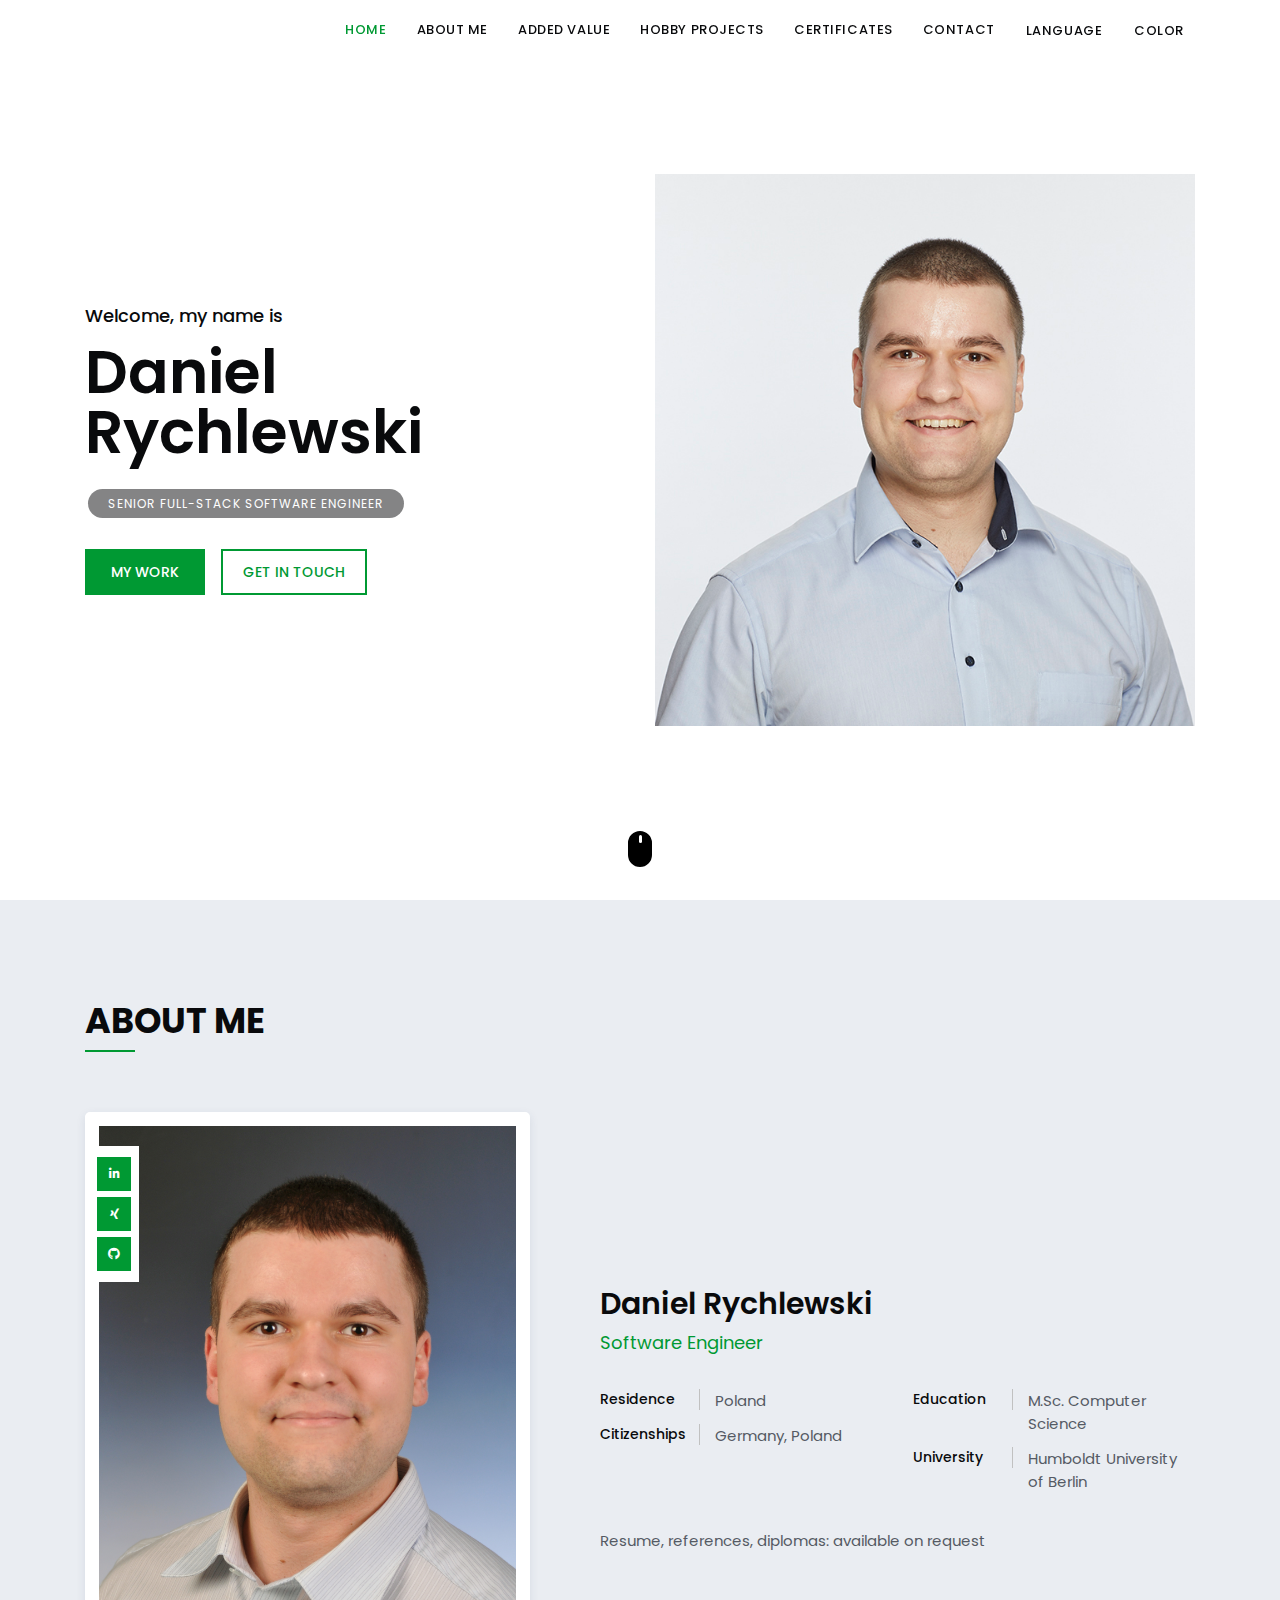
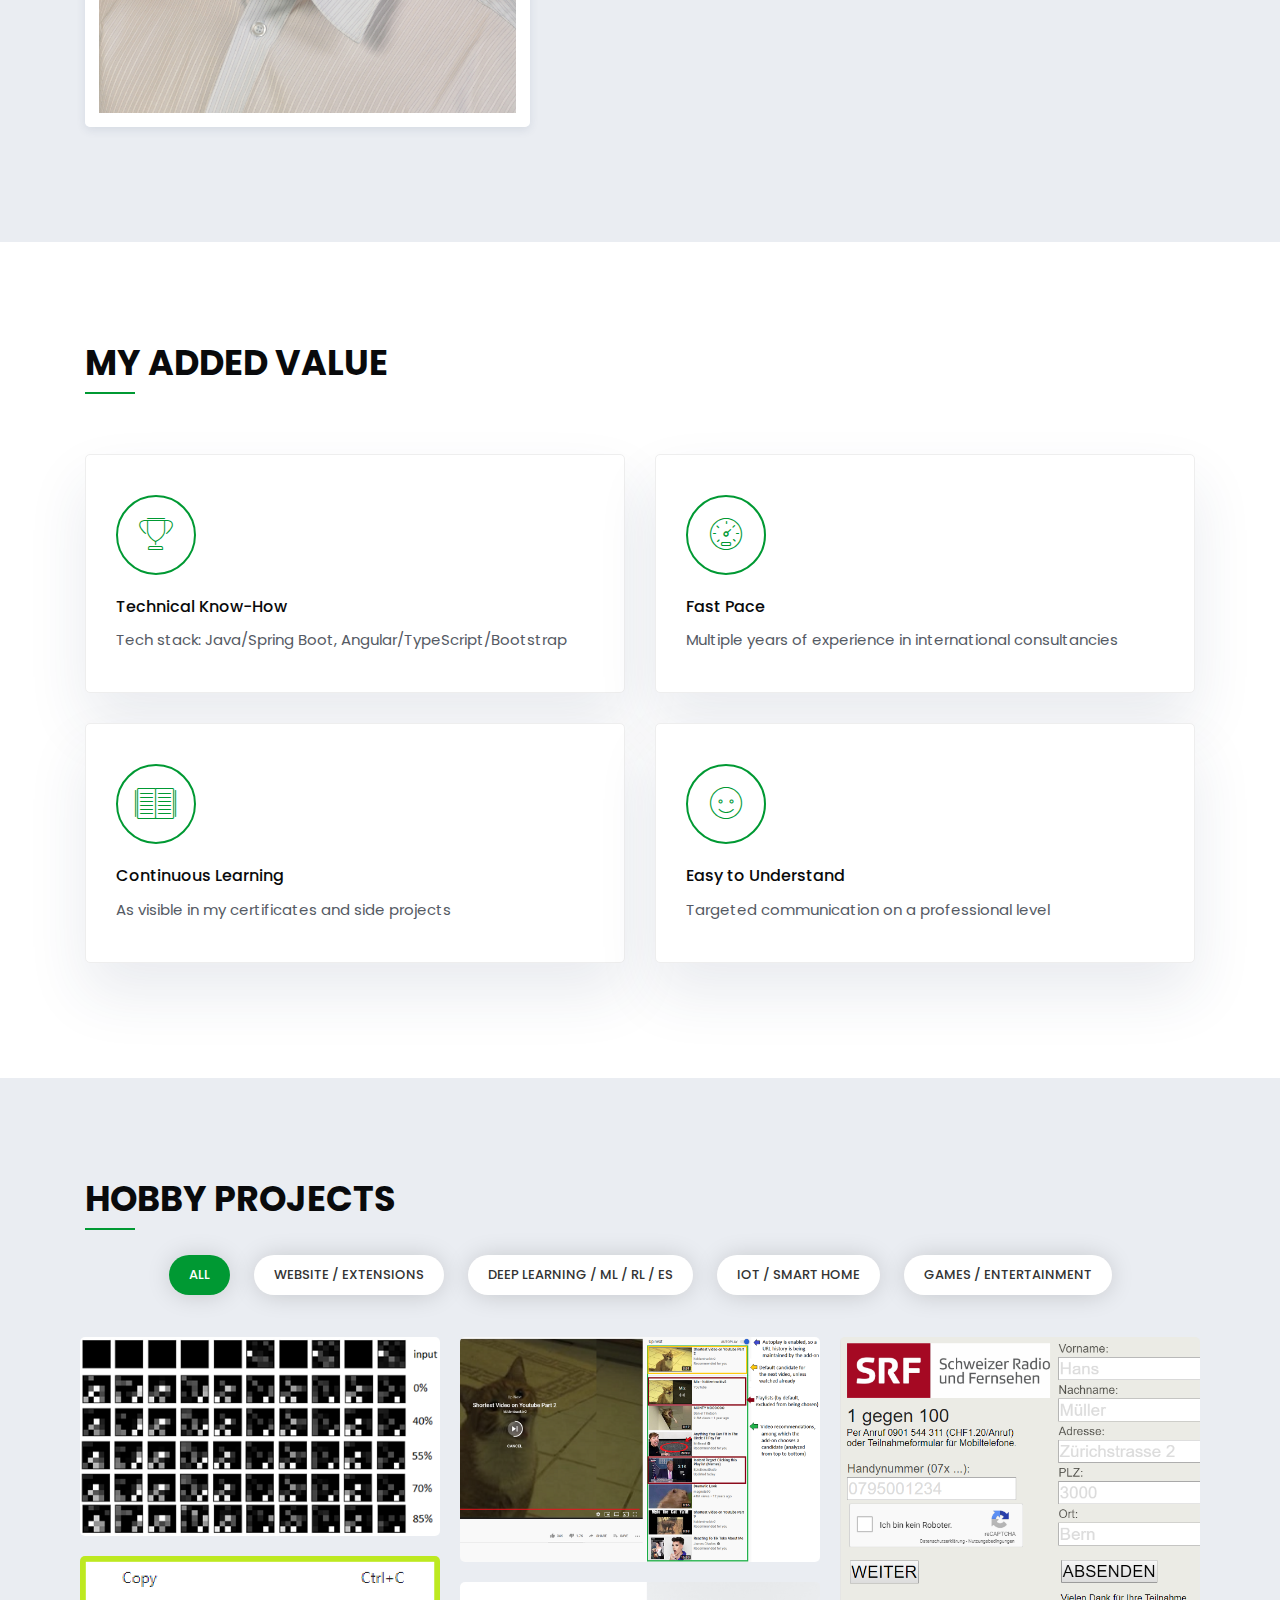
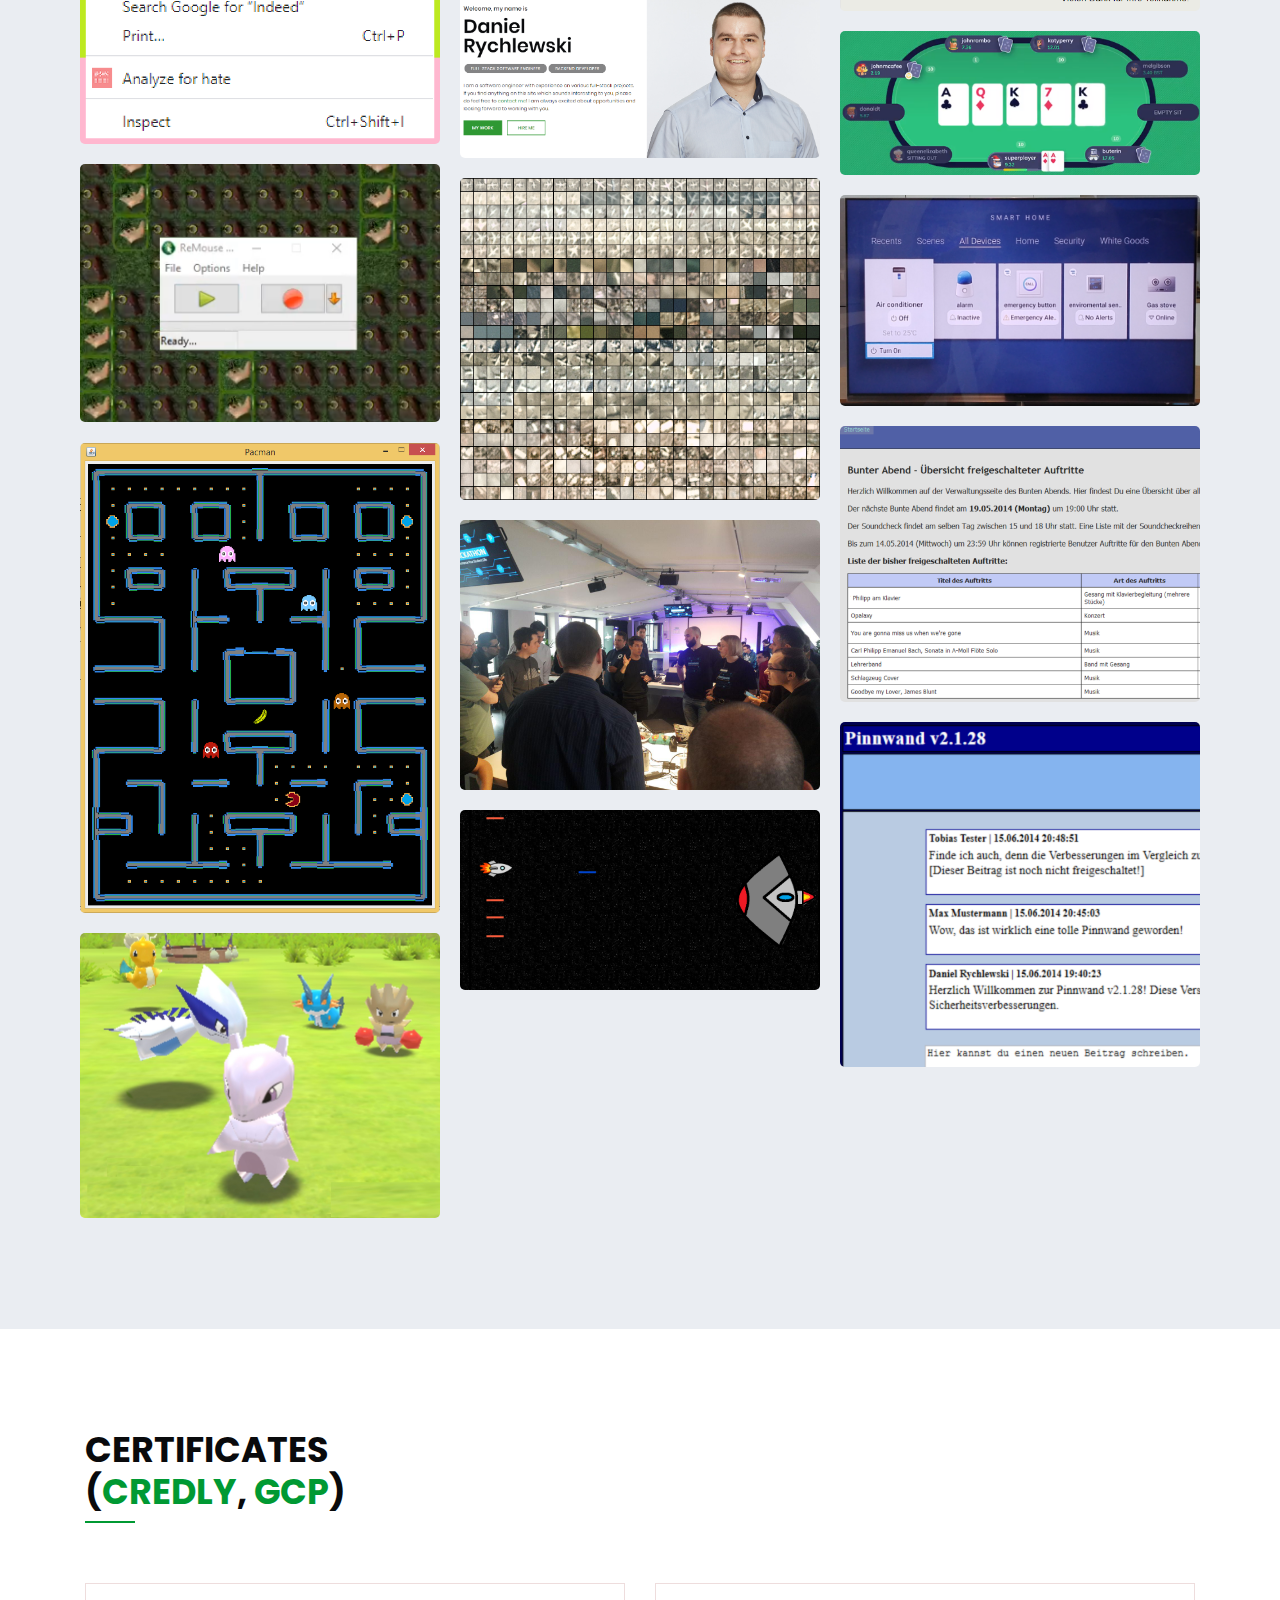
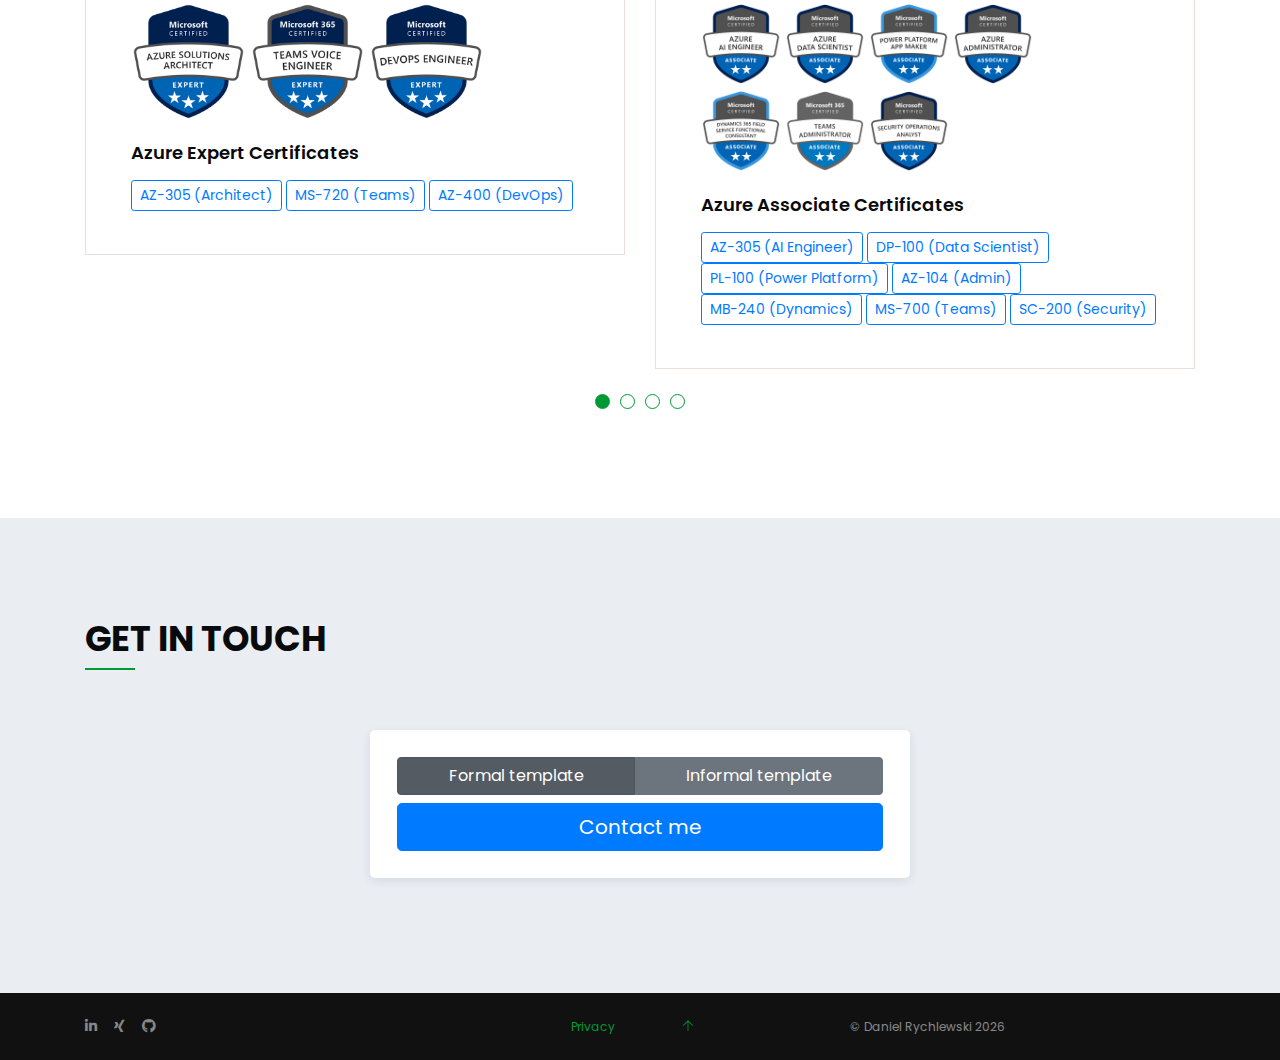
<file: index.html>
<!DOCTYPE html>
<html lang="zxx">

<head>
    <!-- metas -->
    <meta charset="utf-8">
    <meta name="author" content="themepaa">
    <meta http-equiv="X-UA-Compatible" content="IE=edge">
    <meta name="viewport" content="width=device-width, initial-scale=1, shrink-to-fit=no">
    <meta name="keywords" content="Daniel Rychlewski">
    <meta name="description" content="Daniel Rychlewski">
    <!-- title -->
    <title>Daniel Rychlewski</title>
    <!-- Favicon -->
    <link rel="shortcut icon" type="image/x-icon" href="favicon.ico">
    <!-- plugin CSS -->
    <link href="static/plugin/bootstrap/css/bootstrap.min.css" rel="stylesheet">
    <link href="static/plugin/font-awesome/css/all.min.css" rel="stylesheet">
    <link href="static/plugin/et-line/style.css" rel="stylesheet">
    <link href="static/plugin/themify-icons/themify-icons.css" rel="stylesheet">
    <link href="static/plugin/owl-carousel/css/owl.carousel.min.css" rel="stylesheet">
    <link href="static/plugin/magnific/magnific-popup.css" rel="stylesheet">
    <!-- theme css -->
    <link href="static/style/master.css" rel="stylesheet">
    <link href="static/style/category-tags.css" rel="stylesheet">
    <!-- js -->
    <script type="text/javascript" src="static/js/index.js"></script>
    <!-- internationalization -->
    <link rel="stylesheet" href="static/plugin/stati18n-0.1/stati18n.css">
    <script src="static/js/jquery-3.2.1.min.js"></script>
    <script src="static/js/jquery.highlight-5.js"></script>
    <script type="text/javascript" src="static/js/jquery.longpress.js"></script>
    <script src="static/plugin/stati18n-0.1/stati18n.js"></script>
    <link href="static/css/color/default.css" rel="stylesheet" id="color_theme">
    <script type="text/javascript" src="style-switcher/jquery.cookie.js"></script>
    <link href="static/css/color/color-foundation.css" rel="stylesheet">
</head>
<!-- Body Start -->

<body data-spy="scroll" data-target="#navbar-collapse-toggle" data-offset="70">
    <!-- page loading -->
    <div id="loading">
        <script type="text/javascript">
            if (detectIEEdge()) {
                window.location = 'invalid-browser.html';
            }
        </script>
        <div class="load-circle"><span class="one">
        </span></div>
        <noscript>
            <a style="color: white">This website requires JavaScript to work. Please enable JavaScript and reload the page.</a>
        </noscript>
    </div>
    <!-- end page loading -->
    <header>
        <nav class="navbar header-nav header-dark navbar-expand-lg">
            <div class="container">
                <!-- Mobile Toggle -->
                <button class="navbar-toggler" type="button" data-toggle="collapse" data-target="#navbar-collapse-toggle" aria-controls="navbar-collapse-toggle" aria-expanded="false" aria-label="Toggle navigation">
                    <span></span>
                    <span></span>
                    <span></span>
                </button>
                <!-- / -->
                <!-- Top Menu -->
                <div class="collapse navbar-collapse justify-content-end" id="navbar-collapse-toggle">
                    <ul class="navbar-nav ml-auto">
                        <li><a class="nav-link active" href="#home"><div class="stati18n s18n-chapter-link-home"></div></a></li>
                        <li><a class="nav-link" href="#about"><div class="stati18n s18n-chapter-link-about-me"></div></a></li>
                        <li><a class="nav-link" href="#added-value"><div class="stati18n s18n-chapter-link-added-value"></div></a></li>
                        <li><a class="nav-link" href="#work"><div class="stati18n s18n-chapter-link-portfolio"></div></a></li>
                        <li><a class="nav-link" href="#certificates"><div class="stati18n s18n-chapter-link-certificates"></div></a></li>
                        <li><a class="nav-link" href="#contact"><div class="stati18n s18n-chapter-link-contact"></div></a></li>
                        <li>
                            <div class="btn-group">
                                <button type="button" class="btn btn-link  nav-link" data-toggle="dropdown" aria-haspopup="true" aria-expanded="false">
                                    <div class="stati18n s18n-chapter-link-language"></div>
                                </button>
                                <div id="language-dropdown" class="dropdown-menu">
                                    <img class="dropdown-item stati18n-language-selector" value="en" src="static/img/Flags/united-states-of-america-flag-xs.png" title="English (US)" onclick="switchLanguage('en');">
                                    <img class="dropdown-item stati18n-language-selector" value="de" src="static/img/Flags/germany-flag-xs.png" title="Deutsch (Deutschland)" onclick="switchLanguage('de');">
                                    <img class="dropdown-item stati18n-language-selector" value="pl" src="static/img/Flags/poland-flag-xs.png" title="Polski" onclick="switchLanguage('pl');">
                                </div>
                            </div>
                        </li>
                        <li>
                            <div class="btn-group">
                                <button type="button" class="btn btn-link  nav-link" data-toggle="dropdown" aria-haspopup="true" aria-expanded="false">
                                    <div class="stati18n s18n-chapter-link-color"></div>
                                </button>
                                <div id="color-dropdown" class="dropdown-menu dropdown-menu-right s-color">
                                    <a href="#" data-code="night-mode" id="night-mode-link">Night mode</a>
                                    <a href="#" data-code="default"></a>
                                    <a href="#" data-code="color-1"></a>
                                    <a href="#" data-code="color-2"></a>
                                    <a href="#" data-code="color-3"></a>
                                    <a href="#" data-code="color-4"></a>
                                    <a href="#" data-code="color-5"></a>
                                    <a href="#" data-code="color-6"></a>
                                    <a href="#" data-code="color-7"></a>
                                    <a href="#" data-code="color-8"></a>
                                    <a href="#" data-code="color-9"></a>
                                    <a href="#" data-code="color-10"></a>
                                    <a href="#" data-code="color-11"></a>
                                    <a href="#" data-code="color-12"></a>
                                    <a href="#" data-code="color-13"></a>
                                    <a href="#" data-code="color-14"></a>
                                    <a href="#" data-code="color-15"></a>
                                    <a href="#" data-code="color-16"></a>
                                    <a href="#" data-code="color-17"></a>
                                    <a href="#" data-code="color-18"></a>
                                    <a href="#" data-code="color-19"></a>
                                    <a href="#" data-code="color-20"></a>
                                    <a href="#" data-code="color-21"></a>
                                </div>
                            </div>
                        </li>
                    </ul>
                </div>
                <!-- / -->
            </div><!-- Container -->
        </nav> <!-- Navbar -->
    </header>
    <!-- Main -->
    <main>
        <!-- Home Banner -->
        <section id="home" class="home-banner-01">

            <div class="container">
                <div class="row full-screen align-items-center p-100px-tb">
                    <div class="col-md-6">
                        <div class="ht-text">
                            <h6><div class="stati18n s18n-chapter-name-welcome"></div></h6>
                            <h1>Daniel Rychlewski</h1>
                            <div class="nav ht-list" style="line-height: 1.3; margin-top: 5%">
                                <div class="role-tag" style="margin-bottom: 1%"><span id="role-1"></span></div>
                            </div>
                            <div class="btn-bar go-to">
                                <a class="m-btn m-btn-theme" href="#work"><div class="stati18n s18n-start-my-work"></div></a>
                                <a class="m-btn m-btn-t-theme" href="#contact"><div class="stati18n s18n-start-hire-me"></div></a>
                            </div>
                        </div>
                    </div>
                    <div class="col-md-6">
                        <img src="static/img/Daniel_Rychlewski_CV.jpg">
                    </div>
                </div>
            </div>
            <div class="go-to">
                <a href="#about" class="mouse-icon hidden-sm">
                    <span class="wheel"></span>
                </a>
            </div>
        </section>
        <!-- End Home Banner -->
        <!-- about us -->
        <section id="about" class="section gray-bg">
            <div class="container">
                <div class="row sm-m-25px-b m-35px-b">
                    <div class="col-md-12">
                        <div class="section-title">
                            <h3 class="dark-color text-uppercase"><div class="stati18n s18n-chapter-name-about-me"></div></h3>
                            <p class="text-uppercase small"></p>
                        </div>
                    </div>
                </div>
                <div class="row align-items-center">
                    <div class="col-lg-5 m-15px-tb">
                        <div class="about-me-img box-shadow">
                            <img src="static/img/Daniel_Rychlewski_Hoch.jpg">
                            <div class="nav social-icon">
                                <a target="_blank" href="https://www.linkedin.com/in/daniel-rychlewski/"><i class="fab fa-linkedin-in"></i></a>
                                <a target="_blank" href="https://www.xing.com/profile/Daniel_Rychlewski/"><i class="fab fa-xing"></i></a>
                                <a target="_blank" href="https://github.com/daniel-rychlewski"><i class="fab fa-github"></i></a>
                            </div>
                        </div>
                    </div>
                    <div class="col-lg-7 m-15px-tb">
                        <div class="about-me">
                            <h4>Daniel Rychlewski</h4>
                            <h6 id="about-me-description"></h6>
                            <div class="row about-list">
                                <div class="col-md-6">
                                    <div class="media">
                                        <label><div class="stati18n s18n-about-me-residence-key"></div></label>
                                        <p><div class="stati18n s18n-about-me-residence-value"></div></p>
                                    </div>
                                    <div class="media">
                                        <label><div class="stati18n s18n-about-me-citizenships-key"></div></label>
                                        <p><div class="stati18n s18n-about-me-citizenships-value"></div></p>
                                    </div>
                                </div>
                                <div class="col-md-6">
                                    <div class="media">
                                        <label><div class="stati18n s18n-about-me-education-key"></div></label>
                                        <p><div class="stati18n s18n-about-me-education-value"></div></p>
                                    </div>
                                    <div class="media">
                                        <label><div class="stati18n s18n-about-me-university-key"></div></label>
                                        <p><div class="stati18n s18n-about-me-university-value"></div></p>
                                    </div>
                                </div>
                                <div class="col-md-12 btn-bar" id="on-request-description"></div>
                            </div>
                        </div>
                    </div>
                </div>
            </div>
        </section>
        <!-- end about us -->
        <!-- services -->
        <section id="added-value" class="section">
            <div class="container">
                <div class="row sm-m-25px-b m-35px-b">
                    <div class="col-md-12">
                        <div class="section-title">
                            <h3 class="dark-color text-uppercase"><div class="stati18n s18n-chapter-name-my-added-value"></div></h3>
                            <p class="text-uppercase small"></p>
                        </div>
                    </div>
                </div>
                <div class="row">
                    <div class="col-sm-6 col-lg-6 m-15px-tb">
                        <div class="feature-box-1 box-shadow-lg">
                            <div class="icon">
                                <i class="icon-trophy"></i>
                            </div>
                            <div class="feature-content">
                                <h5><div class="stati18n s18n-service-1-head"></div></h5>
                                <p id="service-1-description"><div class="stati18n s18n-service-1-description"></div></p>
                            </div>
                        </div>
                    </div>

                    <div class="col-sm-6 col-lg-6 m-15px-tb">
                        <div class="feature-box-1 box-shadow-lg">
                            <div class="icon">
                                <i class="icon-speedometer"></i>
                            </div>
                            <div class="feature-content">
                                <h5><div class="stati18n s18n-service-3-head"></div></h5>
                                <p id="service-3-description"><div class="stati18n s18n-service-3-description"></div></p>
                            </div>
                        </div>
                    </div>

                    <div class="col-sm-6 col-lg-6 m-15px-tb">
                        <div class="feature-box-1 box-shadow-lg">
                            <div class="icon">
                                <i class="icon-book-open"></i>
                            </div>
                            <div class="feature-content">
                                <h5><div class="stati18n s18n-service-4-head"></div></h5>
                                <p id="service-4-description"><div class="stati18n s18n-service-4-description"></div></p>
                            </div>
                        </div>
                    </div>

                    <div class="col-sm-6 col-lg-6 m-15px-tb">
                        <div class="feature-box-1 box-shadow-lg">
                            <div class="icon">
                                <i class="icon-happy"></i>
                            </div>
                            <div class="feature-content">
                                <h5><div class="stati18n s18n-service-6-head"></div></h5>
                                <p id="service-6-description"><div class="stati18n s18n-service-6-description"></div></p>
                            </div>
                        </div>
                    </div>

                </div>
            </div>
        </section>
        <!-- End services -->
        <!-- Work -->
        <section id="work" class="section gray-bg">
            <div class="container">
                <div class="row sm-m-5px-b m-15px-b">
                    <div class="col-md-12">
                        <div class="section-title">
                            <h3 class="dark-color text-uppercase"><div class="stati18n s18n-chapter-name-portfolio"></div></h3>
                            <p class="text-uppercase small"></p>
                        </div>
                    </div>
                </div>

            <div class="portfolio-filter m-10px-b">
                <ul class="filter text-center">
                    <li class="active" data-filter="*" style="margin-bottom: 2%"><div class="stati18n s18n-projects-filter-all"></div></li>
                    <li data-filter=".website" class="" style="margin-bottom: 2%"><div class="stati18n s18n-projects-filter-website"></div></li>
                    <li data-filter=".deep" class="" style="margin-bottom: 2%"><div class="stati18n s18n-projects-filter-deep-learning"></div></li>
                    <li data-filter=".iot" class="" style="margin-bottom: 2%"><div class="stati18n s18n-projects-filter-iot"></div></li>
                    <li data-filter=".game" class="" style="margin-bottom: 2%"><div class="stati18n s18n-projects-filter-games"></div></li>
                </ul>
            </div>
                <div class="portfolio-content lightbox-gallery">
                    <div class="grid-item deep">
                        <div class="portfolio-box-01">
                            <div class="portfolio-img">
                                <img src="static/img/Projects/MasterThesis/master10.png">
                            </div>
                            <div class="portfolio-info">
                                <h5 id="hyperspectral-heading"></h5>
                                <span id="hyperspectral-subtitle"></span>
                            </div>
                            <a class="link-overlay" data-toggle="modal" href="#hyperspectral"></a>
                        </div>
                    </div>
                    <div class="grid-item website">
                        <div class="portfolio-box-01">
                            <div class="portfolio-img">
                                <img src="static/img/Projects/StopAutoloop/autoloop.png">
                            </div>
                            <div class="portfolio-info">
                                <h5 id="autoloop-heading"></h5>
                                <span id="autoloop-subtitle"></span>
                            </div>
                            <a class="link-overlay" data-toggle="modal" href="#autoloop"></a>
                        </div>
                    </div>
                    <div class="grid-item website">
                        <div class="portfolio-box-01">
                            <div class="portfolio-img">
                                <img src="static/img/Projects/1gegen8.5/1gegen100.png">
                            </div>
                            <div class="portfolio-info">
                                <h5 id="onevshundred-heading"></h5>
                                <span id="onevshundred-subtitle"></span>
                            </div>
                            <a class="link-overlay" data-toggle="modal" href="#onevshundred"></a>
                        </div>
                    </div>
                    <div class="grid-item website deep">
                        <div class="portfolio-box-01">
                            <div class="portfolio-img">
                                <img src="static/img/Projects/HateBlock/HateBlock.png">
                            </div>
                            <div class="portfolio-info">
                                <h5 id="hateblock-heading"></h5>
                                <span id="hateblock-subtitle"></span>
                            </div>
                            <a class="link-overlay" data-toggle="modal" href="#hateblock"></a>
                        </div>
                    </div>
                    <div class="grid-item website">
                        <div class="portfolio-box-01">
                            <div class="portfolio-img">
                                <img src="static/img/Projects/Website/Website.png">
                            </div>
                            <div class="portfolio-info">
                                <h5 id="website-heading"></h5>
                                <span id="website-subtitle"></span>
                            </div>
                            <a class="link-overlay" data-toggle="modal" href="#website"></a>
                        </div>
                    </div>
                    <div class="grid-item website game deep">
                        <div class="portfolio-box-01">
                            <div class="portfolio-img">
                                <img src="static/img/Projects/Pokerbot/blockstamp.png">
                            </div>
                            <div class="portfolio-info">
                                <h5 id="pokerbot-heading"></h5>
                                <span id="pokerbot-subtitle"></span>
                            </div>
                            <a class="link-overlay" data-toggle="modal" href="#pokerbot"></a>
                        </div>
                    </div>
                    <div class="grid-item website game">
                        <div class="portfolio-box-01">
                            <div class="portfolio-img">
                                <img src="static/img/Projects/Wurzelimperium/Garden.png">
                            </div>
                            <div class="portfolio-info">
                                <h5 id="wurzelimperium-heading"></h5>
                                <span id="wurzelimperium-subtitle"></span>
                            </div>
                            <a class="link-overlay" data-toggle="modal" href="#wurzelimperium"></a>
                        </div>
                    </div>
                    <div class="grid-item deep">
                        <div class="portfolio-box-01">
                            <div class="portfolio-img">
                                <img src="static/img/Projects/Planesnet/planes.png">
                            </div>
                            <div class="portfolio-info">
                                <h5 id="planes-heading"></h5>
                                <span id="planes-subtitle"></span>
                            </div>
                            <a class="link-overlay" data-toggle="modal" href="#planes"></a>
                        </div>
                    </div>
                    <div class="grid-item iot">
                        <div class="portfolio-box-01">
                            <div class="portfolio-img">
                                <img src="static/img/Projects/SmartHome/hisense-smart-tv.png">
                            </div>
                            <div class="portfolio-info">
                                <h5 id="filterlist-heading"></h5>
                                <span id="filterlist-subtitle"></span>
                            </div>
                            <a class="link-overlay" data-toggle="modal" href="#filterlist"></a>
                        </div>
                    </div>
                    <div class="grid-item website">
                        <div class="portfolio-box-01">
                            <div class="portfolio-img">
                                <img src="static/img/Projects/BunterAbend/buntershort.png">
                            </div>
                            <div class="portfolio-info">
                                <h5 id="talentshow-heading"></h5>
                                <span id="talentshow-subtitle"></span>
                            </div>
                            <a class="link-overlay" data-toggle="modal" href="#talentshow"></a>
                        </div>
                    </div>
                    <div class="grid-item game">
                        <div class="portfolio-box-01">
                            <div class="portfolio-img">
                                <img src="static/img/Projects/Pacman/pacman.png">
                            </div>
                            <div class="portfolio-info">
                                <h5 id="pacman-heading"></h5>
                                <span id="pacman-subtitle"></span>
                            </div>
                            <a class="link-overlay" data-toggle="modal" href="#pacman"></a>
                        </div>
                    </div>
                    <div class="grid-item website deep">
                        <div class="portfolio-box-01">
                            <div class="portfolio-img">
                                <img src="static/img/Projects/Hackathon/hackathon.jpeg">
                            </div>
                            <div class="portfolio-info">
                                <h5 id="hackathon-heading"></h5>
                                <span id="hackathon-subtitle"></span>
                            </div>
                            <a class="link-overlay" data-toggle="modal" href="#hackathon"></a>
                        </div>
                    </div>
                    <div class="grid-item website">
                        <div class="portfolio-box-01">
                            <div class="portfolio-img">
                                <img src="static/img/Projects/Pinnwand/pinnshort.png">
                            </div>
                            <div class="portfolio-info">
                                <h5 id="pinboard-heading"></h5>
                                <span id="pinboard-subtitle"></span>
                            </div>
                            <a class="link-overlay" data-toggle="modal" href="#pinboard"></a>
                        </div>
                    </div>
                    <div class="grid-item game">
                        <div class="portfolio-box-01">
                            <div class="portfolio-img">
                                <img src="static/img/Projects/LostInSpace/lostinspace2.png">
                            </div>
                            <div class="portfolio-info">
                                <h5 id="lostinspace-heading"></h5>
                                <span id="lostinspace-subtitle"></span>
                            </div>
                            <a class="link-overlay" data-toggle="modal" href="#lostinspace"></a>
                        </div>
                    </div>
                    <div class="grid-item game">
                        <div class="portfolio-box-01">
                            <div class="portfolio-img">
                                <img src="static/img/Projects/RumbleRush/rumble-rush.jpg">
                            </div>
                            <div class="portfolio-info">
                                <h5 id="rumble-rush-heading"></h5>
                                <span id="rumble-rush-subtitle"></span>
                            </div>
                            <a class="link-overlay" data-toggle="modal" href="#rumble"></a>
                        </div>
                    </div>
                </div>
            </div>
        </section>
        <!-- End work -->
        <!-- Testimonials -->
        <section id="certificates" class="section">
            <div class="container">
                <div class="row sm-m-25px-b m-35px-b">
                    <div class="col-md-12">
                        <div class="section-title">
                            <h3 class="dark-color text-uppercase"><div class="stati18n s18n-chapter-name-certificates"></div>(<a target='_blank' href='https://www.credly.com/users/daniel-rychlewski/'>Credly</a>, <a target='_blank' href='https://v2.credential.net/profile/danielrychlewski305822/wallet'>GCP</a>)</h3>
                        </div>
                    </div>
                </div>
                <div class="owl-carousel" data-items="2" data-nav-dots="true" data-md-items="2" data-sm-items="1" data-xs-items="1" data-xx-items="1" data-space="30">
                    <!-- certificates -->
                    <div class="testimonial-col-01">
                        <div class="media">
                            <div class="media-body p-25px-l">
                                <div style="display: inline-block; width: 115px; height: 115px;">
                                    <img src="static/img/Certificates/azure/expert-architect.png">
                                </div>
                                <div style="display: inline-block; width: 115px; height: 115px;">
                                    <img src="static/img/Certificates/azure/expert-teamsvoiceengineer.png">
                                </div>
                                <div style="display: inline-block; width: 115px; height: 115px;">
                                    <img src="static/img/Certificates/azure/expert-devopsengineer.png">
                                </div>
                                <div class="tc-info">
                                    <h6 class="font-alt dark-color font-w-600 pb-2 pt-3"><div class="stati18n s18n-certificate-azure-expert"></div></h6>
                                    <a target="_blank" class="btn btn-sm btn-outline-primary" href="static/pdf/Certificates/azure/expert%20architect%20AZ-305.pdf">AZ-305 (Architect)</a>
                                    <a target="_blank" class="btn btn-sm btn-outline-primary" href="static/pdf/Certificates/azure/expert%20teams%20MS-720.pdf">MS-720 (Teams)</a>
                                    <a target="_blank" class="btn btn-sm btn-outline-primary" href="static/pdf/Certificates/azure/expert%20devops%20AZ-400.pdf">AZ-400 (DevOps)</a>
                                </div>
                            </div>
                        </div>
                    </div>

                    <div class="testimonial-col-01">
                        <div class="media">
                            <div class="media-body p-25px-l">
                                <div style="display: inline-block; width: 80px; height: 80px;"><img src="static/img/Certificates/azure/associate-ai-engineer.png"></div>
                                <div style="display: inline-block; width: 80px; height: 80px;"><img src="static/img/Certificates/azure/associate-data-scientist.png"></div>
                                <div style="display: inline-block; width: 80px; height: 80px;"><img src="static/img/Certificates/azure/associate-power.png"></div>
                                <div style="display: inline-block; width: 80px; height: 80px;"><img src="static/img/Certificates/azure/associate-admin.png"></div>
                                <br>
                                <div style="display: inline-block; width: 80px; height: 80px;"><img src="static/img/Certificates/azure/associate-dynamics.png"></div>
                                <div style="display: inline-block; width: 80px; height: 80px;"><img src="static/img/Certificates/azure/associate-teams.png"></div>
                                <div style="display: inline-block; width: 80px; height: 80px;"><img src="static/img/Certificates/azure/associate-security.png"></div>
                                <div class="tc-info">
                                    <h6 class="font-alt dark-color font-w-600 pb-2 pt-3"><div class="stati18n s18n-certificate-azure-associate"></div></h6>
                                    <a target="_blank" class="btn btn-sm btn-outline-primary" href="static/pdf/Certificates/azure/associate%20ai%20AI-102.pdf">AZ-305 (AI Engineer)</a>
                                    <a target="_blank" class="btn btn-sm btn-outline-primary" href="static/pdf/Certificates/azure/associate%20data%20scientist%20DP-100.pdf">DP-100 (Data Scientist)</a>
                                    <a target="_blank" class="btn btn-sm btn-outline-primary" href="static/pdf/Certificates/azure/associate%20power%20PL-100.pdf">PL-100 (Power Platform)</a>
                                    <a target="_blank" class="btn btn-sm btn-outline-primary" href="static/pdf/Certificates/azure/associate%20admin%20AZ-104.pdf">AZ-104 (Admin)</a>
                                    <a target="_blank" class="btn btn-sm btn-outline-primary" href="static/pdf/Certificates/azure/associate%20dynamics%20MB-240.pdf">MB-240 (Dynamics)</a>
                                    <a target="_blank" class="btn btn-sm btn-outline-primary" href="static/pdf/Certificates/azure/associate%20teams%20MS-700.pdf">MS-700 (Teams)</a>
                                    <a target="_blank" class="btn btn-sm btn-outline-primary" href="static/pdf/Certificates/azure/associate%20security%20SC-200.pdf">SC-200 (Security)</a>
                                </div>
                            </div>
                        </div>
                    </div>

                    <div class="testimonial-col-01">
                        <div class="media">
                            <div class="media-body p-25px-l">
                                <div style="display: inline-block; width: 115px; height: 115px;">
                                    <img src="static/img/Certificates/scrum/psm2.png">
                                </div>
                                <div style="display: inline-block; width: 115px; height: 115px;">
                                    <img src="static/img/Certificates/scrum/psm1.png">
                                </div>
                                <div style="display: inline-block; width: 115px; height: 115px;">
                                    <img src="static/img/Certificates/scrum/seal-csm.png">
                                </div>
                                <div style="display: inline-block; width: 115px; height: 115px;">
                                    <img src="static/img/Certificates/scrum/pspo1.png">
                                </div>
                                <div class="tc-info">
                                    <h6 class="font-alt dark-color font-w-600 pb-2 pt-3"><div class="stati18n s18n-certificate-scrum"></div></h6>
                                    <a target="_blank" class="btn btn-sm btn-outline-primary" href="static/pdf/Certificates/scrum/psm2.pdf">PSM 2</a>
                                    <a target="_blank" class="btn btn-sm btn-outline-primary" href="static/pdf/Certificates/scrum/psm1.pdf">PSM 1</a>
                                    <a target="_blank" class="btn btn-sm btn-outline-primary" href="static/pdf/Certificates/scrum/CSM.pdf">ScrumMaster</a>
                                    <a target="_blank" class="btn btn-sm btn-outline-primary" href="static/pdf/Certificates/scrum/pspo1.pdf">PSPO 1</a>
                                    <br>
                                    <a target="_blank" class="btn btn-sm btn-outline-primary" href="static/pdf/Certificates/itil/foundation.pdf">ITIL Foundation</a>
                                    <a target="_blank" class="btn btn-sm btn-outline-primary" href="static/pdf/Certificates/prince2/practitioner.pdf">PRINCE2 Agile Practitioner</a>
                                </div>
                            </div>
                        </div>
                    </div>

                    <div class="testimonial-col-01">
                        <div class="media">
                            <div class="media-body p-25px-l">
                                <div style="display: inline-block; width: 115px; height: 115px;">
                                    <img src="static/img/Certificates/oci/architectprofessional.jpg">
                                </div>
                                <div style="display: inline-block; width: 115px; height: 115px;">
                                    <img src="static/img/Certificates/oci/developer.jpg">
                                </div>
                                <div style="display: inline-block; width: 115px; height: 115px;">
                                    <img src="static/img/Certificates/oci/cloudoperations.jpg">
                                </div>
                                <div style="display: inline-block; width: 115px; height: 115px;">
                                    <img src="static/img/Certificates/oci/autonomousdatabase.jpg">
                                </div>
                                <div class="tc-info">
                                    <h6 class="font-alt dark-color font-w-600 pb-2 pt-3"><div class="stati18n s18n-certificate-oci"></div></h6>
                                    <a target="_blank" class="btn btn-sm btn-outline-primary" href="static/pdf/Certificates/oci/architect.pdf">Architect Professional</a>
                                    <a target="_blank" class="btn btn-sm btn-outline-primary" href="static/pdf/Certificates/oci/developer.pdf">Developer Associate</a>
                                    <a target="_blank" class="btn btn-sm btn-outline-primary" href="static/pdf/Certificates/oci/cloudoperations.pdf">Cloud Operations Associate</a>
                                    <a target="_blank" class="btn btn-sm btn-outline-primary" href="static/pdf/Certificates/oci/autonomousdatabase.pdf">Autonomous Database Specialist</a>
                                </div>
                            </div>
                        </div>
                    </div>

                    <div class="testimonial-col-01">
                        <div class="media">
                            <div class="media-body p-25px-l">
                                <div style="display: inline-block; width: 120px; height: 120px;">
                                    <img src="static/img/Certificates/java/Oracle_Java_SE_11_Developer.jpg">
                                </div>
                                <div style="display: inline-block; width: 120px; height: 120px;">
                                    <img src="static/img/Certificates/java/oracle-certified-associate-java-se-8-programmer.png">
                                </div>
                                <div style="display: inline-block; width: 120px; height: 120px;">
                                    <img src="static/img/Certificates/java/oracle-certified-professional-java-se-8-programmer.png">
                                </div>
                                <div class="tc-info">
                                    <h6 class="font-alt dark-color font-w-600 pb-2 pt-3"><div class="stati18n s18n-certificate-ocp11"></div></h6>
                                    <a target="_blank" class="btn btn-sm btn-outline-primary" href="static/pdf/Certificates/java/Oracle%20Certified%20Professional%201z0-817.pdf">1Z0-817</a>
                                    <a target="_blank" class="btn btn-sm btn-outline-primary" href="static/pdf/Certificates/java/Oracle%20Certified%20Professional%201z0-819.pdf">1Z0-819</a>
                                    <a target="_blank" class="btn btn-sm btn-outline-primary" href="static/pdf/Certificates/java/OCP.pdf">1Z0-808</a>
                                    <a target="_blank" class="btn btn-sm btn-outline-primary" href="static/pdf/Certificates/java/OCA.pdf">1Z0-809</a>
                                    <a target="_blank" class="btn btn-sm btn-outline-primary" href="static/pdf/Certificates/c++/CPA.pdf">C++</a>
                                    <a target="_blank" class="btn btn-sm btn-outline-primary" href="static/pdf/Certificates/python/PCAP.pdf">Python</a>
                                </div>
                            </div>
                        </div>
                    </div>

                    <div class="testimonial-col-01">
                        <div class="media">
                            <div class="media-body p-25px-l">
                                <div style="display: inline-block; width: 120px; height: 120px;"><img src="static/img/Certificates/isqb/iSAQB.png"></div>
                                <div style="display: inline-block; width: 120px; height: 120px;"><img src="static/img/Certificates/isqb/iSTQB.png"></div>
                                <div class="tc-info">
                                    <h6 class="font-alt dark-color font-w-600 pb-2 pt-3"><div class="stati18n s18n-certificate-isqb"></div></h6>
                                    <a target="_blank" class="btn btn-sm btn-outline-primary" href="static/pdf/Certificates/isqb/iSAQB.pdf">iSAQB (Architecture)</a>
                                    <a target="_blank" class="btn btn-sm btn-outline-primary" href="static/pdf/Certificates/isqb/iSTQB.pdf">iSTQB (Testing)</a>
                                </div>
                            </div>
                        </div>
                    </div>

                    <div class="testimonial-col-01">
                        <div class="media">
                            <div style="display: inline-block; width: 80px; height: 80px;">
                                <img src="static/img/Certificates/cep/cep.png">
                            </div>
                            <div class="media-body p-25px-l">
                                <div class="tc-info">
                                    <h6 class="font-alt dark-color font-w-600 pb-2 pt-3"><div class="stati18n s18n-certificate-cep"></div></h6>
                                    <a target="_blank" class="btn btn-sm btn-outline-primary" href="static/pdf/Certificates/cep/cep.jpeg">Download</a>
                                </div>
                            </div>
                        </div>
                    </div>

                    <div class="testimonial-col-01">
                        <div class="media">
                            <div class="img">
                                <img src="static/img/Certificates/scholarships/Deutschlandstipendium.png">
                            </div>
                            <div class="media-body p-25px-l">
                                <div class="tc-info">
                                    <h6 class="font-alt dark-color font-w-600"><div class="stati18n s18n-certificate-deutschlandstipendium"></div></h6>
                                    <a target="_blank" class="btn btn-sm btn-outline-primary" href="static/pdf/Certificates/scholarships/Deutschlandstipendium.pdf">Download</a>
                                    <span>04.2018 – 09.2019</span>
                                </div>
                                <p><div id="certificate-deutschlandstipendium-description"></div></p>
                                <p>Other scholarships: <a target="_blank" href="static/pdf/Certificates/scholarships/e-fellows.pdf">e-fellows</a></p>
                            </div>
                        </div>
                    </div>
                </div>
            </div>
        </section>
        <!-- End Testimonials -->
        <section id="contact" class="section gray-bg">
            <div class="container">
                <div class="row sm-m-25px-b m-35px-b">
                    <div class="col-md-12">
                        <div class="section-title">
                            <h3 class="dark-color text-uppercase"><div class="stati18n s18n-chapter-name-get-in-touch"></div></h3>
                        </div>
                    </div>
                </div>
                <!-- form -->
                <div class="row justify-content-center">
                    <div class="col-lg-6 m-15px-tb">
                        <div class="contact-form box-shadow">
                            <div class="btn-group btn-group-toggle btn-block" data-toggle="buttons">
                                <label class="btn btn-secondary active" id="formal-style">
                                    <input type="radio" name="options" id="option1" autocomplete="off" checked><div class="stati18n s18n-formal-template"></div>
                                </label>
                                <label class="btn btn-secondary" id="informal-style">
                                    <input type="radio" name="options" id="option2" autocomplete="off"><div class="stati18n s18n-informal-template"></div>
                                </label>
                            </div>
                            <div class="btn btn-primary btn-lg btn-block" id="contact-me">
                                <div class="stati18n s18n-contact-me"></div>
                            </div>
                        </div>
                    </div> <!-- col -->
                </div>
                <!-- end form -->
            </div>
        </section>
    </main>

    <div class="modal fade" id="onevshundred" role="dialog">
        <div class="modal-dialog modal-xxl">
            <div class="modal-content">
                <div class="modal-header">
                    <h4 class="modal-title" id="onevshundred-modal-heading"></h4>
                    <span style="float: right;">
                        <a target="_blank" href="https://github.com/daniel-rychlewski/1gegen8.5millionen" class="btn btn-primary"><div class="stati18n s18n-github-link"></div></a>
                    </span>
                </div>
                <div class="modal-body" id="onevshundred-text"></div>
                <div class="modal-footer">
                    <button type="button" class="btn btn-default" data-dismiss="modal" id="onevshundred-close"></button>
                </div>
            </div>
        </div>
    </div>
    <div class="modal fade" id="autoloop" role="dialog">
        <div class="modal-dialog modal-xxl">
            <div class="modal-content">
                <div class="modal-header">
                    <h4 class="modal-title" id="autoloop-modal-heading"></h4>
                    <span style="float: right;">
                        <a target="_blank" href="https://chrome.google.com/webstore/detail/stop-autoloop/hdjcnbpapbfgniklmheihogibnmdbijo" class="btn btn-primary"><div class="stati18n s18n-chrome-link"></div></a>
                    </span>
                </div>
                <div class="modal-body" id="autoloop-text"></div>
                <div class="modal-footer">
                    <button type="button" class="btn btn-default" data-dismiss="modal" id="autoloop-close"></button>
                </div>
            </div>
        </div>
    </div>
    <div class="modal fade" id="hateblock" role="dialog">
        <div class="modal-dialog modal-xxl">
            <div class="modal-content">
                <div class="modal-header">
                    <h4 class="modal-title" id="hateblock-modal-heading"></h4>
                    <span style="float: right;">
                        <a target="_blank" href="https://chrome.google.com/webstore/detail/hate-block/gnofnkdndljbjmkbfedojnoghnglkhpo" class="btn btn-primary"><div class="stati18n s18n-chrome-link"></div></a>
                    </span>
                </div>
                <div class="modal-body" id="hateblock-text"></div>
                <div class="modal-footer">
                    <button type="button" class="btn btn-default" data-dismiss="modal" id="hateblock-close"></button>
                </div>
            </div>
        </div>
    </div>
    <div class="modal fade" id="filterlist" role="dialog">
        <div class="modal-dialog modal-xxl">
            <div class="modal-content">
                <div class="modal-header">
                    <h4 class="modal-title" id="filterlist-modal-heading"></h4>
                    <span style="float: right;">
                        <a target="_blank" href="https://github.com/daniel-rychlewski/LG-42LM670S-ZA-Filterlisten-Tool/" class="btn btn-primary"><div class="stati18n s18n-github-link"></div></a>
                    </span>
                </div>
                <div class="modal-body" id="filterlist-text"></div>
                <div class="modal-footer">
                    <button type="button" class="btn btn-default" data-dismiss="modal" id="filterlist-close"></button>
                </div>
            </div>
        </div>
    </div>
    <div class="modal fade" id="pokerbot" role="dialog">
        <div class="modal-dialog modal-xxl">
            <div class="modal-content">
                <div class="modal-header">
                    <h4 class="modal-title" id="pokerbot-modal-heading"></h4>
                    <span style="float: right;">
                        <a target="_blank" href="https://blockstamp.games/" class="btn btn-primary" id="pokerbot-modal-play"></a>
                    </span>
                </div>
                <div class="modal-body" id="pokerbot-text"></div>
                <div class="modal-footer">
                    <button type="button" class="btn btn-default" data-dismiss="modal" id="pokerbot-close"></button>
                </div>
            </div>
        </div>
    </div>
    <div class="modal fade" id="hyperspectral" role="dialog">
        <div class="modal-dialog modal-xxl">
            <div class="modal-content">
                <div class="modal-header">
                    <h4 class="modal-title" id="hyperspectral-modal-heading"></h4>
                    <span style="float: right;">
                        <a target="_blank" href="https://doi.org/10.18452/21355" class="btn btn-primary"><div class="stati18n s18n-doi-link"></div></a>
                        <a target="_blank" href="https://github.com/daniel-rychlewski/hsi-toolbox" class="btn btn-secondary"><div class="stati18n s18n-github-link"></div></a>
                    </span>
                </div>
                <div class="modal-body" id="hyperspectral-text"></div>
                <div class="modal-footer">
                    <button type="button" class="btn btn-default" data-dismiss="modal" id="hyperspectral-close"></button>
                </div>
            </div>
        </div>
    </div>
    <div class="modal fade" id="planes" role="dialog">
        <div class="modal-dialog modal-xxl">
            <div class="modal-content">
                <div class="modal-header">
                    <h4 class="modal-title" id="planes-modal-heading"></h4>
                    <span style="float: right; padding-right: 1%;">
                        <a target="_blank" href="static/img/Projects/Planesnet/Measurements.zip" class="btn btn-secondary" id="planes-modal-download"></a>
                    </span>
                    <span style="float: right;">
                        <a target="_blank" href="https://github.com/daniel-rychlewski/cnn-planesnet" class="btn btn-primary" id="planes-modal-github"></a>
                    </span>
                </div>
                <div class="modal-body" id="planes-text"></div>
                <div class="modal-footer">
                    <button type="button" class="btn btn-default" data-dismiss="modal" id="planes-close"></button>
                </div>
            </div>
        </div>
    </div>
    <div class="modal fade" id="website" role="dialog">
        <div class="modal-dialog modal-xxl">
            <div class="modal-content">
                <div class="modal-header">
                    <h4 class="modal-title" id="website-modal-heading"></h4>
                </div>
                <div class="modal-body" id="website-text"></div>
                <div class="modal-footer">
                    <button type="button" class="btn btn-default" data-dismiss="modal" id="website-close"></button>
                </div>
            </div>
        </div>
    </div>
    <div class="modal fade" id="talentshow" role="dialog">
        <div class="modal-dialog modal-xxl">
            <div class="modal-content">
                <div class="modal-header">
                    <h4 class="modal-title" id="talentshow-modal-heading"></h4>
                </div>
                <div class="modal-body" id="talentshow-text"></div>
                <div class="modal-footer">
                    <button type="button" class="btn btn-default" data-dismiss="modal" id="talentshow-close"></button>
                </div>
            </div>
        </div>
    </div>
    <div class="modal fade" id="pacman" role="dialog">
        <div class="modal-dialog modal-xxl">
            <div class="modal-content">
                <div class="modal-header">
                    <h4 class="modal-title" id="pacman-modal-heading"></h4>
                </div>
                <div class="modal-body" id="pacman-text"></div>
                <div class="modal-footer">
                    <button type="button" class="btn btn-default" data-dismiss="modal" id="pacman-close"></button>
                </div>
            </div>
        </div>
    </div>
    <div class="modal fade" id="hackathon" role="dialog">
        <div class="modal-dialog modal-xxl">
            <div class="modal-content">
                <div class="modal-header">
                    <h4 class="modal-title" id="hackathon-modal-heading"></h4>
                </div>
                <div class="modal-body" id="hackathon-text"></div>
                <div class="modal-footer">
                    <button type="button" class="btn btn-default" data-dismiss="modal" id="hackathon-close"></button>
                </div>
            </div>
        </div>
    </div>
    <div class="modal fade" id="rumble" role="dialog">
        <div class="modal-dialog modal-xxl">
            <div class="modal-content">
                <div class="modal-header">
                    <h4 class="modal-title" id="rumble-modal-heading"></h4>
                    <p align="right">
                        <span>
                            <a target="_blank" href="static/img/Projects/RumbleRush/Result.zip" class="btn btn-secondary" id="rumble-modal-download"></a>
                        </span>
                        <span>
                            <a target="_blank" href="https://www.youtube.com/playlist?list=PLLVdYzdK3cxA1KOb4b_14C1-6bKtNsyW4" class="btn btn-primary" id="rumble-modal-see"></a>
                        </span>
                    </p>
                </div>
                <div class="modal-body" id="rumble-text"></div>
                <div class="modal-footer">
                    <button type="button" class="btn btn-default" data-dismiss="modal" id="rumble-close"></button>
                </div>
            </div>
        </div>
    </div>
    <div class="modal fade" id="wurzelimperium" role="dialog">
        <div class="modal-dialog modal-xxl">
            <div class="modal-content">
                <div class="modal-header">
                    <h4 class="modal-title" id="wurzelimperium-modal-heading"></h4>
                    <p align="right">
                        <span>
                            <a target="_blank" href="https://github.com/daniel-rychlewski/wurzelimperium-tools" class="btn btn-secondary" id="wurzelimperium-modal-github"></a>
                        </span>
                        <span>
                            <a target="_blank" href="https://www.youtube.com/playlist?list=PLLVdYzdK3cxB_MrdzeRqmoENbwcUYAD8y" class="btn btn-primary" id="wurzelimperium-modal-see"></a>
                        </span>
                    </p>
                </div>
                <div class="modal-body" id="wurzelimperium-text"></div>
                <div class="modal-footer">
                    <button type="button" class="btn btn-default" data-dismiss="modal" id="wurzelimperium-close"></button>
                </div>
            </div>
        </div>
    </div>
    <div class="modal fade" id="pinboard" role="dialog">
        <div class="modal-dialog modal-xxl">
            <div class="modal-content">
                <div class="modal-header">
                    <h4 class="modal-title" id="pinboard-modal-heading"></h4>
                </div>
                <div class="modal-body" id="pinboard-text"></div>
                <div class="modal-footer">
                    <button type="button" class="btn btn-default" data-dismiss="modal" id="pinboard-close"></button>
                </div>
            </div>
        </div>
    </div>
    <div class="modal fade" id="lostinspace" role="dialog">
        <div class="modal-dialog modal-xxl">
            <div class="modal-content">
                <div class="modal-header">
                    <h4 class="modal-title" id="lostinspace-modal-heading"></h4>
                    <span style="float: right;">
                        <a href="static/games/Lost_in_Space.jar" class="btn btn-primary" id="lostinspace-modal-playdownload"></a>
                    </span>
                </div>
                <div class="modal-body" id="lostinspace-text"></div>
                <div class="modal-footer">
                    <button type="button" class="btn btn-default" data-dismiss="modal" id="lostinspace-close"></button>
                </div>
            </div>
        </div>
    </div>
    <div class="modal fade" id="imprint" role="dialog">
        <div class="modal-dialog modal-xxl">
            <div class="modal-content">
                <div class="modal-header">
                    <h4 class="modal-title" id="imprint-heading"></h4>
                </div>
                <div class="modal-body" id="imprint-text"></div>
                <div class="modal-footer">
                    <button type="button" class="btn btn-default" data-dismiss="modal" id="imprint-close"></button>
                </div>
            </div>
        </div>
    </div>
    <div class="modal fade" id="privacy-site" role="dialog">
        <div class="modal-dialog modal-xxl">
            <div class="modal-content">
                <div class="modal-header">
                    <h4 class="modal-title" id="privacy-heading"></h4>
                </div>
                <div class="modal-body" id="privacy-text"></div>
                <div class="modal-footer">
                    <button type="button" class="btn btn-default" data-dismiss="modal" id="privacy-close"></button>
                </div>
            </div>
        </div>
    </div>

    <!-- Footer-->
    <footer class="footer">
        <div class="container">
            <div class="row align-items-center">
                <div class="col-md-5 m-10px-tb">
                    <div class="nav justify-content-center justify-content-md-start">
                        <a target="_blank" href="https://www.linkedin.com/in/daniel-rychlewski/"><i class="fab fa-linkedin-in"></i></a>
                        <a target="_blank" href="https://www.xing.com/profile/Daniel_Rychlewski/"><i class="fab fa-xing"></i></a>
                        <a target="_blank" href="https://github.com/daniel-rychlewski"><i class="fab fa-github"></i></a>
                    </div>
                </div>
                <!-- <div class="col-md-2 m-10px-tb text-center text-md-center">
                    <p>
                        <a id="imprint-link" class="link-overlay" data-toggle="modal" href="#imprint"></a>
                    </p>
                </div> -->
                <div class="col-md-1 m-10px-tb text-center text-md-center">
                    <p>
                        <a id="privacy-link" class="link-overlay" data-toggle="modal" href="#privacy-site"></a>
                    </p>
                </div>
                <div class="col-md-1 m-10px-tb text-center text-md-center go-to">
                    <p>
                        <a id="home-link" class="link-overlay ti-arrow-up" data-toggle="modal" href="#home"></a>
                    </p>
                </div>
                <div class="col-md-3 m-10px-tb text-center text-md-right">
                    <p id="copyrightFooter">
                        <script type="text/javascript">
                            document.getElementById("copyrightFooter").innerText = "© Daniel Rychlewski "+new Date().getFullYear();
                        </script>
                    </p>
                </div>
            </div>
        </div>
    </footer>
    <!-- footer End -->
    <script src="static/plugin/appear/jquery.appear.js"></script>
    <script src="static/plugin/bootstrap/js/popper.min.js"></script>
    <script src="static/plugin/bootstrap/js/bootstrap.js"></script>
    <script src="static/js/custom.js"></script>
    <script src="style-switcher/style-switcher.js"></script>
    <link rel="stylesheet" href="style-switcher/style-switcher.css">
    <!-- end body -->
</body>

</html>
</file>
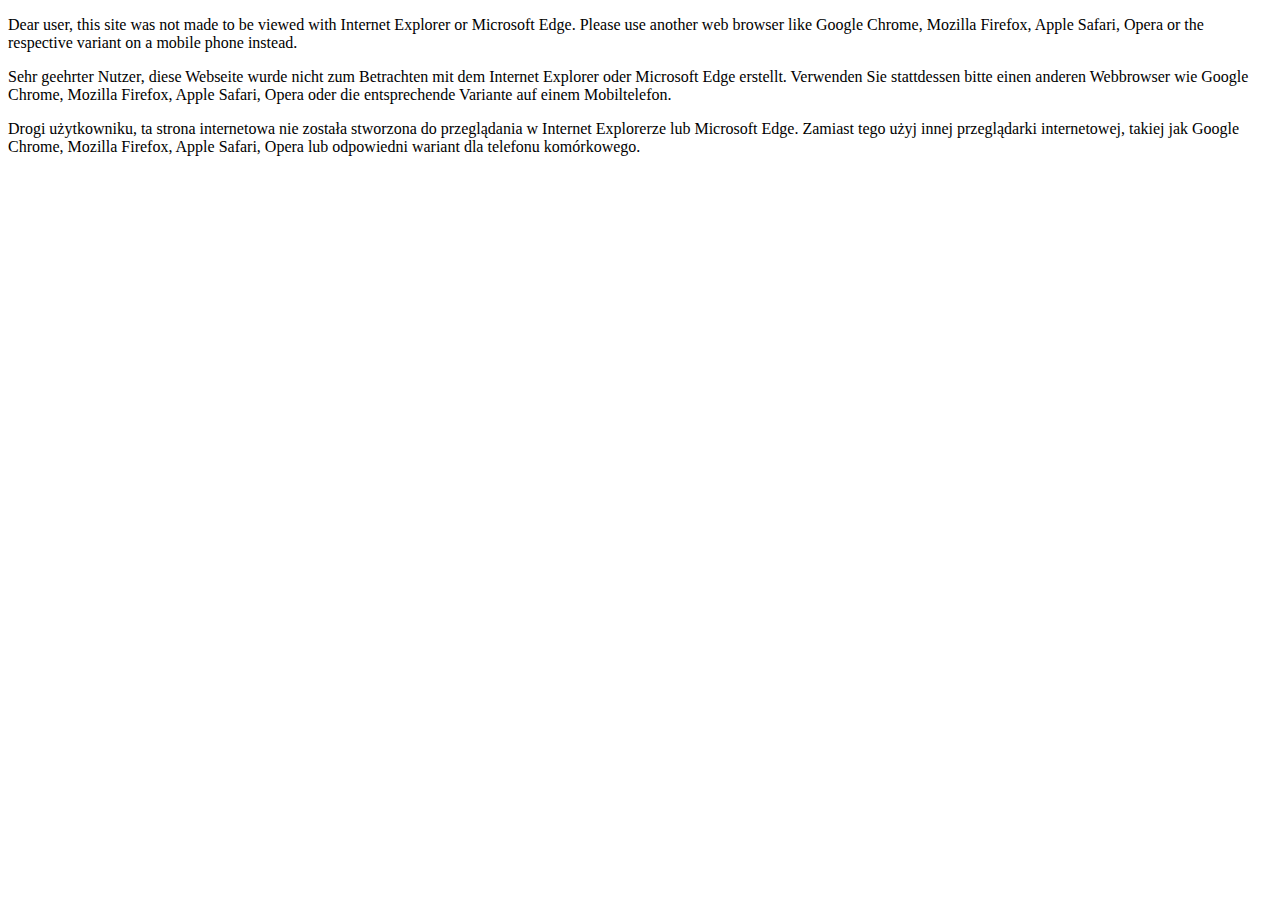
<file: invalid-browser.html>
<!DOCTYPE html>
<html lang="en">
<head>
    <meta charset="UTF-8">
    <title>Invalid browser</title>
</head>
<body>
    <p>Dear user, this site was not made to be viewed with Internet Explorer or Microsoft Edge. Please use another web browser like Google Chrome, Mozilla Firefox, Apple Safari, Opera or the respective variant on a mobile phone instead.</p>
    <p>Sehr geehrter Nutzer, diese Webseite wurde nicht zum Betrachten mit dem Internet Explorer oder Microsoft Edge erstellt. Verwenden Sie stattdessen bitte einen anderen Webbrowser wie Google Chrome, Mozilla Firefox, Apple Safari, Opera oder die entsprechende Variante auf einem Mobiltelefon.</p>
    <p>Drogi użytkowniku, ta strona internetowa nie została stworzona do przeglądania w Internet Explorerze lub Microsoft Edge. Zamiast tego użyj innej przeglądarki internetowej, takiej jak Google Chrome, Mozilla Firefox, Apple Safari, Opera lub odpowiedni wariant dla telefonu komórkowego.</p>
</body>
</html>
</file>
<file: static/plugin/et-line/style.css>
@font-face {
	font-family: 'et-line';
	src:url('fonts/et-line.eot');
	src:url('fonts/et-line.eot?#iefix') format('embedded-opentype'),
		url('fonts/et-line.woff') format('woff'),
		url('fonts/et-line.ttf') format('truetype'),
		url('fonts/et-line.svg#et-line') format('svg');
	font-weight: normal;
	font-style: normal;
}

/* Use the following CSS code if you want to use data attributes for inserting your icons */
[data-icon]:before {
	font-family: 'et-line';
	content: attr(data-icon);
	speak: none;
	font-weight: normal;
	font-variant: normal;
	text-transform: none;
	line-height: 1;
	-webkit-font-smoothing: antialiased;
	-moz-osx-font-smoothing: grayscale;
	display:inline-block;
}

/* Use the following CSS code if you want to have a class per icon */
/*
Instead of a list of all class selectors,
you can use the generic selector below, but it's slower:
[class*="icon-"] {
*/
.icon-mobile, .icon-laptop, .icon-desktop, .icon-tablet, .icon-phone, .icon-document, .icon-documents, .icon-search, .icon-clipboard, .icon-newspaper, .icon-notebook, .icon-book-open, .icon-browser, .icon-calendar, .icon-presentation, .icon-picture, .icon-pictures, .icon-video, .icon-camera, .icon-printer, .icon-toolbox, .icon-briefcase, .icon-wallet, .icon-gift, .icon-bargraph, .icon-grid, .icon-expand, .icon-focus, .icon-edit, .icon-adjustments, .icon-ribbon, .icon-hourglass, .icon-lock, .icon-megaphone, .icon-shield, .icon-trophy, .icon-flag, .icon-map, .icon-puzzle, .icon-basket, .icon-envelope, .icon-streetsign, .icon-telescope, .icon-gears, .icon-key, .icon-paperclip, .icon-attachment, .icon-pricetags, .icon-lightbulb, .icon-layers, .icon-pencil, .icon-tools, .icon-tools-2, .icon-scissors, .icon-paintbrush, .icon-magnifying-glass, .icon-circle-compass, .icon-linegraph, .icon-mic, .icon-strategy, .icon-beaker, .icon-caution, .icon-recycle, .icon-anchor, .icon-profile-male, .icon-profile-female, .icon-bike, .icon-wine, .icon-hotairballoon, .icon-globe, .icon-genius, .icon-map-pin, .icon-dial, .icon-chat, .icon-heart, .icon-cloud, .icon-upload, .icon-download, .icon-target, .icon-hazardous, .icon-piechart, .icon-speedometer, .icon-global, .icon-compass, .icon-lifesaver, .icon-clock, .icon-aperture, .icon-quote, .icon-scope, .icon-alarmclock, .icon-refresh, .icon-happy, .icon-sad, .icon-facebook, .icon-twitter, .icon-googleplus, .icon-rss, .icon-tumblr, .icon-linkedin, .icon-dribbble {
	font-family: 'et-line';
	speak: none;
	font-style: normal;
	font-weight: normal;
	font-variant: normal;
	text-transform: none;
	line-height: 1;
	-webkit-font-smoothing: antialiased;
	-moz-osx-font-smoothing: grayscale;
	display:inline-block;
}
.icon-mobile:before {
	content: "\e000";
}
.icon-laptop:before {
	content: "\e001";
}
.icon-desktop:before {
	content: "\e002";
}
.icon-tablet:before {
	content: "\e003";
}
.icon-phone:before {
	content: "\e004";
}
.icon-document:before {
	content: "\e005";
}
.icon-documents:before {
	content: "\e006";
}
.icon-search:before {
	content: "\e007";
}
.icon-clipboard:before {
	content: "\e008";
}
.icon-newspaper:before {
	content: "\e009";
}
.icon-notebook:before {
	content: "\e00a";
}
.icon-book-open:before {
	content: "\e00b";
}
.icon-browser:before {
	content: "\e00c";
}
.icon-calendar:before {
	content: "\e00d";
}
.icon-presentation:before {
	content: "\e00e";
}
.icon-picture:before {
	content: "\e00f";
}
.icon-pictures:before {
	content: "\e010";
}
.icon-video:before {
	content: "\e011";
}
.icon-camera:before {
	content: "\e012";
}
.icon-printer:before {
	content: "\e013";
}
.icon-toolbox:before {
	content: "\e014";
}
.icon-briefcase:before {
	content: "\e015";
}
.icon-wallet:before {
	content: "\e016";
}
.icon-gift:before {
	content: "\e017";
}
.icon-bargraph:before {
	content: "\e018";
}
.icon-grid:before {
	content: "\e019";
}
.icon-expand:before {
	content: "\e01a";
}
.icon-focus:before {
	content: "\e01b";
}
.icon-edit:before {
	content: "\e01c";
}
.icon-adjustments:before {
	content: "\e01d";
}
.icon-ribbon:before {
	content: "\e01e";
}
.icon-hourglass:before {
	content: "\e01f";
}
.icon-lock:before {
	content: "\e020";
}
.icon-megaphone:before {
	content: "\e021";
}
.icon-shield:before {
	content: "\e022";
}
.icon-trophy:before {
	content: "\e023";
}
.icon-flag:before {
	content: "\e024";
}
.icon-map:before {
	content: "\e025";
}
.icon-puzzle:before {
	content: "\e026";
}
.icon-basket:before {
	content: "\e027";
}
.icon-envelope:before {
	content: "\e028";
}
.icon-streetsign:before {
	content: "\e029";
}
.icon-telescope:before {
	content: "\e02a";
}
.icon-gears:before {
	content: "\e02b";
}
.icon-key:before {
	content: "\e02c";
}
.icon-paperclip:before {
	content: "\e02d";
}
.icon-attachment:before {
	content: "\e02e";
}
.icon-pricetags:before {
	content: "\e02f";
}
.icon-lightbulb:before {
	content: "\e030";
}
.icon-layers:before {
	content: "\e031";
}
.icon-pencil:before {
	content: "\e032";
}
.icon-tools:before {
	content: "\e033";
}
.icon-tools-2:before {
	content: "\e034";
}
.icon-scissors:before {
	content: "\e035";
}
.icon-paintbrush:before {
	content: "\e036";
}
.icon-magnifying-glass:before {
	content: "\e037";
}
.icon-circle-compass:before {
	content: "\e038";
}
.icon-linegraph:before {
	content: "\e039";
}
.icon-mic:before {
	content: "\e03a";
}
.icon-strategy:before {
	content: "\e03b";
}
.icon-beaker:before {
	content: "\e03c";
}
.icon-caution:before {
	content: "\e03d";
}
.icon-recycle:before {
	content: "\e03e";
}
.icon-anchor:before {
	content: "\e03f";
}
.icon-profile-male:before {
	content: "\e040";
}
.icon-profile-female:before {
	content: "\e041";
}
.icon-bike:before {
	content: "\e042";
}
.icon-wine:before {
	content: "\e043";
}
.icon-hotairballoon:before {
	content: "\e044";
}
.icon-globe:before {
	content: "\e045";
}
.icon-genius:before {
	content: "\e046";
}
.icon-map-pin:before {
	content: "\e047";
}
.icon-dial:before {
	content: "\e048";
}
.icon-chat:before {
	content: "\e049";
}
.icon-heart:before {
	content: "\e04a";
}
.icon-cloud:before {
	content: "\e04b";
}
.icon-upload:before {
	content: "\e04c";
}
.icon-download:before {
	content: "\e04d";
}
.icon-target:before {
	content: "\e04e";
}
.icon-hazardous:before {
	content: "\e04f";
}
.icon-piechart:before {
	content: "\e050";
}
.icon-speedometer:before {
	content: "\e051";
}
.icon-global:before {
	content: "\e052";
}
.icon-compass:before {
	content: "\e053";
}
.icon-lifesaver:before {
	content: "\e054";
}
.icon-clock:before {
	content: "\e055";
}
.icon-aperture:before {
	content: "\e056";
}
.icon-quote:before {
	content: "\e057";
}
.icon-scope:before {
	content: "\e058";
}
.icon-alarmclock:before {
	content: "\e059";
}
.icon-refresh:before {
	content: "\e05a";
}
.icon-happy:before {
	content: "\e05b";
}
.icon-sad:before {
	content: "\e05c";
}
.icon-facebook:before {
	content: "\e05d";
}
.icon-twitter:before {
	content: "\e05e";
}
.icon-googleplus:before {
	content: "\e05f";
}
.icon-rss:before {
	content: "\e060";
}
.icon-tumblr:before {
	content: "\e061";
}
.icon-linkedin:before {
	content: "\e062";
}
.icon-dribbble:before {
	content: "\e063";
}
</file>
<file: static/plugin/themify-icons/themify-icons.css>
@font-face {
	font-family: 'themify';
	src:url('fonts/themify.eot?-fvbane');
	src:url('fonts/themify.eot?#iefix-fvbane') format('embedded-opentype'),
		url('fonts/themify.woff?-fvbane') format('woff'),
		url('fonts/themify.ttf?-fvbane') format('truetype'),
		url('fonts/themify.svg?-fvbane#themify') format('svg');
	font-weight: normal;
	font-style: normal;
}

[class^="ti-"], [class*=" ti-"] {
	font-family: 'themify';
	speak: none;
	font-style: normal;
	font-weight: normal;
	font-variant: normal;
	text-transform: none;
	line-height: 1;

	/* Better Font Rendering =========== */
	-webkit-font-smoothing: antialiased;
	-moz-osx-font-smoothing: grayscale;
}

.ti-wand:before {
	content: "\e600";
}
.ti-volume:before {
	content: "\e601";
}
.ti-user:before {
	content: "\e602";
}
.ti-unlock:before {
	content: "\e603";
}
.ti-unlink:before {
	content: "\e604";
}
.ti-trash:before {
	content: "\e605";
}
.ti-thought:before {
	content: "\e606";
}
.ti-target:before {
	content: "\e607";
}
.ti-tag:before {
	content: "\e608";
}
.ti-tablet:before {
	content: "\e609";
}
.ti-star:before {
	content: "\e60a";
}
.ti-spray:before {
	content: "\e60b";
}
.ti-signal:before {
	content: "\e60c";
}
.ti-shopping-cart:before {
	content: "\e60d";
}
.ti-shopping-cart-full:before {
	content: "\e60e";
}
.ti-settings:before {
	content: "\e60f";
}
.ti-search:before {
	content: "\e610";
}
.ti-zoom-in:before {
	content: "\e611";
}
.ti-zoom-out:before {
	content: "\e612";
}
.ti-cut:before {
	content: "\e613";
}
.ti-ruler:before {
	content: "\e614";
}
.ti-ruler-pencil:before {
	content: "\e615";
}
.ti-ruler-alt:before {
	content: "\e616";
}
.ti-bookmark:before {
	content: "\e617";
}
.ti-bookmark-alt:before {
	content: "\e618";
}
.ti-reload:before {
	content: "\e619";
}
.ti-plus:before {
	content: "\e61a";
}
.ti-pin:before {
	content: "\e61b";
}
.ti-pencil:before {
	content: "\e61c";
}
.ti-pencil-alt:before {
	content: "\e61d";
}
.ti-paint-roller:before {
	content: "\e61e";
}
.ti-paint-bucket:before {
	content: "\e61f";
}
.ti-na:before {
	content: "\e620";
}
.ti-mobile:before {
	content: "\e621";
}
.ti-minus:before {
	content: "\e622";
}
.ti-medall:before {
	content: "\e623";
}
.ti-medall-alt:before {
	content: "\e624";
}
.ti-marker:before {
	content: "\e625";
}
.ti-marker-alt:before {
	content: "\e626";
}
.ti-arrow-up:before {
	content: "\e627";
}
.ti-arrow-right:before {
	content: "\e628";
}
.ti-arrow-left:before {
	content: "\e629";
}
.ti-arrow-down:before {
	content: "\e62a";
}
.ti-lock:before {
	content: "\e62b";
}
.ti-location-arrow:before {
	content: "\e62c";
}
.ti-link:before {
	content: "\e62d";
}
.ti-layout:before {
	content: "\e62e";
}
.ti-layers:before {
	content: "\e62f";
}
.ti-layers-alt:before {
	content: "\e630";
}
.ti-key:before {
	content: "\e631";
}
.ti-import:before {
	content: "\e632";
}
.ti-image:before {
	content: "\e633";
}
.ti-heart:before {
	content: "\e634";
}
.ti-heart-broken:before {
	content: "\e635";
}
.ti-hand-stop:before {
	content: "\e636";
}
.ti-hand-open:before {
	content: "\e637";
}
.ti-hand-drag:before {
	content: "\e638";
}
.ti-folder:before {
	content: "\e639";
}
.ti-flag:before {
	content: "\e63a";
}
.ti-flag-alt:before {
	content: "\e63b";
}
.ti-flag-alt-2:before {
	content: "\e63c";
}
.ti-eye:before {
	content: "\e63d";
}
.ti-export:before {
	content: "\e63e";
}
.ti-exchange-vertical:before {
	content: "\e63f";
}
.ti-desktop:before {
	content: "\e640";
}
.ti-cup:before {
	content: "\e641";
}
.ti-crown:before {
	content: "\e642";
}
.ti-comments:before {
	content: "\e643";
}
.ti-comment:before {
	content: "\e644";
}
.ti-comment-alt:before {
	content: "\e645";
}
.ti-close:before {
	content: "\e646";
}
.ti-clip:before {
	content: "\e647";
}
.ti-angle-up:before {
	content: "\e648";
}
.ti-angle-right:before {
	content: "\e649";
}
.ti-angle-left:before {
	content: "\e64a";
}
.ti-angle-down:before {
	content: "\e64b";
}
.ti-check:before {
	content: "\e64c";
}
.ti-check-box:before {
	content: "\e64d";
}
.ti-camera:before {
	content: "\e64e";
}
.ti-announcement:before {
	content: "\e64f";
}
.ti-brush:before {
	content: "\e650";
}
.ti-briefcase:before {
	content: "\e651";
}
.ti-bolt:before {
	content: "\e652";
}
.ti-bolt-alt:before {
	content: "\e653";
}
.ti-blackboard:before {
	content: "\e654";
}
.ti-bag:before {
	content: "\e655";
}
.ti-move:before {
	content: "\e656";
}
.ti-arrows-vertical:before {
	content: "\e657";
}
.ti-arrows-horizontal:before {
	content: "\e658";
}
.ti-fullscreen:before {
	content: "\e659";
}
.ti-arrow-top-right:before {
	content: "\e65a";
}
.ti-arrow-top-left:before {
	content: "\e65b";
}
.ti-arrow-circle-up:before {
	content: "\e65c";
}
.ti-arrow-circle-right:before {
	content: "\e65d";
}
.ti-arrow-circle-left:before {
	content: "\e65e";
}
.ti-arrow-circle-down:before {
	content: "\e65f";
}
.ti-angle-double-up:before {
	content: "\e660";
}
.ti-angle-double-right:before {
	content: "\e661";
}
.ti-angle-double-left:before {
	content: "\e662";
}
.ti-angle-double-down:before {
	content: "\e663";
}
.ti-zip:before {
	content: "\e664";
}
.ti-world:before {
	content: "\e665";
}
.ti-wheelchair:before {
	content: "\e666";
}
.ti-view-list:before {
	content: "\e667";
}
.ti-view-list-alt:before {
	content: "\e668";
}
.ti-view-grid:before {
	content: "\e669";
}
.ti-uppercase:before {
	content: "\e66a";
}
.ti-upload:before {
	content: "\e66b";
}
.ti-underline:before {
	content: "\e66c";
}
.ti-truck:before {
	content: "\e66d";
}
.ti-timer:before {
	content: "\e66e";
}
.ti-ticket:before {
	content: "\e66f";
}
.ti-thumb-up:before {
	content: "\e670";
}
.ti-thumb-down:before {
	content: "\e671";
}
.ti-text:before {
	content: "\e672";
}
.ti-stats-up:before {
	content: "\e673";
}
.ti-stats-down:before {
	content: "\e674";
}
.ti-split-v:before {
	content: "\e675";
}
.ti-split-h:before {
	content: "\e676";
}
.ti-smallcap:before {
	content: "\e677";
}
.ti-shine:before {
	content: "\e678";
}
.ti-shift-right:before {
	content: "\e679";
}
.ti-shift-left:before {
	content: "\e67a";
}
.ti-shield:before {
	content: "\e67b";
}
.ti-notepad:before {
	content: "\e67c";
}
.ti-server:before {
	content: "\e67d";
}
.ti-quote-right:before {
	content: "\e67e";
}
.ti-quote-left:before {
	content: "\e67f";
}
.ti-pulse:before {
	content: "\e680";
}
.ti-printer:before {
	content: "\e681";
}
.ti-power-off:before {
	content: "\e682";
}
.ti-plug:before {
	content: "\e683";
}
.ti-pie-chart:before {
	content: "\e684";
}
.ti-paragraph:before {
	content: "\e685";
}
.ti-panel:before {
	content: "\e686";
}
.ti-package:before {
	content: "\e687";
}
.ti-music:before {
	content: "\e688";
}
.ti-music-alt:before {
	content: "\e689";
}
.ti-mouse:before {
	content: "\e68a";
}
.ti-mouse-alt:before {
	content: "\e68b";
}
.ti-money:before {
	content: "\e68c";
}
.ti-microphone:before {
	content: "\e68d";
}
.ti-menu:before {
	content: "\e68e";
}
.ti-menu-alt:before {
	content: "\e68f";
}
.ti-map:before {
	content: "\e690";
}
.ti-map-alt:before {
	content: "\e691";
}
.ti-loop:before {
	content: "\e692";
}
.ti-location-pin:before {
	content: "\e693";
}
.ti-list:before {
	content: "\e694";
}
.ti-light-bulb:before {
	content: "\e695";
}
.ti-Italic:before {
	content: "\e696";
}
.ti-info:before {
	content: "\e697";
}
.ti-infinite:before {
	content: "\e698";
}
.ti-id-badge:before {
	content: "\e699";
}
.ti-hummer:before {
	content: "\e69a";
}
.ti-home:before {
	content: "\e69b";
}
.ti-help:before {
	content: "\e69c";
}
.ti-headphone:before {
	content: "\e69d";
}
.ti-harddrives:before {
	content: "\e69e";
}
.ti-harddrive:before {
	content: "\e69f";
}
.ti-gift:before {
	content: "\e6a0";
}
.ti-game:before {
	content: "\e6a1";
}
.ti-filter:before {
	content: "\e6a2";
}
.ti-files:before {
	content: "\e6a3";
}
.ti-file:before {
	content: "\e6a4";
}
.ti-eraser:before {
	content: "\e6a5";
}
.ti-envelope:before {
	content: "\e6a6";
}
.ti-download:before {
	content: "\e6a7";
}
.ti-direction:before {
	content: "\e6a8";
}
.ti-direction-alt:before {
	content: "\e6a9";
}
.ti-dashboard:before {
	content: "\e6aa";
}
.ti-control-stop:before {
	content: "\e6ab";
}
.ti-control-shuffle:before {
	content: "\e6ac";
}
.ti-control-play:before {
	content: "\e6ad";
}
.ti-control-pause:before {
	content: "\e6ae";
}
.ti-control-forward:before {
	content: "\e6af";
}
.ti-control-backward:before {
	content: "\e6b0";
}
.ti-cloud:before {
	content: "\e6b1";
}
.ti-cloud-up:before {
	content: "\e6b2";
}
.ti-cloud-down:before {
	content: "\e6b3";
}
.ti-clipboard:before {
	content: "\e6b4";
}
.ti-car:before {
	content: "\e6b5";
}
.ti-calendar:before {
	content: "\e6b6";
}
.ti-book:before {
	content: "\e6b7";
}
.ti-bell:before {
	content: "\e6b8";
}
.ti-basketball:before {
	content: "\e6b9";
}
.ti-bar-chart:before {
	content: "\e6ba";
}
.ti-bar-chart-alt:before {
	content: "\e6bb";
}
.ti-back-right:before {
	content: "\e6bc";
}
.ti-back-left:before {
	content: "\e6bd";
}
.ti-arrows-corner:before {
	content: "\e6be";
}
.ti-archive:before {
	content: "\e6bf";
}
.ti-anchor:before {
	content: "\e6c0";
}
.ti-align-right:before {
	content: "\e6c1";
}
.ti-align-left:before {
	content: "\e6c2";
}
.ti-align-justify:before {
	content: "\e6c3";
}
.ti-align-center:before {
	content: "\e6c4";
}
.ti-alert:before {
	content: "\e6c5";
}
.ti-alarm-clock:before {
	content: "\e6c6";
}
.ti-agenda:before {
	content: "\e6c7";
}
.ti-write:before {
	content: "\e6c8";
}
.ti-window:before {
	content: "\e6c9";
}
.ti-widgetized:before {
	content: "\e6ca";
}
.ti-widget:before {
	content: "\e6cb";
}
.ti-widget-alt:before {
	content: "\e6cc";
}
.ti-wallet:before {
	content: "\e6cd";
}
.ti-video-clapper:before {
	content: "\e6ce";
}
.ti-video-camera:before {
	content: "\e6cf";
}
.ti-vector:before {
	content: "\e6d0";
}
.ti-themify-logo:before {
	content: "\e6d1";
}
.ti-themify-favicon:before {
	content: "\e6d2";
}
.ti-themify-favicon-alt:before {
	content: "\e6d3";
}
.ti-support:before {
	content: "\e6d4";
}
.ti-stamp:before {
	content: "\e6d5";
}
.ti-split-v-alt:before {
	content: "\e6d6";
}
.ti-slice:before {
	content: "\e6d7";
}
.ti-shortcode:before {
	content: "\e6d8";
}
.ti-shift-right-alt:before {
	content: "\e6d9";
}
.ti-shift-left-alt:before {
	content: "\e6da";
}
.ti-ruler-alt-2:before {
	content: "\e6db";
}
.ti-receipt:before {
	content: "\e6dc";
}
.ti-pin2:before {
	content: "\e6dd";
}
.ti-pin-alt:before {
	content: "\e6de";
}
.ti-pencil-alt2:before {
	content: "\e6df";
}
.ti-palette:before {
	content: "\e6e0";
}
.ti-more:before {
	content: "\e6e1";
}
.ti-more-alt:before {
	content: "\e6e2";
}
.ti-microphone-alt:before {
	content: "\e6e3";
}
.ti-magnet:before {
	content: "\e6e4";
}
.ti-line-double:before {
	content: "\e6e5";
}
.ti-line-dotted:before {
	content: "\e6e6";
}
.ti-line-dashed:before {
	content: "\e6e7";
}
.ti-layout-width-full:before {
	content: "\e6e8";
}
.ti-layout-width-default:before {
	content: "\e6e9";
}
.ti-layout-width-default-alt:before {
	content: "\e6ea";
}
.ti-layout-tab:before {
	content: "\e6eb";
}
.ti-layout-tab-window:before {
	content: "\e6ec";
}
.ti-layout-tab-v:before {
	content: "\e6ed";
}
.ti-layout-tab-min:before {
	content: "\e6ee";
}
.ti-layout-slider:before {
	content: "\e6ef";
}
.ti-layout-slider-alt:before {
	content: "\e6f0";
}
.ti-layout-sidebar-right:before {
	content: "\e6f1";
}
.ti-layout-sidebar-none:before {
	content: "\e6f2";
}
.ti-layout-sidebar-left:before {
	content: "\e6f3";
}
.ti-layout-placeholder:before {
	content: "\e6f4";
}
.ti-layout-menu:before {
	content: "\e6f5";
}
.ti-layout-menu-v:before {
	content: "\e6f6";
}
.ti-layout-menu-separated:before {
	content: "\e6f7";
}
.ti-layout-menu-full:before {
	content: "\e6f8";
}
.ti-layout-media-right-alt:before {
	content: "\e6f9";
}
.ti-layout-media-right:before {
	content: "\e6fa";
}
.ti-layout-media-overlay:before {
	content: "\e6fb";
}
.ti-layout-media-overlay-alt:before {
	content: "\e6fc";
}
.ti-layout-media-overlay-alt-2:before {
	content: "\e6fd";
}
.ti-layout-media-left-alt:before {
	content: "\e6fe";
}
.ti-layout-media-left:before {
	content: "\e6ff";
}
.ti-layout-media-center-alt:before {
	content: "\e700";
}
.ti-layout-media-center:before {
	content: "\e701";
}
.ti-layout-list-thumb:before {
	content: "\e702";
}
.ti-layout-list-thumb-alt:before {
	content: "\e703";
}
.ti-layout-list-post:before {
	content: "\e704";
}
.ti-layout-list-large-image:before {
	content: "\e705";
}
.ti-layout-line-solid:before {
	content: "\e706";
}
.ti-layout-grid4:before {
	content: "\e707";
}
.ti-layout-grid3:before {
	content: "\e708";
}
.ti-layout-grid2:before {
	content: "\e709";
}
.ti-layout-grid2-thumb:before {
	content: "\e70a";
}
.ti-layout-cta-right:before {
	content: "\e70b";
}
.ti-layout-cta-left:before {
	content: "\e70c";
}
.ti-layout-cta-center:before {
	content: "\e70d";
}
.ti-layout-cta-btn-right:before {
	content: "\e70e";
}
.ti-layout-cta-btn-left:before {
	content: "\e70f";
}
.ti-layout-column4:before {
	content: "\e710";
}
.ti-layout-column3:before {
	content: "\e711";
}
.ti-layout-column2:before {
	content: "\e712";
}
.ti-layout-accordion-separated:before {
	content: "\e713";
}
.ti-layout-accordion-merged:before {
	content: "\e714";
}
.ti-layout-accordion-list:before {
	content: "\e715";
}
.ti-ink-pen:before {
	content: "\e716";
}
.ti-info-alt:before {
	content: "\e717";
}
.ti-help-alt:before {
	content: "\e718";
}
.ti-headphone-alt:before {
	content: "\e719";
}
.ti-hand-point-up:before {
	content: "\e71a";
}
.ti-hand-point-right:before {
	content: "\e71b";
}
.ti-hand-point-left:before {
	content: "\e71c";
}
.ti-hand-point-down:before {
	content: "\e71d";
}
.ti-gallery:before {
	content: "\e71e";
}
.ti-face-smile:before {
	content: "\e71f";
}
.ti-face-sad:before {
	content: "\e720";
}
.ti-credit-card:before {
	content: "\e721";
}
.ti-control-skip-forward:before {
	content: "\e722";
}
.ti-control-skip-backward:before {
	content: "\e723";
}
.ti-control-record:before {
	content: "\e724";
}
.ti-control-eject:before {
	content: "\e725";
}
.ti-comments-smiley:before {
	content: "\e726";
}
.ti-brush-alt:before {
	content: "\e727";
}
.ti-youtube:before {
	content: "\e728";
}
.ti-vimeo:before {
	content: "\e729";
}
.ti-twitter:before {
	content: "\e72a";
}
.ti-time:before {
	content: "\e72b";
}
.ti-tumblr:before {
	content: "\e72c";
}
.ti-skype:before {
	content: "\e72d";
}
.ti-share:before {
	content: "\e72e";
}
.ti-share-alt:before {
	content: "\e72f";
}
.ti-rocket:before {
	content: "\e730";
}
.ti-pinterest:before {
	content: "\e731";
}
.ti-new-window:before {
	content: "\e732";
}
.ti-microsoft:before {
	content: "\e733";
}
.ti-list-ol:before {
	content: "\e734";
}
.ti-linkedin:before {
	content: "\e735";
}
.ti-layout-sidebar-2:before {
	content: "\e736";
}
.ti-layout-grid4-alt:before {
	content: "\e737";
}
.ti-layout-grid3-alt:before {
	content: "\e738";
}
.ti-layout-grid2-alt:before {
	content: "\e739";
}
.ti-layout-column4-alt:before {
	content: "\e73a";
}
.ti-layout-column3-alt:before {
	content: "\e73b";
}
.ti-layout-column2-alt:before {
	content: "\e73c";
}
.ti-instagram:before {
	content: "\e73d";
}
.ti-google:before {
	content: "\e73e";
}
.ti-github:before {
	content: "\e73f";
}
.ti-flickr:before {
	content: "\e740";
}
.ti-facebook:before {
	content: "\e741";
}
.ti-dropbox:before {
	content: "\e742";
}
.ti-dribbble:before {
	content: "\e743";
}
.ti-apple:before {
	content: "\e744";
}
.ti-android:before {
	content: "\e745";
}
.ti-save:before {
	content: "\e746";
}
.ti-save-alt:before {
	content: "\e747";
}
.ti-yahoo:before {
	content: "\e748";
}
.ti-wordpress:before {
	content: "\e749";
}
.ti-vimeo-alt:before {
	content: "\e74a";
}
.ti-twitter-alt:before {
	content: "\e74b";
}
.ti-tumblr-alt:before {
	content: "\e74c";
}
.ti-trello:before {
	content: "\e74d";
}
.ti-stack-overflow:before {
	content: "\e74e";
}
.ti-soundcloud:before {
	content: "\e74f";
}
.ti-sharethis:before {
	content: "\e750";
}
.ti-sharethis-alt:before {
	content: "\e751";
}
.ti-reddit:before {
	content: "\e752";
}
.ti-pinterest-alt:before {
	content: "\e753";
}
.ti-microsoft-alt:before {
	content: "\e754";
}
.ti-linux:before {
	content: "\e755";
}
.ti-jsfiddle:before {
	content: "\e756";
}
.ti-joomla:before {
	content: "\e757";
}
.ti-html5:before {
	content: "\e758";
}
.ti-flickr-alt:before {
	content: "\e759";
}
.ti-email:before {
	content: "\e75a";
}
.ti-drupal:before {
	content: "\e75b";
}
.ti-dropbox-alt:before {
	content: "\e75c";
}
.ti-css3:before {
	content: "\e75d";
}
.ti-rss:before {
	content: "\e75e";
}
.ti-rss-alt:before {
	content: "\e75f";
}
</file>
<file: static/style/master.css>
/*----------------------------------
Table of contents
----------------------------------*/
/*
1) variable
2) mixin
3) button
4) base
5) color
6) header
7) mega-menu
8) footer
9) banner
10) title
11) effect
12) feature-box
13) video
14) portfolio
15) process-bar
16) testimonial
17) team
18) client
19) accordion
20) price-table
21) blog
22) social
23) form
24) list
25) space
*/
@import url("https://fonts.googleapis.com/css?family=Poppins:100,100i,200,200i,300,300i,400,400i,500,500i,600,600i,700,700i,800,800i,900,900i&display=swap");
/*----------------------------------
* Buttons
----------------------------------*/
.m-btn-link {
  display: inline-block;
  text-decoration: none;
  font-size: 14px;
  text-decoration: none;
  text-transform: uppercase;
  font-weight: 600;
  border-bottom: 2px solid currentColor; }

.m-btn {
  display: inline-block;
  border: 2px solid transparent;
  color: inherit;
  line-height: inherit;
  border-radius: 0;
  width: auto;
  padding: 10px 20px;
  font-size: 14px;
  cursor: pointer;
  font-weight: 500;
  text-transform: uppercase;
  -moz-transition: ease-in-out all 0.55s;
  -o-transition: ease-in-out all 0.55s;
  -webkit-transition: ease-in-out all 0.55s;
  transition: ease-in-out all 0.55s;
  text-align: center; }
  .m-btn.m-btn-xsm {
    font-size: 10px;
    padding: 2px 17px; }
  .m-btn.m-btn-sm {
    font-size: 11px;
    padding: 4px 24px; }
  .m-btn.m-btn-lg {
    font-size: 13px;
    padding: 12px 34px;
    line-height: 25px; }
  .m-btn.m-btn-xl {
    font-size: 15px;
    padding: 15px 40px;
    line-height: 25px; }
  .m-btn.m-btn-theme {
    color: #ffffff;
   }
  .m-btn.m-btn-t-theme {
    background: transparent;}
  .m-btn.m-btn-dark {
    background: #090a0c;
    color: #ffffff;
    border-color: #090a0c; }
  .m-btn.m-btn-t-dark {
    background: transparent;
    color: #090a0c;
    border-color: #090a0c; }
    .m-btn.m-btn-t-dark:hover {
      background: #090a0c;
      border-color: #090a0c;
      color: #ffffff; }
    .m-btn.m-btn-white:hover {
      background: transparent;
      border-color: #ffffff;
      color: #ffffff; }
  .m-btn.m-btn-t-white {
    background: transparent;
    color: #ffffff;
    border-color: #ffffff; }
    .m-btn.m-btn-t-white:hover {
      background: #ffffff;
      border-color: #ffffff;
      color: #090a0c; }

/* Icon
----------------*/
.video-btn {
  position: relative;
  width: 80px;
  height: 80px;
  text-align: center;
  display: inline-block;
  vertical-align: middle;
  border-radius: 50%;
  -moz-transition: ease all 0.55s;
  -o-transition: ease all 0.55s;
  -webkit-transition: ease all 0.55s;
  transition: ease all 0.55s;
  z-index: 1;
  border: none; }
  .video-btn:after {
    content: "";
    position: absolute;
    top: 0;
    bottom: 0;
    left: 0;
    right: 0;
    margin: auto;
    border-radius: 50%;
    animation: pulse-border 1500ms ease-out infinite;
    pointer-events: none;
    z-index: -1; }
  .video-btn.white {
    background: #ffffff; }
    .video-btn.white:after {
      background: #ffffff; }
    .video-btn.theme span {
      color: #ffffff; }
  .video-btn span {
    border-top: 15px solid transparent;
    border-bottom: 15px solid transparent;
    border-left: 20px solid currentcolor;
    position: absolute;
    top: 0;
    bottom: 0;
    left: 9px;
    right: 0;
    margin: auto;
    width: 0px;
    height: 0px; }

@keyframes pulse-border {
  0% {
    -moz-transform: scale(0.8);
    -o-transform: scale(0.8);
    -ms-transform: scale(0.8);
    -webkit-transform: scale(0.8);
    transform: scale(0.8);
    opacity: 1; }
  100% {
    -moz-transform: scale(2);
    -o-transform: scale(2);
    -ms-transform: scale(2);
    -webkit-transform: scale(2);
    transform: scale(2);
    opacity: 0; } }
/* ------------------------
*	General
------------------------*/
body {
  font-family: "Poppins", sans-serif;
  font-size: 15px;
  color: #555a64;
  font-weight: 400;
  line-height: 1.6;
  font-smoothing: antialiased; }

html {
  overflow-x: hidden; }

img {
  max-width: 100%; }

.fa,
.fab,
.fal,
.far,
.fas {
  line-height: inherit; }

mark {
  background-image: linear-gradient(#7ef6e7, #81f1e7);
  background-size: 100% 34%;
  background-repeat: no-repeat;
  background-position: 0 bottom;
  background-color: transparent;
  padding: 0;
  color: currentColor; }

/* ----------------------
*	Loading
---------------------------*/
#loading {
  position: fixed;
  top: 0;
  left: 0;
  right: 0;
  bottom: 0;
  background: #6F7072;
  z-index: 99999; }

.load-circle {
  position: fixed;
  top: 0;
  left: 0;
  right: 0;
  bottom: 0;
  margin: auto;
  width: 50px;
  height: 50px; }
  .load-circle span {
    display: inline-block;
    width: 64px;
    height: 64px; }
    .load-circle span:after {
      content: " ";
      display: block;
      width: 46px;
      height: 46px;
      margin: 1px;
      border-radius: 50%;
      animation: lds-dual-ring 1.2s linear infinite; }

@keyframes lds-dual-ring {
  0% {
    transform: rotate(0deg); }
  100% {
    transform: rotate(360deg); } }
/* ----------------------
*Heading fonts size
---------------------------*/
.h1,
h1 {
  font-size: 50px; }
  @media (max-width: 991px) {
    .h1,
    h1 {
      font-size: 40px; } }
  @media (max-width: 767px) {
    .h1,
    h1 {
      font-size: 35px; } }

.h2,
h2 {
  font-size: 44px; }
  @media (max-width: 991px) {
    .h2,
    h2 {
      font-size: 36px; } }
  @media (max-width: 767px) {
    .h2,
    h2 {
      font-size: 32px; } }

.h3,
h3 {
  font-size: 32px; }
  @media (max-width: 991px) {
    .h3,
    h3 {
      font-size: 28px; } }
  @media (max-width: 767px) {
    .h3,
    h3 {
      font-size: 24px; } }

.h4,
h4 {
  font-size: 26px; }
  @media (max-width: 767px) {
    .h4,
    h4 {
      font-size: 22px; } }

.h5,
h5 {
  font-size: 20px; }

.h6,
h6 {
  font-size: 18px; }

/* ----------------------
*	owl 
---------------------------*/
.owl-dots {
  text-align: center; }
  .owl-dots .owl-dot {
    display: inline-block;
    vertical-align: top;
    width: 15px;
    height: 15px;
    background: #ffffff;
    border: 1px solid #009933;
    -moz-transition: ease all 0.55s;
    -o-transition: ease all 0.55s;
    -webkit-transition: ease all 0.55s;
    transition: ease all 0.55s;
    border-radius: 50%;
    margin: 0 5px; }
    .owl-carousel-white .owl-dots .owl-dot {
      border-color: #ffffff;
      background: none; }
    .owl-dots .owl-dot.active {
      background: #009933; }
      .owl-carousel-white .owl-dots .owl-dot.active {
        background: #ffffff; }

.owl-carousel .owl-item img {
  width: auto;
  max-width: 100%; }

/* Background color
-------------------------------*/
.dark-bg {
  background-color: #090a0c; }

.gray-bg {
  background-color: #eaedf2; }

.white-bg {
  background-color: #ffffff; }

.blue-bg {
  background-color: #49bedf; }

/* Text color
-------------------------------*/
.white-color {
  color: #ffffff; }

.white-color-light {
  color: rgba(255, 255, 255, 0.65); }

.dark-color {
  color: #090a0c; }

.body-color {
  color: #555a64; }

.green-color {
  color: #11e279; }

/*	Toggle Menu
-------------------------*/
.navbar-toggler,
.toggler-menu {
  width: 40px;
  height: 40px;
  position: relative;
  margin: 0;
  border-radius: 0;
  padding: 0;
  margin-left: 15px;
  border: none; }
  .navbar-toggler span,
  .toggler-menu span {
    position: absolute;
    top: 0;
    left: 0;
    bottom: 0;
    right: 0;
    width: 25px;
    height: 2px;
    margin: auto;
    box-shadow: 0px -8px 0 0px currentColor, 0px 8px 0 0px currentColor;
  }

.mob-header {
  position: fixed;
  top: 0;
  right: 0;
  z-index: 3;
  left: 0;
  padding: 6px 10px;
  background: #ffffff; }
  .mob-header .toggler-menu {
    margin-left: auto; }
  .mob-header .navbar-brand {
    font-size: 20px; }
    .mob-header .navbar-brand a {
      font-weight: 600; }
  @media (min-width: 992px) {
    .mob-header {
      display: none; } }

/* Side Menu
-----------------------------*/
.header-left {
  position: fixed;
  top: 0;
  left: 0;
  width: 95px;
  background: #ffffff;
  overflow: hidden;
  border-radius: 0;
  bottom: 0;
  box-shadow: 0px 3px 10px 0px rgba(38, 59, 94, 0.29);
  z-index: 3; }
  @media (max-width: 991px) {
    .header-left {
      -moz-transition: ease all 0.35s;
      -o-transition: ease all 0.35s;
      -webkit-transition: ease all 0.35s;
      transition: ease all 0.35s;
      left: -150px; }
      .header-left.menu-open {
        left: 0; } }
  .header-left .navbar-brand {
    margin: 0;
    text-align: center;
    width: 100%;
    padding: 0; }
    .header-left .navbar-brand a {
      padding: 10px 0;
      font-weight: 600;
      font-size: 14px;
      color: #ffffff;
      display: block; }
  .header-left .nav li {
    width: 100%;
    text-align: center; }
    .header-left .nav li a {
      font-size: 12px;
      font-weight: 500;
      padding: 10px 0;
      display: block;
      position: relative;
      border-bottom: 1px solid rgba(9, 10, 12, 0.06);
      text-transform: uppercase;
      letter-spacing: 0.055rem;
      color: #090a0c; }
      .header-left .nav li a:after {
        content: "";
        position: absolute;
        right: 0;
        width: 2px;
        height: 0;
        top: auto;
        bottom: 0;
        -moz-transition: ease all 0.35s;
        -o-transition: ease all 0.35s;
        -webkit-transition: ease all 0.35s;
        transition: ease all 0.35s; }
      .header-left .nav li a i {
        font-size: 20px;
        width: 100%; }
      .header-left .nav li a.active:after {
        height: 100%;
        bottom: auto;
        top: 0; }

/* Header Dark
-----------------------------*/
@media (min-width: 992px) {
  .header-dark {
    padding: 0;
    background: rgba(255, 255, 255, 0.72);
    position: fixed;
    top: 0;
    left: 0;
    right: 0;
    z-index: 5; }
    .fixed-header .header-dark {
      background: #ffffff; }
    .header-dark.header-transparent {
      background: transparent; }
      .fixed-header .header-dark.header-transparent {
        background: #ffffff; }
    .header-dark .navbar-brand {
      font-weight: 600;
      font-size: 24px;
      text-transform: uppercase;
      color: #090a0c; }
    .header-dark .navbar-nav .nav-link {
      line-height: 60px;
      padding: 0 10px !important;
      font-size: 13px;
      font-weight: 500;
      text-transform: uppercase;
      letter-spacing: 0.035rem;
      color: #090a0c;
      margin-left: 10px; }
}
/* Header Dark
-----------------------------*/
@media (min-width: 992px) {
  .header-white {
    padding: 0;
    position: fixed;
    top: 0;
    left: 0;
    right: 0;
    z-index: 5; }
    .fixed-header .header-white {
      background: #ffffff; }
    .header-white .navbar-brand {
      font-weight: 600;
      font-size: 24px;
      text-transform: uppercase;
      color: #ffffff; }
      .fixed-header .header-white .navbar-brand {
        color: #090a0c; }
    .header-white .navbar-nav .nav-link {
      line-height: 60px;
      padding: 0 10px !important;
      font-size: 13px;
      font-weight: 500;
      text-transform: uppercase;
      letter-spacing: 0.035rem;
      color: rgba(255, 255, 255, 0.7);
      margin-left: 10px; }
      .fixed-header .header-white .navbar-nav .nav-link {
        color: #090a0c; }
      .header-white .navbar-nav .nav-link.active, .header-white .navbar-nav .nav-link:hover {
        color: #ffffff; } }
/* Mobile 
-----------------------------*/
@media (max-width: 991px) {
  .header-nav {
    position: fixed;
    top: 0;
    left: 0;
    right: 0;
    z-index: 5; }
    .fixed-header .header-nav {
      background: #ffffff; }
    .header-nav .navbar-brand {
      font-weight: 600;
      font-size: 24px;
      text-transform: uppercase;
      color: #090a0c; }
    .header-nav.header-white .navbar-brand {
      color: #ffffff; }
      .fixed-header .header-nav.header-white .navbar-brand {
        color: #090a0c; }
    .header-nav .navbar-nav {
      padding: 8px 15px;
      border: 1px solid #ddd;
      background: #ffffff; }
      .header-nav .navbar-nav > li + li .nav-link {
        border-top: 1px solid #ddd; }
      .header-nav .navbar-nav .nav-link {
        font-size: 13px;
        font-weight: 500;
        text-transform: uppercase;
        letter-spacing: 0.035rem;
        color: #090a0c; } }
.footer {
  padding: 12px 0;
  background: #111; }
  .footer .nav a {
    color: rgba(255, 255, 255, 0.5);
    font-size: 14px;
    margin-right: 17px; }
    .footer .nav a:hover {
      color: #ffffff; }
  .footer p {
    color: rgba(255, 255, 255, 0.5);
    font-size: 12px;
    margin: 0; }

.section-title h3 {
  font-weight: 700;
  font-size: 35px;
  margin: 0 0 10px;
  position: relative;
  display: inline-block;
  vertical-align: top;
  z-index: 1;
  padding: 0 0 10px; }
  .section-title h3:after {
    content: "";
    position: absolute;
    bottom: 0;
    left: 0;
    margin: auto;
    height: 2px;
    z-index: -1;
    width: 50px; }
.section-title p {
  margin: 0;
  font-size: 14px;
  letter-spacing: 2px; }

.skill-lt:not(:first-child) {
  margin-top: 30px; }
.skill-lt h6 {
  font-size: 16px;
  margin: 0 0 10px; }
.skill-lt .skill-bar {
  position: relative;
  background: #eee; }
  .skill-lt .skill-bar .skill-bar-in {
    width: 0px;
    -moz-transition: ease all 0.55s;
    -o-transition: ease all 0.55s;
    -webkit-transition: ease all 0.55s;
    transition: ease all 0.55s;
    height: 5px;
    position: relative; }
    .skill-lt .skill-bar .skill-bar-in span {
      position: absolute;
      right: 0;
      top: -30px;
      font-size: 14px; }
.skill-lt.md .skill-bar .skill-bar-in {
  height: 8px; }
.skill-lt.lg .skill-bar .skill-bar-in {
  height: 10px; }
.skill-lt.light .skill-bar {
  background: rgba(0, 0, 0, 0.5); }

/*---------------------------------
* sec-round
-----------------------------------*/
.sec-round {
  position: absolute;
  top: 0;
  left: 0;
  right: 0;
  bottom: 0; }
  .sec-round .full-height {
    height: 100%; }
  .sec-round .round-item {
    float: left;
    width: 20%;
    height: 100%;
    box-sizing: border-box;
    border-right: 1px solid rgba(153, 153, 153, 0.11);
    height: 100%;
    position: relative; }
    .sec-round .round-item:first-child {
      border-left: 1px solid rgba(153, 153, 153, 0.11); }

/* ----------------------
*	Section
-------------------------*/
.container-large {
  max-width: 1440px; }

.container-small {
  max-width: 750px; }

.section {
  padding: 100px 0; }
  @media (max-width: 991px) {
    .section {
      padding-top: 80px;
      padding-bottom: 80px; } }
  @media (max-width: 767px) {
    .section {
      padding-top: 60px;
      padding-bottom: 60px; } }

.section-top-up .container {
  margin-top: -190px;
  position: relative;
  z-index: 1; }

.section-top-up-100 .container {
  margin-top: -100px;
  position: relative;
  z-index: 1; }

/* ----------------------
*	Box shadow
---------------------------*/
.box-shadow-lg {
  box-shadow: 0px 30px 60px 0px rgba(38, 59, 94, 0.1); }

.box-shadow {
  box-shadow: 0px 3px 10px 0px rgba(38, 59, 94, 0.1); }

.box-shadow-hover {
  box-shadow: 0px 3px 10px 0px rgba(38, 59, 94, 0.1); }
  .box-shadow-hover:hover {
    box-shadow: 0px 30px 60px 0px rgba(38, 59, 94, 0.1); }

.box-shadow-only-hover:hover {
  box-shadow: 0px 30px 60px 0px rgba(38, 59, 94, 0.1); }

.border-radius-50 {
  border-radius: 50%; }

/* ----------------------
*	Opacity
---------------------------*/
.opacity-1 {
  opacity: 0.1; }

.opacity-2 {
  opacity: 0.2; }

.opacity-3 {
  opacity: 0.3; }

.opacity-4 {
  opacity: 0.4; }

.opacity-5 {
  opacity: 0.5; }

.opacity-6 {
  opacity: 0.6; }

.opacity-7 {
  opacity: 0.7; }

.opacity-8 {
  opacity: 0.8; }

.opacity-9 {
  opacity: 0.9; }

/* ----------------------
*	transeition
---------------------------*/
.transition {
  -moz-transition: ease-in-out all 0.35s;
  -o-transition: ease-in-out all 0.35s;
  -webkit-transition: ease-in-out all 0.35s;
  transition: ease-in-out all 0.35s; }

/* ----------------------
*	Image Hover
---------------------------*/
.img-hover .img-hover-in {
  overflow: hidden; }
  .img-hover .img-hover-in img {
    -moz-transition: ease-in-out all 0.33s;
    -o-transition: ease-in-out all 0.33s;
    -webkit-transition: ease-in-out all 0.33s;
    transition: ease-in-out all 0.33s;
    -moz-transform: scale(1);
    -o-transform: scale(1);
    -ms-transform: scale(1);
    -webkit-transform: scale(1);
    transform: scale(1); }
.img-hover:hover .img-hover-in img {
  -moz-transform: scale(1.1);
  -o-transform: scale(1.1);
  -ms-transform: scale(1.1);
  -webkit-transform: scale(1.1);
  transform: scale(1.1); }

/* ----------------------
*	Top Hover
---------------------------*/
.hover-top {
  position: relative;
  top: 0; }
  .hover-top:hover {
    top: -10px; }

/* ----------------------
*	Grayscale Hover
---------------------------*/
.grayscale {
  -webkit-filter: grayscale(100%);
  filter: grayscale(100%); }

.grayscale-hover img {
  -webkit-filter: grayscale(100%);
  filter: grayscale(100%); }
.grayscale-hover:hover img {
  -webkit-filter: grayscale(0);
  filter: grayscale(0);
  opacity: 1; }

.font-alt {
  font-family: "Poppins", sans-serif; }

/*	Property
---------------------------*/
.bg-cover {
  background-size: cover; }

.bg-no-repeat {
  background-repeat: no-repeat; }

.bg-fixed {
  background-attachment: fixed; }

.bg-center {
  background-position: center; }

/* Letter spacing
-------------------------------*/
.letter-spacing-1 {
  letter-spacing: 1px; }

.letter-spacing-2 {
  letter-spacing: 2px; }

.letter-spacing-3 {
  letter-spacing: 3px; }

.letter-spacing-4 {
  letter-spacing: 4px; }

.letter-spacing-5 {
  letter-spacing: 5px; }

.letter-spacing-6 {
  letter-spacing: 6px; }

.letter-spacing-7 {
  letter-spacing: 7px; }

.letter-spacing-8 {
  letter-spacing: 8px; }

.letter-spacing-9 {
  letter-spacing: 9px; }

.letter-spacing-10 {
  letter-spacing: 10px; }

/* Height Width
--------------------*/
.w-5px {
  width: 5px; }

.w-10px {
  width: 10px; }

.w-15px {
  width: 15px; }

.w-20px {
  width: 20px; }

.w-25px {
  width: 25px; }

.w-30px {
  width: 30px; }

.w-35px {
  width: 35px; }

.w-40px {
  width: 40px; }

.w-45px {
  width: 45px; }

.w-50px {
  width: 50px; }

.w-55px {
  width: 55px; }

.w-60px {
  width: 60px; }

.w-65px {
  width: 65px; }

.w-70px {
  width: 70px; }

.w-75px {
  width: 75px; }

.w-80px {
  width: 80px; }

.w-85px {
  width: 85px; }

.w-90px {
  width: 90px; }

.w-95px {
  width: 95px; }

.w-100px {
  width: 100px; }

.w-150px {
  width: 150px; }

.w-200px {
  width: 200px; }

.w-250px {
  width: 250px; }

.w-300px {
  width: 300px; }

.w-350px {
  width: 350px; }

.w-400px {
  width: 400px; }

.w-450px {
  width: 450px; }

.w-500px {
  width: 500px; }

.w-550px {
  width: 550px; }

.w-600px {
  width: 600px; }

.w-650px {
  width: 650px; }

.w-700px {
  width: 700px; }

.w-750px {
  width: 750px; }

.w-800px {
  width: 800px; }

.w-850px {
  width: 850px; }

.w-900px {
  width: 900px; }

.w-950px {
  width: 950px; }

.w-1000px {
  width: 1000px; }

.max-w-100 {
  max-width: 100%; }

.min-h-350px {
  min-height: 350px; }

.min-h-50vw {
  min-height: 65vh; }

.full-screen {
  min-height: 100vh; }

.screen-85 {
  min-height: 85vh; }

.screen-65 {
  min-height: 65vh; }

@media (max-width: 767px) {
  .sm-full-screen-auto {
    min-height: auto; } }
.max-width-auto {
  max-width: none; }
  @media (max-width: 991px) {
    .max-width-auto {
      max-width: 100%; } }

/* Font wight
--------------------*/
.font-w-100 {
  font-weight: 100; }

.font-w-200 {
  font-weight: 200; }

.font-w-300 {
  font-weight: 300; }

.font-w-400 {
  font-weight: 400; }

.font-w-500 {
  font-weight: 500; }

.font-w-600 {
  font-weight: 600; }

.font-w-700 {
  font-weight: 700; }

.font-w-800 {
  font-weight: 800; }

.font-w-900 {
  font-weight: 900; }

/* Margin Padding
--------------------*/
.m-0px {
  margin: 0px; }

.m-0px-tb {
  margin-top: 0px;
  margin-bottom: 0px; }

.m-0px-lr {
  margin-left: 0px;
  margin-right: 0px; }

.m-0px-t {
  margin-top: 0px; }

.m-0px-l {
  margin-left: 0px; }

.m-0px-r {
  margin-right: 0px; }

.m-0px-b {
  margin-bottom: 0px; }

.p-0px {
  padding: 0px; }

.p-0px-tb {
  padding-top: 0px;
  padding-bottom: 0px; }

.p-0px-lr {
  padding-left: 0px;
  padding-right: 0px; }

.p-0px-t {
  padding-top: 0px; }

.p-0px-l {
  padding-left: 0px; }

.p-0px-r {
  padding-right: 0px; }

.p-0px-b {
  padding-bottom: 0px; }

.m-5px {
  margin: 5px; }

.m-5px-tb {
  margin-top: 5px;
  margin-bottom: 5px; }

.m-5px-lr {
  margin-left: 5px;
  margin-right: 5px; }

.m-5px-t {
  margin-top: 5px; }

.m-5px-l {
  margin-left: 5px; }

.m-5px-r {
  margin-right: 5px; }

.m-5px-b {
  margin-bottom: 5px; }

.p-5px {
  padding: 5px; }

.p-5px-tb {
  padding-top: 5px;
  padding-bottom: 5px; }

.p-5px-lr {
  padding-left: 5px;
  padding-right: 5px; }

.p-5px-t {
  padding-top: 5px; }

.p-5px-l {
  padding-left: 5px; }

.p-5px-r {
  padding-right: 5px; }

.p-5px-b {
  padding-bottom: 5px; }

.m-10px {
  margin: 10px; }

.m-10px-tb {
  margin-top: 10px;
  margin-bottom: 10px; }

.m-10px-lr {
  margin-left: 10px;
  margin-right: 10px; }

.m-10px-t {
  margin-top: 10px; }

.m-10px-l {
  margin-left: 10px; }

.m-10px-r {
  margin-right: 10px; }

.m-10px-b {
  margin-bottom: 10px; }

.p-10px {
  padding: 10px; }

.p-10px-tb {
  padding-top: 10px;
  padding-bottom: 10px; }

.p-10px-lr {
  padding-left: 10px;
  padding-right: 10px; }

.p-10px-t {
  padding-top: 10px; }

.p-10px-l {
  padding-left: 10px; }

.p-10px-r {
  padding-right: 10px; }

.p-10px-b {
  padding-bottom: 10px; }

.m-15px {
  margin: 15px; }

.m-15px-tb {
  margin-top: 15px;
  margin-bottom: 15px; }

.m-15px-lr {
  margin-left: 15px;
  margin-right: 15px; }

.m-15px-t {
  margin-top: 15px; }

.m-15px-l {
  margin-left: 15px; }

.m-15px-r {
  margin-right: 15px; }

.m-15px-b {
  margin-bottom: 15px; }

.p-15px {
  padding: 15px; }

.p-15px-tb {
  padding-top: 15px;
  padding-bottom: 15px; }

.p-15px-lr {
  padding-left: 15px;
  padding-right: 15px; }

.p-15px-t {
  padding-top: 15px; }

.p-15px-l {
  padding-left: 15px; }

.p-15px-r {
  padding-right: 15px; }

.p-15px-b {
  padding-bottom: 15px; }

.m-20px {
  margin: 20px; }

.m-20px-tb {
  margin-top: 20px;
  margin-bottom: 20px; }

.m-20px-lr {
  margin-left: 20px;
  margin-right: 20px; }

.m-20px-t {
  margin-top: 20px; }

.m-20px-l {
  margin-left: 20px; }

.m-20px-r {
  margin-right: 20px; }

.m-20px-b {
  margin-bottom: 20px; }

.p-20px {
  padding: 20px; }

.p-20px-tb {
  padding-top: 20px;
  padding-bottom: 20px; }

.p-20px-lr {
  padding-left: 20px;
  padding-right: 20px; }

.p-20px-t {
  padding-top: 20px; }

.p-20px-l {
  padding-left: 20px; }

.p-20px-r {
  padding-right: 20px; }

.p-20px-b {
  padding-bottom: 20px; }

.m-25px {
  margin: 25px; }

.m-25px-tb {
  margin-top: 25px;
  margin-bottom: 25px; }

.m-25px-lr {
  margin-left: 25px;
  margin-right: 25px; }

.m-25px-t {
  margin-top: 25px; }

.m-25px-l {
  margin-left: 25px; }

.m-25px-r {
  margin-right: 25px; }

.m-25px-b {
  margin-bottom: 25px; }

.p-25px {
  padding: 25px; }

.p-25px-tb {
  padding-top: 25px;
  padding-bottom: 25px; }

.p-25px-lr {
  padding-left: 25px;
  padding-right: 25px; }

.p-25px-t {
  padding-top: 25px; }

.p-25px-l {
  padding-left: 25px; }

.p-25px-r {
  padding-right: 25px; }

.p-25px-b {
  padding-bottom: 25px; }

.m-30px {
  margin: 30px; }

.m-30px-tb {
  margin-top: 30px;
  margin-bottom: 30px; }

.m-30px-lr {
  margin-left: 30px;
  margin-right: 30px; }

.m-30px-t {
  margin-top: 30px; }

.m-30px-l {
  margin-left: 30px; }

.m-30px-r {
  margin-right: 30px; }

.m-30px-b {
  margin-bottom: 30px; }

.p-30px {
  padding: 30px; }

.p-30px-tb {
  padding-top: 30px;
  padding-bottom: 30px; }

.p-30px-lr {
  padding-left: 30px;
  padding-right: 30px; }

.p-30px-t {
  padding-top: 30px; }

.p-30px-l {
  padding-left: 30px; }

.p-30px-r {
  padding-right: 30px; }

.p-30px-b {
  padding-bottom: 30px; }

.m-35px {
  margin: 35px; }

.m-35px-tb {
  margin-top: 35px;
  margin-bottom: 35px; }

.m-35px-lr {
  margin-left: 35px;
  margin-right: 35px; }

.m-35px-t {
  margin-top: 35px; }

.m-35px-l {
  margin-left: 35px; }

.m-35px-r {
  margin-right: 35px; }

.m-35px-b {
  margin-bottom: 35px; }

.p-35px {
  padding: 35px; }

.p-35px-tb {
  padding-top: 35px;
  padding-bottom: 35px; }

.p-35px-lr {
  padding-left: 35px;
  padding-right: 35px; }

.p-35px-t {
  padding-top: 35px; }

.p-35px-l {
  padding-left: 35px; }

.p-35px-r {
  padding-right: 35px; }

.p-35px-b {
  padding-bottom: 35px; }

.m-40px {
  margin: 40px; }

.m-40px-tb {
  margin-top: 40px;
  margin-bottom: 40px; }

.m-40px-lr {
  margin-left: 40px;
  margin-right: 40px; }

.m-40px-t {
  margin-top: 40px; }

.m-40px-l {
  margin-left: 40px; }

.m-40px-r {
  margin-right: 40px; }

.m-40px-b {
  margin-bottom: 40px; }

.p-40px {
  padding: 40px; }

.p-40px-tb {
  padding-top: 40px;
  padding-bottom: 40px; }

.p-40px-lr {
  padding-left: 40px;
  padding-right: 40px; }

.p-40px-t {
  padding-top: 40px; }

.p-40px-l {
  padding-left: 40px; }

.p-40px-r {
  padding-right: 40px; }

.p-40px-b {
  padding-bottom: 40px; }

.m-45px {
  margin: 45px; }

.m-45px-tb {
  margin-top: 45px;
  margin-bottom: 45px; }

.m-45px-lr {
  margin-left: 45px;
  margin-right: 45px; }

.m-45px-t {
  margin-top: 45px; }

.m-45px-l {
  margin-left: 45px; }

.m-45px-r {
  margin-right: 45px; }

.m-45px-b {
  margin-bottom: 45px; }

.p-45px {
  padding: 45px; }

.p-45px-tb {
  padding-top: 45px;
  padding-bottom: 45px; }

.p-45px-lr {
  padding-left: 45px;
  padding-right: 45px; }

.p-45px-t {
  padding-top: 45px; }

.p-45px-l {
  padding-left: 45px; }

.p-45px-r {
  padding-right: 45px; }

.p-45px-b {
  padding-bottom: 45px; }

.m-50px {
  margin: 50px; }

.m-50px-tb {
  margin-top: 50px;
  margin-bottom: 50px; }

.m-50px-lr {
  margin-left: 50px;
  margin-right: 50px; }

.m-50px-t {
  margin-top: 50px; }

.m-50px-l {
  margin-left: 50px; }

.m-50px-r {
  margin-right: 50px; }

.m-50px-b {
  margin-bottom: 50px; }

.p-50px {
  padding: 50px; }

.p-50px-tb {
  padding-top: 50px;
  padding-bottom: 50px; }

.p-50px-lr {
  padding-left: 50px;
  padding-right: 50px; }

.p-50px-t {
  padding-top: 50px; }

.p-50px-l {
  padding-left: 50px; }

.p-50px-r {
  padding-right: 50px; }

.p-50px-b {
  padding-bottom: 50px; }

.m-55px {
  margin: 55px; }

.m-55px-tb {
  margin-top: 55px;
  margin-bottom: 55px; }

.m-55px-lr {
  margin-left: 55px;
  margin-right: 55px; }

.m-55px-t {
  margin-top: 55px; }

.m-55px-l {
  margin-left: 55px; }

.m-55px-r {
  margin-right: 55px; }

.m-55px-b {
  margin-bottom: 55px; }

.p-55px {
  padding: 55px; }

.p-55px-tb {
  padding-top: 55px;
  padding-bottom: 55px; }

.p-55px-lr {
  padding-left: 55px;
  padding-right: 55px; }

.p-55px-t {
  padding-top: 55px; }

.p-55px-l {
  padding-left: 55px; }

.p-55px-r {
  padding-right: 55px; }

.p-55px-b {
  padding-bottom: 55px; }

.m-60px {
  margin: 60px; }

.m-60px-tb {
  margin-top: 60px;
  margin-bottom: 60px; }

.m-60px-lr {
  margin-left: 60px;
  margin-right: 60px; }

.m-60px-t {
  margin-top: 60px; }

.m-60px-l {
  margin-left: 60px; }

.m-60px-r {
  margin-right: 60px; }

.m-60px-b {
  margin-bottom: 60px; }

.p-60px {
  padding: 60px; }

.p-60px-tb {
  padding-top: 60px;
  padding-bottom: 60px; }

.p-60px-lr {
  padding-left: 60px;
  padding-right: 60px; }

.p-60px-t {
  padding-top: 60px; }

.p-60px-l {
  padding-left: 60px; }

.p-60px-r {
  padding-right: 60px; }

.p-60px-b {
  padding-bottom: 60px; }

.m-65px {
  margin: 65px; }

.m-65px-tb {
  margin-top: 65px;
  margin-bottom: 65px; }

.m-65px-lr {
  margin-left: 65px;
  margin-right: 65px; }

.m-65px-t {
  margin-top: 65px; }

.m-65px-l {
  margin-left: 65px; }

.m-65px-r {
  margin-right: 65px; }

.m-65px-b {
  margin-bottom: 65px; }

.p-65px {
  padding: 65px; }

.p-65px-tb {
  padding-top: 65px;
  padding-bottom: 65px; }

.p-65px-lr {
  padding-left: 65px;
  padding-right: 65px; }

.p-65px-t {
  padding-top: 65px; }

.p-65px-l {
  padding-left: 65px; }

.p-65px-r {
  padding-right: 65px; }

.p-65px-b {
  padding-bottom: 65px; }

.m-70px {
  margin: 70px; }

.m-70px-tb {
  margin-top: 70px;
  margin-bottom: 70px; }

.m-70px-lr {
  margin-left: 70px;
  margin-right: 70px; }

.m-70px-t {
  margin-top: 70px; }

.m-70px-l {
  margin-left: 70px; }

.m-70px-r {
  margin-right: 70px; }

.m-70px-b {
  margin-bottom: 70px; }

.p-70px {
  padding: 70px; }

.p-70px-tb {
  padding-top: 70px;
  padding-bottom: 70px; }

.p-70px-lr {
  padding-left: 70px;
  padding-right: 70px; }

.p-70px-t {
  padding-top: 70px; }

.p-70px-l {
  padding-left: 70px; }

.p-70px-r {
  padding-right: 70px; }

.p-70px-b {
  padding-bottom: 70px; }

.m-75px {
  margin: 75px; }

.m-75px-tb {
  margin-top: 75px;
  margin-bottom: 75px; }

.m-75px-lr {
  margin-left: 75px;
  margin-right: 75px; }

.m-75px-t {
  margin-top: 75px; }

.m-75px-l {
  margin-left: 75px; }

.m-75px-r {
  margin-right: 75px; }

.m-75px-b {
  margin-bottom: 75px; }

.p-75px {
  padding: 75px; }

.p-75px-tb {
  padding-top: 75px;
  padding-bottom: 75px; }

.p-75px-lr {
  padding-left: 75px;
  padding-right: 75px; }

.p-75px-t {
  padding-top: 75px; }

.p-75px-l {
  padding-left: 75px; }

.p-75px-r {
  padding-right: 75px; }

.p-75px-b {
  padding-bottom: 75px; }

.m-80px {
  margin: 80px; }

.m-80px-tb {
  margin-top: 80px;
  margin-bottom: 80px; }

.m-80px-lr {
  margin-left: 80px;
  margin-right: 80px; }

.m-80px-t {
  margin-top: 80px; }

.m-80px-l {
  margin-left: 80px; }

.m-80px-r {
  margin-right: 80px; }

.m-80px-b {
  margin-bottom: 80px; }

.p-80px {
  padding: 80px; }

.p-80px-tb {
  padding-top: 80px;
  padding-bottom: 80px; }

.p-80px-lr {
  padding-left: 80px;
  padding-right: 80px; }

.p-80px-t {
  padding-top: 80px; }

.p-80px-l {
  padding-left: 80px; }

.p-80px-r {
  padding-right: 80px; }

.p-80px-b {
  padding-bottom: 80px; }

.m-85px {
  margin: 85px; }

.m-85px-tb {
  margin-top: 85px;
  margin-bottom: 85px; }

.m-85px-lr {
  margin-left: 85px;
  margin-right: 85px; }

.m-85px-t {
  margin-top: 85px; }

.m-85px-l {
  margin-left: 85px; }

.m-85px-r {
  margin-right: 85px; }

.m-85px-b {
  margin-bottom: 85px; }

.p-85px {
  padding: 85px; }

.p-85px-tb {
  padding-top: 85px;
  padding-bottom: 85px; }

.p-85px-lr {
  padding-left: 85px;
  padding-right: 85px; }

.p-85px-t {
  padding-top: 85px; }

.p-85px-l {
  padding-left: 85px; }

.p-85px-r {
  padding-right: 85px; }

.p-85px-b {
  padding-bottom: 85px; }

.m-90px {
  margin: 90px; }

.m-90px-tb {
  margin-top: 90px;
  margin-bottom: 90px; }

.m-90px-lr {
  margin-left: 90px;
  margin-right: 90px; }

.m-90px-t {
  margin-top: 90px; }

.m-90px-l {
  margin-left: 90px; }

.m-90px-r {
  margin-right: 90px; }

.m-90px-b {
  margin-bottom: 90px; }

.p-90px {
  padding: 90px; }

.p-90px-tb {
  padding-top: 90px;
  padding-bottom: 90px; }

.p-90px-lr {
  padding-left: 90px;
  padding-right: 90px; }

.p-90px-t {
  padding-top: 90px; }

.p-90px-l {
  padding-left: 90px; }

.p-90px-r {
  padding-right: 90px; }

.p-90px-b {
  padding-bottom: 90px; }

.m-95px {
  margin: 95px; }

.m-95px-tb {
  margin-top: 95px;
  margin-bottom: 95px; }

.m-95px-lr {
  margin-left: 95px;
  margin-right: 95px; }

.m-95px-t {
  margin-top: 95px; }

.m-95px-l {
  margin-left: 95px; }

.m-95px-r {
  margin-right: 95px; }

.m-95px-b {
  margin-bottom: 95px; }

.p-95px {
  padding: 95px; }

.p-95px-tb {
  padding-top: 95px;
  padding-bottom: 95px; }

.p-95px-lr {
  padding-left: 95px;
  padding-right: 95px; }

.p-95px-t {
  padding-top: 95px; }

.p-95px-l {
  padding-left: 95px; }

.p-95px-r {
  padding-right: 95px; }

.p-95px-b {
  padding-bottom: 95px; }

.m-100px {
  margin: 100px; }

.m-100px-tb {
  margin-top: 100px;
  margin-bottom: 100px; }

.m-100px-lr {
  margin-left: 100px;
  margin-right: 100px; }

.m-100px-t {
  margin-top: 100px; }

.m-100px-l {
  margin-left: 100px; }

.m-100px-r {
  margin-right: 100px; }

.m-100px-b {
  margin-bottom: 100px; }

.p-100px {
  padding: 100px; }

.p-100px-tb {
  padding-top: 100px;
  padding-bottom: 100px; }

.p-100px-lr {
  padding-left: 100px;
  padding-right: 100px; }

.p-100px-t {
  padding-top: 100px; }

.p-100px-l {
  padding-left: 100px; }

.p-100px-r {
  padding-right: 100px; }

.p-100px-b {
  padding-bottom: 100px; }

@media (max-width: 1200px) {
  /* Margin Padding
  --------------------*/
  .lg-m-0px {
    margin: 0px; }

  .lg-m-0px-tb {
    margin-top: 0px;
    margin-bottom: 0px; }

  .lg-m-0px-lr {
    margin-left: 0px;
    margin-right: 0px; }

  .lg-m-0px-t {
    margin-top: 0px; }

  .lg-m-0px-l {
    margin-left: 0px; }

  .lg-m-0px-r {
    margin-right: 0px; }

  .lg-m-0px-b {
    margin-bottom: 0px; }

  .lg-p-0px {
    padding: 0px; }

  .lg-p-0px-tb {
    padding-top: 0px;
    padding-bottom: 0px; }

  .lg-p-0px-lr {
    padding-left: 0px;
    padding-right: 0px; }

  .lg-p-0px-t {
    padding-top: 0px; }

  .lg-p-0px-l {
    padding-left: 0px; }

  .lg-p-0px-r {
    padding-right: 0px; }

  .lg-p-0px-b {
    padding-bottom: 0px; }

  .lg-m-5px {
    margin: 5px; }

  .lg-m-5px-tb {
    margin-top: 5px;
    margin-bottom: 5px; }

  .lg-m-5px-lr {
    margin-left: 5px;
    margin-right: 5px; }

  .lg-m-5px-t {
    margin-top: 5px; }

  .lg-m-5px-l {
    margin-left: 5px; }

  .lg-m-5px-r {
    margin-right: 5px; }

  .lg-m-5px-b {
    margin-bottom: 5px; }

  .lg-p-5px {
    padding: 5px; }

  .lg-p-5px-tb {
    padding-top: 5px;
    padding-bottom: 5px; }

  .lg-p-5px-lr {
    padding-left: 5px;
    padding-right: 5px; }

  .lg-p-5px-t {
    padding-top: 5px; }

  .lg-p-5px-l {
    padding-left: 5px; }

  .lg-p-5px-r {
    padding-right: 5px; }

  .lg-p-5px-b {
    padding-bottom: 5px; }

  .lg-m-10px {
    margin: 10px; }

  .lg-m-10px-tb {
    margin-top: 10px;
    margin-bottom: 10px; }

  .lg-m-10px-lr {
    margin-left: 10px;
    margin-right: 10px; }

  .lg-m-10px-t {
    margin-top: 10px; }

  .lg-m-10px-l {
    margin-left: 10px; }

  .lg-m-10px-r {
    margin-right: 10px; }

  .lg-m-10px-b {
    margin-bottom: 10px; }

  .lg-p-10px {
    padding: 10px; }

  .lg-p-10px-tb {
    padding-top: 10px;
    padding-bottom: 10px; }

  .lg-p-10px-lr {
    padding-left: 10px;
    padding-right: 10px; }

  .lg-p-10px-t {
    padding-top: 10px; }

  .lg-p-10px-l {
    padding-left: 10px; }

  .lg-p-10px-r {
    padding-right: 10px; }

  .lg-p-10px-b {
    padding-bottom: 10px; }

  .lg-m-15px {
    margin: 15px; }

  .lg-m-15px-tb {
    margin-top: 15px;
    margin-bottom: 15px; }

  .lg-m-15px-lr {
    margin-left: 15px;
    margin-right: 15px; }

  .lg-m-15px-t {
    margin-top: 15px; }

  .lg-m-15px-l {
    margin-left: 15px; }

  .lg-m-15px-r {
    margin-right: 15px; }

  .lg-m-15px-b {
    margin-bottom: 15px; }

  .lg-p-15px {
    padding: 15px; }

  .lg-p-15px-tb {
    padding-top: 15px;
    padding-bottom: 15px; }

  .lg-p-15px-lr {
    padding-left: 15px;
    padding-right: 15px; }

  .lg-p-15px-t {
    padding-top: 15px; }

  .lg-p-15px-l {
    padding-left: 15px; }

  .lg-p-15px-r {
    padding-right: 15px; }

  .lg-p-15px-b {
    padding-bottom: 15px; }

  .lg-m-20px {
    margin: 20px; }

  .lg-m-20px-tb {
    margin-top: 20px;
    margin-bottom: 20px; }

  .lg-m-20px-lr {
    margin-left: 20px;
    margin-right: 20px; }

  .lg-m-20px-t {
    margin-top: 20px; }

  .lg-m-20px-l {
    margin-left: 20px; }

  .lg-m-20px-r {
    margin-right: 20px; }

  .lg-m-20px-b {
    margin-bottom: 20px; }

  .lg-p-20px {
    padding: 20px; }

  .lg-p-20px-tb {
    padding-top: 20px;
    padding-bottom: 20px; }

  .lg-p-20px-lr {
    padding-left: 20px;
    padding-right: 20px; }

  .lg-p-20px-t {
    padding-top: 20px; }

  .lg-p-20px-l {
    padding-left: 20px; }

  .lg-p-20px-r {
    padding-right: 20px; }

  .lg-p-20px-b {
    padding-bottom: 20px; }

  .lg-m-25px {
    margin: 25px; }

  .lg-m-25px-tb {
    margin-top: 25px;
    margin-bottom: 25px; }

  .lg-m-25px-lr {
    margin-left: 25px;
    margin-right: 25px; }

  .lg-m-25px-t {
    margin-top: 25px; }

  .lg-m-25px-l {
    margin-left: 25px; }

  .lg-m-25px-r {
    margin-right: 25px; }

  .lg-m-25px-b {
    margin-bottom: 25px; }

  .lg-p-25px {
    padding: 25px; }

  .lg-p-25px-tb {
    padding-top: 25px;
    padding-bottom: 25px; }

  .lg-p-25px-lr {
    padding-left: 25px;
    padding-right: 25px; }

  .lg-p-25px-t {
    padding-top: 25px; }

  .lg-p-25px-l {
    padding-left: 25px; }

  .lg-p-25px-r {
    padding-right: 25px; }

  .lg-p-25px-b {
    padding-bottom: 25px; }

  .lg-m-30px {
    margin: 30px; }

  .lg-m-30px-tb {
    margin-top: 30px;
    margin-bottom: 30px; }

  .lg-m-30px-lr {
    margin-left: 30px;
    margin-right: 30px; }

  .lg-m-30px-t {
    margin-top: 30px; }

  .lg-m-30px-l {
    margin-left: 30px; }

  .lg-m-30px-r {
    margin-right: 30px; }

  .lg-m-30px-b {
    margin-bottom: 30px; }

  .lg-p-30px {
    padding: 30px; }

  .lg-p-30px-tb {
    padding-top: 30px;
    padding-bottom: 30px; }

  .lg-p-30px-lr {
    padding-left: 30px;
    padding-right: 30px; }

  .lg-p-30px-t {
    padding-top: 30px; }

  .lg-p-30px-l {
    padding-left: 30px; }

  .lg-p-30px-r {
    padding-right: 30px; }

  .lg-p-30px-b {
    padding-bottom: 30px; }

  .lg-m-35px {
    margin: 35px; }

  .lg-m-35px-tb {
    margin-top: 35px;
    margin-bottom: 35px; }

  .lg-m-35px-lr {
    margin-left: 35px;
    margin-right: 35px; }

  .lg-m-35px-t {
    margin-top: 35px; }

  .lg-m-35px-l {
    margin-left: 35px; }

  .lg-m-35px-r {
    margin-right: 35px; }

  .lg-m-35px-b {
    margin-bottom: 35px; }

  .lg-p-35px {
    padding: 35px; }

  .lg-p-35px-tb {
    padding-top: 35px;
    padding-bottom: 35px; }

  .lg-p-35px-lr {
    padding-left: 35px;
    padding-right: 35px; }

  .lg-p-35px-t {
    padding-top: 35px; }

  .lg-p-35px-l {
    padding-left: 35px; }

  .lg-p-35px-r {
    padding-right: 35px; }

  .lg-p-35px-b {
    padding-bottom: 35px; }

  .lg-m-40px {
    margin: 40px; }

  .lg-m-40px-tb {
    margin-top: 40px;
    margin-bottom: 40px; }

  .lg-m-40px-lr {
    margin-left: 40px;
    margin-right: 40px; }

  .lg-m-40px-t {
    margin-top: 40px; }

  .lg-m-40px-l {
    margin-left: 40px; }

  .lg-m-40px-r {
    margin-right: 40px; }

  .lg-m-40px-b {
    margin-bottom: 40px; }

  .lg-p-40px {
    padding: 40px; }

  .lg-p-40px-tb {
    padding-top: 40px;
    padding-bottom: 40px; }

  .lg-p-40px-lr {
    padding-left: 40px;
    padding-right: 40px; }

  .lg-p-40px-t {
    padding-top: 40px; }

  .lg-p-40px-l {
    padding-left: 40px; }

  .lg-p-40px-r {
    padding-right: 40px; }

  .lg-p-40px-b {
    padding-bottom: 40px; }

  .lg-m-45px {
    margin: 45px; }

  .lg-m-45px-tb {
    margin-top: 45px;
    margin-bottom: 45px; }

  .lg-m-45px-lr {
    margin-left: 45px;
    margin-right: 45px; }

  .lg-m-45px-t {
    margin-top: 45px; }

  .lg-m-45px-l {
    margin-left: 45px; }

  .lg-m-45px-r {
    margin-right: 45px; }

  .lg-m-45px-b {
    margin-bottom: 45px; }

  .lg-p-45px {
    padding: 45px; }

  .lg-p-45px-tb {
    padding-top: 45px;
    padding-bottom: 45px; }

  .lg-p-45px-lr {
    padding-left: 45px;
    padding-right: 45px; }

  .lg-p-45px-t {
    padding-top: 45px; }

  .lg-p-45px-l {
    padding-left: 45px; }

  .lg-p-45px-r {
    padding-right: 45px; }

  .lg-p-45px-b {
    padding-bottom: 45px; }

  .lg-m-50px {
    margin: 50px; }

  .lg-m-50px-tb {
    margin-top: 50px;
    margin-bottom: 50px; }

  .lg-m-50px-lr {
    margin-left: 50px;
    margin-right: 50px; }

  .lg-m-50px-t {
    margin-top: 50px; }

  .lg-m-50px-l {
    margin-left: 50px; }

  .lg-m-50px-r {
    margin-right: 50px; }

  .lg-m-50px-b {
    margin-bottom: 50px; }

  .lg-p-50px {
    padding: 50px; }

  .lg-p-50px-tb {
    padding-top: 50px;
    padding-bottom: 50px; }

  .lg-p-50px-lr {
    padding-left: 50px;
    padding-right: 50px; }

  .lg-p-50px-t {
    padding-top: 50px; }

  .lg-p-50px-l {
    padding-left: 50px; }

  .lg-p-50px-r {
    padding-right: 50px; }

  .lg-p-50px-b {
    padding-bottom: 50px; }

  .lg-m-55px {
    margin: 55px; }

  .lg-m-55px-tb {
    margin-top: 55px;
    margin-bottom: 55px; }

  .lg-m-55px-lr {
    margin-left: 55px;
    margin-right: 55px; }

  .lg-m-55px-t {
    margin-top: 55px; }

  .lg-m-55px-l {
    margin-left: 55px; }

  .lg-m-55px-r {
    margin-right: 55px; }

  .lg-m-55px-b {
    margin-bottom: 55px; }

  .lg-p-55px {
    padding: 55px; }

  .lg-p-55px-tb {
    padding-top: 55px;
    padding-bottom: 55px; }

  .lg-p-55px-lr {
    padding-left: 55px;
    padding-right: 55px; }

  .lg-p-55px-t {
    padding-top: 55px; }

  .lg-p-55px-l {
    padding-left: 55px; }

  .lg-p-55px-r {
    padding-right: 55px; }

  .lg-p-55px-b {
    padding-bottom: 55px; }

  .lg-m-60px {
    margin: 60px; }

  .lg-m-60px-tb {
    margin-top: 60px;
    margin-bottom: 60px; }

  .lg-m-60px-lr {
    margin-left: 60px;
    margin-right: 60px; }

  .lg-m-60px-t {
    margin-top: 60px; }

  .lg-m-60px-l {
    margin-left: 60px; }

  .lg-m-60px-r {
    margin-right: 60px; }

  .lg-m-60px-b {
    margin-bottom: 60px; }

  .lg-p-60px {
    padding: 60px; }

  .lg-p-60px-tb {
    padding-top: 60px;
    padding-bottom: 60px; }

  .lg-p-60px-lr {
    padding-left: 60px;
    padding-right: 60px; }

  .lg-p-60px-t {
    padding-top: 60px; }

  .lg-p-60px-l {
    padding-left: 60px; }

  .lg-p-60px-r {
    padding-right: 60px; }

  .lg-p-60px-b {
    padding-bottom: 60px; }

  .lg-m-65px {
    margin: 65px; }

  .lg-m-65px-tb {
    margin-top: 65px;
    margin-bottom: 65px; }

  .lg-m-65px-lr {
    margin-left: 65px;
    margin-right: 65px; }

  .lg-m-65px-t {
    margin-top: 65px; }

  .lg-m-65px-l {
    margin-left: 65px; }

  .lg-m-65px-r {
    margin-right: 65px; }

  .lg-m-65px-b {
    margin-bottom: 65px; }

  .lg-p-65px {
    padding: 65px; }

  .lg-p-65px-tb {
    padding-top: 65px;
    padding-bottom: 65px; }

  .lg-p-65px-lr {
    padding-left: 65px;
    padding-right: 65px; }

  .lg-p-65px-t {
    padding-top: 65px; }

  .lg-p-65px-l {
    padding-left: 65px; }

  .lg-p-65px-r {
    padding-right: 65px; }

  .lg-p-65px-b {
    padding-bottom: 65px; }

  .lg-m-70px {
    margin: 70px; }

  .lg-m-70px-tb {
    margin-top: 70px;
    margin-bottom: 70px; }

  .lg-m-70px-lr {
    margin-left: 70px;
    margin-right: 70px; }

  .lg-m-70px-t {
    margin-top: 70px; }

  .lg-m-70px-l {
    margin-left: 70px; }

  .lg-m-70px-r {
    margin-right: 70px; }

  .lg-m-70px-b {
    margin-bottom: 70px; }

  .lg-p-70px {
    padding: 70px; }

  .lg-p-70px-tb {
    padding-top: 70px;
    padding-bottom: 70px; }

  .lg-p-70px-lr {
    padding-left: 70px;
    padding-right: 70px; }

  .lg-p-70px-t {
    padding-top: 70px; }

  .lg-p-70px-l {
    padding-left: 70px; }

  .lg-p-70px-r {
    padding-right: 70px; }

  .lg-p-70px-b {
    padding-bottom: 70px; }

  .lg-m-75px {
    margin: 75px; }

  .lg-m-75px-tb {
    margin-top: 75px;
    margin-bottom: 75px; }

  .lg-m-75px-lr {
    margin-left: 75px;
    margin-right: 75px; }

  .lg-m-75px-t {
    margin-top: 75px; }

  .lg-m-75px-l {
    margin-left: 75px; }

  .lg-m-75px-r {
    margin-right: 75px; }

  .lg-m-75px-b {
    margin-bottom: 75px; }

  .lg-p-75px {
    padding: 75px; }

  .lg-p-75px-tb {
    padding-top: 75px;
    padding-bottom: 75px; }

  .lg-p-75px-lr {
    padding-left: 75px;
    padding-right: 75px; }

  .lg-p-75px-t {
    padding-top: 75px; }

  .lg-p-75px-l {
    padding-left: 75px; }

  .lg-p-75px-r {
    padding-right: 75px; }

  .lg-p-75px-b {
    padding-bottom: 75px; }

  .lg-m-80px {
    margin: 80px; }

  .lg-m-80px-tb {
    margin-top: 80px;
    margin-bottom: 80px; }

  .lg-m-80px-lr {
    margin-left: 80px;
    margin-right: 80px; }

  .lg-m-80px-t {
    margin-top: 80px; }

  .lg-m-80px-l {
    margin-left: 80px; }

  .lg-m-80px-r {
    margin-right: 80px; }

  .lg-m-80px-b {
    margin-bottom: 80px; }

  .lg-p-80px {
    padding: 80px; }

  .lg-p-80px-tb {
    padding-top: 80px;
    padding-bottom: 80px; }

  .lg-p-80px-lr {
    padding-left: 80px;
    padding-right: 80px; }

  .lg-p-80px-t {
    padding-top: 80px; }

  .lg-p-80px-l {
    padding-left: 80px; }

  .lg-p-80px-r {
    padding-right: 80px; }

  .lg-p-80px-b {
    padding-bottom: 80px; }

  .lg-m-85px {
    margin: 85px; }

  .lg-m-85px-tb {
    margin-top: 85px;
    margin-bottom: 85px; }

  .lg-m-85px-lr {
    margin-left: 85px;
    margin-right: 85px; }

  .lg-m-85px-t {
    margin-top: 85px; }

  .lg-m-85px-l {
    margin-left: 85px; }

  .lg-m-85px-r {
    margin-right: 85px; }

  .lg-m-85px-b {
    margin-bottom: 85px; }

  .lg-p-85px {
    padding: 85px; }

  .lg-p-85px-tb {
    padding-top: 85px;
    padding-bottom: 85px; }

  .lg-p-85px-lr {
    padding-left: 85px;
    padding-right: 85px; }

  .lg-p-85px-t {
    padding-top: 85px; }

  .lg-p-85px-l {
    padding-left: 85px; }

  .lg-p-85px-r {
    padding-right: 85px; }

  .lg-p-85px-b {
    padding-bottom: 85px; }

  .lg-m-90px {
    margin: 90px; }

  .lg-m-90px-tb {
    margin-top: 90px;
    margin-bottom: 90px; }

  .lg-m-90px-lr {
    margin-left: 90px;
    margin-right: 90px; }

  .lg-m-90px-t {
    margin-top: 90px; }

  .lg-m-90px-l {
    margin-left: 90px; }

  .lg-m-90px-r {
    margin-right: 90px; }

  .lg-m-90px-b {
    margin-bottom: 90px; }

  .lg-p-90px {
    padding: 90px; }

  .lg-p-90px-tb {
    padding-top: 90px;
    padding-bottom: 90px; }

  .lg-p-90px-lr {
    padding-left: 90px;
    padding-right: 90px; }

  .lg-p-90px-t {
    padding-top: 90px; }

  .lg-p-90px-l {
    padding-left: 90px; }

  .lg-p-90px-r {
    padding-right: 90px; }

  .lg-p-90px-b {
    padding-bottom: 90px; }

  .lg-m-95px {
    margin: 95px; }

  .lg-m-95px-tb {
    margin-top: 95px;
    margin-bottom: 95px; }

  .lg-m-95px-lr {
    margin-left: 95px;
    margin-right: 95px; }

  .lg-m-95px-t {
    margin-top: 95px; }

  .lg-m-95px-l {
    margin-left: 95px; }

  .lg-m-95px-r {
    margin-right: 95px; }

  .lg-m-95px-b {
    margin-bottom: 95px; }

  .lg-p-95px {
    padding: 95px; }

  .lg-p-95px-tb {
    padding-top: 95px;
    padding-bottom: 95px; }

  .lg-p-95px-lr {
    padding-left: 95px;
    padding-right: 95px; }

  .lg-p-95px-t {
    padding-top: 95px; }

  .lg-p-95px-l {
    padding-left: 95px; }

  .lg-p-95px-r {
    padding-right: 95px; }

  .lg-p-95px-b {
    padding-bottom: 95px; }

  .lg-m-100px {
    margin: 100px; }

  .lg-m-100px-tb {
    margin-top: 100px;
    margin-bottom: 100px; }

  .lg-m-100px-lr {
    margin-left: 100px;
    margin-right: 100px; }

  .lg-m-100px-t {
    margin-top: 100px; }

  .lg-m-100px-l {
    margin-left: 100px; }

  .lg-m-100px-r {
    margin-right: 100px; }

  .lg-m-100px-b {
    margin-bottom: 100px; }

  .lg-p-100px {
    padding: 100px; }

  .lg-p-100px-tb {
    padding-top: 100px;
    padding-bottom: 100px; }

  .lg-p-100px-lr {
    padding-left: 100px;
    padding-right: 100px; }

  .lg-p-100px-t {
    padding-top: 100px; }

  .lg-p-100px-l {
    padding-left: 100px; }

  .lg-p-100px-r {
    padding-right: 100px; }

  .lg-p-100px-b {
    padding-bottom: 100px; } }
@media (max-width: 991px) {
  /* Margin Padding
  --------------------*/
  .md-m-0px {
    margin: 0px; }

  .md-m-0px-tb {
    margin-top: 0px;
    margin-bottom: 0px; }

  .md-m-0px-lr {
    margin-left: 0px;
    margin-right: 0px; }

  .md-m-0px-t {
    margin-top: 0px; }

  .md-m-0px-l {
    margin-left: 0px; }

  .md-m-0px-r {
    margin-right: 0px; }

  .md-m-0px-b {
    margin-bottom: 0px; }

  .md-p-0px {
    padding: 0px; }

  .md-p-0px-tb {
    padding-top: 0px;
    padding-bottom: 0px; }

  .md-p-0px-lr {
    padding-left: 0px;
    padding-right: 0px; }

  .md-p-0px-t {
    padding-top: 0px; }

  .md-p-0px-l {
    padding-left: 0px; }

  .md-p-0px-r {
    padding-right: 0px; }

  .md-p-0px-b {
    padding-bottom: 0px; }

  .md-m-5px {
    margin: 5px; }

  .md-m-5px-tb {
    margin-top: 5px;
    margin-bottom: 5px; }

  .md-m-5px-lr {
    margin-left: 5px;
    margin-right: 5px; }

  .md-m-5px-t {
    margin-top: 5px; }

  .md-m-5px-l {
    margin-left: 5px; }

  .md-m-5px-r {
    margin-right: 5px; }

  .md-m-5px-b {
    margin-bottom: 5px; }

  .md-p-5px {
    padding: 5px; }

  .md-p-5px-tb {
    padding-top: 5px;
    padding-bottom: 5px; }

  .md-p-5px-lr {
    padding-left: 5px;
    padding-right: 5px; }

  .md-p-5px-t {
    padding-top: 5px; }

  .md-p-5px-l {
    padding-left: 5px; }

  .md-p-5px-r {
    padding-right: 5px; }

  .md-p-5px-b {
    padding-bottom: 5px; }

  .md-m-10px {
    margin: 10px; }

  .md-m-10px-tb {
    margin-top: 10px;
    margin-bottom: 10px; }

  .md-m-10px-lr {
    margin-left: 10px;
    margin-right: 10px; }

  .md-m-10px-t {
    margin-top: 10px; }

  .md-m-10px-l {
    margin-left: 10px; }

  .md-m-10px-r {
    margin-right: 10px; }

  .md-m-10px-b {
    margin-bottom: 10px; }

  .md-p-10px {
    padding: 10px; }

  .md-p-10px-tb {
    padding-top: 10px;
    padding-bottom: 10px; }

  .md-p-10px-lr {
    padding-left: 10px;
    padding-right: 10px; }

  .md-p-10px-t {
    padding-top: 10px; }

  .md-p-10px-l {
    padding-left: 10px; }

  .md-p-10px-r {
    padding-right: 10px; }

  .md-p-10px-b {
    padding-bottom: 10px; }

  .md-m-15px {
    margin: 15px; }

  .md-m-15px-tb {
    margin-top: 15px;
    margin-bottom: 15px; }

  .md-m-15px-lr {
    margin-left: 15px;
    margin-right: 15px; }

  .md-m-15px-t {
    margin-top: 15px; }

  .md-m-15px-l {
    margin-left: 15px; }

  .md-m-15px-r {
    margin-right: 15px; }

  .md-m-15px-b {
    margin-bottom: 15px; }

  .md-p-15px {
    padding: 15px; }

  .md-p-15px-tb {
    padding-top: 15px;
    padding-bottom: 15px; }

  .md-p-15px-lr {
    padding-left: 15px;
    padding-right: 15px; }

  .md-p-15px-t {
    padding-top: 15px; }

  .md-p-15px-l {
    padding-left: 15px; }

  .md-p-15px-r {
    padding-right: 15px; }

  .md-p-15px-b {
    padding-bottom: 15px; }

  .md-m-20px {
    margin: 20px; }

  .md-m-20px-tb {
    margin-top: 20px;
    margin-bottom: 20px; }

  .md-m-20px-lr {
    margin-left: 20px;
    margin-right: 20px; }

  .md-m-20px-t {
    margin-top: 20px; }

  .md-m-20px-l {
    margin-left: 20px; }

  .md-m-20px-r {
    margin-right: 20px; }

  .md-m-20px-b {
    margin-bottom: 20px; }

  .md-p-20px {
    padding: 20px; }

  .md-p-20px-tb {
    padding-top: 20px;
    padding-bottom: 20px; }

  .md-p-20px-lr {
    padding-left: 20px;
    padding-right: 20px; }

  .md-p-20px-t {
    padding-top: 20px; }

  .md-p-20px-l {
    padding-left: 20px; }

  .md-p-20px-r {
    padding-right: 20px; }

  .md-p-20px-b {
    padding-bottom: 20px; }

  .md-m-25px {
    margin: 25px; }

  .md-m-25px-tb {
    margin-top: 25px;
    margin-bottom: 25px; }

  .md-m-25px-lr {
    margin-left: 25px;
    margin-right: 25px; }

  .md-m-25px-t {
    margin-top: 25px; }

  .md-m-25px-l {
    margin-left: 25px; }

  .md-m-25px-r {
    margin-right: 25px; }

  .md-m-25px-b {
    margin-bottom: 25px; }

  .md-p-25px {
    padding: 25px; }

  .md-p-25px-tb {
    padding-top: 25px;
    padding-bottom: 25px; }

  .md-p-25px-lr {
    padding-left: 25px;
    padding-right: 25px; }

  .md-p-25px-t {
    padding-top: 25px; }

  .md-p-25px-l {
    padding-left: 25px; }

  .md-p-25px-r {
    padding-right: 25px; }

  .md-p-25px-b {
    padding-bottom: 25px; }

  .md-m-30px {
    margin: 30px; }

  .md-m-30px-tb {
    margin-top: 30px;
    margin-bottom: 30px; }

  .md-m-30px-lr {
    margin-left: 30px;
    margin-right: 30px; }

  .md-m-30px-t {
    margin-top: 30px; }

  .md-m-30px-l {
    margin-left: 30px; }

  .md-m-30px-r {
    margin-right: 30px; }

  .md-m-30px-b {
    margin-bottom: 30px; }

  .md-p-30px {
    padding: 30px; }

  .md-p-30px-tb {
    padding-top: 30px;
    padding-bottom: 30px; }

  .md-p-30px-lr {
    padding-left: 30px;
    padding-right: 30px; }

  .md-p-30px-t {
    padding-top: 30px; }

  .md-p-30px-l {
    padding-left: 30px; }

  .md-p-30px-r {
    padding-right: 30px; }

  .md-p-30px-b {
    padding-bottom: 30px; }

  .md-m-35px {
    margin: 35px; }

  .md-m-35px-tb {
    margin-top: 35px;
    margin-bottom: 35px; }

  .md-m-35px-lr {
    margin-left: 35px;
    margin-right: 35px; }

  .md-m-35px-t {
    margin-top: 35px; }

  .md-m-35px-l {
    margin-left: 35px; }

  .md-m-35px-r {
    margin-right: 35px; }

  .md-m-35px-b {
    margin-bottom: 35px; }

  .md-p-35px {
    padding: 35px; }

  .md-p-35px-tb {
    padding-top: 35px;
    padding-bottom: 35px; }

  .md-p-35px-lr {
    padding-left: 35px;
    padding-right: 35px; }

  .md-p-35px-t {
    padding-top: 35px; }

  .md-p-35px-l {
    padding-left: 35px; }

  .md-p-35px-r {
    padding-right: 35px; }

  .md-p-35px-b {
    padding-bottom: 35px; }

  .md-m-40px {
    margin: 40px; }

  .md-m-40px-tb {
    margin-top: 40px;
    margin-bottom: 40px; }

  .md-m-40px-lr {
    margin-left: 40px;
    margin-right: 40px; }

  .md-m-40px-t {
    margin-top: 40px; }

  .md-m-40px-l {
    margin-left: 40px; }

  .md-m-40px-r {
    margin-right: 40px; }

  .md-m-40px-b {
    margin-bottom: 40px; }

  .md-p-40px {
    padding: 40px; }

  .md-p-40px-tb {
    padding-top: 40px;
    padding-bottom: 40px; }

  .md-p-40px-lr {
    padding-left: 40px;
    padding-right: 40px; }

  .md-p-40px-t {
    padding-top: 40px; }

  .md-p-40px-l {
    padding-left: 40px; }

  .md-p-40px-r {
    padding-right: 40px; }

  .md-p-40px-b {
    padding-bottom: 40px; }

  .md-m-45px {
    margin: 45px; }

  .md-m-45px-tb {
    margin-top: 45px;
    margin-bottom: 45px; }

  .md-m-45px-lr {
    margin-left: 45px;
    margin-right: 45px; }

  .md-m-45px-t {
    margin-top: 45px; }

  .md-m-45px-l {
    margin-left: 45px; }

  .md-m-45px-r {
    margin-right: 45px; }

  .md-m-45px-b {
    margin-bottom: 45px; }

  .md-p-45px {
    padding: 45px; }

  .md-p-45px-tb {
    padding-top: 45px;
    padding-bottom: 45px; }

  .md-p-45px-lr {
    padding-left: 45px;
    padding-right: 45px; }

  .md-p-45px-t {
    padding-top: 45px; }

  .md-p-45px-l {
    padding-left: 45px; }

  .md-p-45px-r {
    padding-right: 45px; }

  .md-p-45px-b {
    padding-bottom: 45px; }

  .md-m-50px {
    margin: 50px; }

  .md-m-50px-tb {
    margin-top: 50px;
    margin-bottom: 50px; }

  .md-m-50px-lr {
    margin-left: 50px;
    margin-right: 50px; }

  .md-m-50px-t {
    margin-top: 50px; }

  .md-m-50px-l {
    margin-left: 50px; }

  .md-m-50px-r {
    margin-right: 50px; }

  .md-m-50px-b {
    margin-bottom: 50px; }

  .md-p-50px {
    padding: 50px; }

  .md-p-50px-tb {
    padding-top: 50px;
    padding-bottom: 50px; }

  .md-p-50px-lr {
    padding-left: 50px;
    padding-right: 50px; }

  .md-p-50px-t {
    padding-top: 50px; }

  .md-p-50px-l {
    padding-left: 50px; }

  .md-p-50px-r {
    padding-right: 50px; }

  .md-p-50px-b {
    padding-bottom: 50px; }

  .md-m-55px {
    margin: 55px; }

  .md-m-55px-tb {
    margin-top: 55px;
    margin-bottom: 55px; }

  .md-m-55px-lr {
    margin-left: 55px;
    margin-right: 55px; }

  .md-m-55px-t {
    margin-top: 55px; }

  .md-m-55px-l {
    margin-left: 55px; }

  .md-m-55px-r {
    margin-right: 55px; }

  .md-m-55px-b {
    margin-bottom: 55px; }

  .md-p-55px {
    padding: 55px; }

  .md-p-55px-tb {
    padding-top: 55px;
    padding-bottom: 55px; }

  .md-p-55px-lr {
    padding-left: 55px;
    padding-right: 55px; }

  .md-p-55px-t {
    padding-top: 55px; }

  .md-p-55px-l {
    padding-left: 55px; }

  .md-p-55px-r {
    padding-right: 55px; }

  .md-p-55px-b {
    padding-bottom: 55px; }

  .md-m-60px {
    margin: 60px; }

  .md-m-60px-tb {
    margin-top: 60px;
    margin-bottom: 60px; }

  .md-m-60px-lr {
    margin-left: 60px;
    margin-right: 60px; }

  .md-m-60px-t {
    margin-top: 60px; }

  .md-m-60px-l {
    margin-left: 60px; }

  .md-m-60px-r {
    margin-right: 60px; }

  .md-m-60px-b {
    margin-bottom: 60px; }

  .md-p-60px {
    padding: 60px; }

  .md-p-60px-tb {
    padding-top: 60px;
    padding-bottom: 60px; }

  .md-p-60px-lr {
    padding-left: 60px;
    padding-right: 60px; }

  .md-p-60px-t {
    padding-top: 60px; }

  .md-p-60px-l {
    padding-left: 60px; }

  .md-p-60px-r {
    padding-right: 60px; }

  .md-p-60px-b {
    padding-bottom: 60px; }

  .md-m-65px {
    margin: 65px; }

  .md-m-65px-tb {
    margin-top: 65px;
    margin-bottom: 65px; }

  .md-m-65px-lr {
    margin-left: 65px;
    margin-right: 65px; }

  .md-m-65px-t {
    margin-top: 65px; }

  .md-m-65px-l {
    margin-left: 65px; }

  .md-m-65px-r {
    margin-right: 65px; }

  .md-m-65px-b {
    margin-bottom: 65px; }

  .md-p-65px {
    padding: 65px; }

  .md-p-65px-tb {
    padding-top: 65px;
    padding-bottom: 65px; }

  .md-p-65px-lr {
    padding-left: 65px;
    padding-right: 65px; }

  .md-p-65px-t {
    padding-top: 65px; }

  .md-p-65px-l {
    padding-left: 65px; }

  .md-p-65px-r {
    padding-right: 65px; }

  .md-p-65px-b {
    padding-bottom: 65px; }

  .md-m-70px {
    margin: 70px; }

  .md-m-70px-tb {
    margin-top: 70px;
    margin-bottom: 70px; }

  .md-m-70px-lr {
    margin-left: 70px;
    margin-right: 70px; }

  .md-m-70px-t {
    margin-top: 70px; }

  .md-m-70px-l {
    margin-left: 70px; }

  .md-m-70px-r {
    margin-right: 70px; }

  .md-m-70px-b {
    margin-bottom: 70px; }

  .md-p-70px {
    padding: 70px; }

  .md-p-70px-tb {
    padding-top: 70px;
    padding-bottom: 70px; }

  .md-p-70px-lr {
    padding-left: 70px;
    padding-right: 70px; }

  .md-p-70px-t {
    padding-top: 70px; }

  .md-p-70px-l {
    padding-left: 70px; }

  .md-p-70px-r {
    padding-right: 70px; }

  .md-p-70px-b {
    padding-bottom: 70px; }

  .md-m-75px {
    margin: 75px; }

  .md-m-75px-tb {
    margin-top: 75px;
    margin-bottom: 75px; }

  .md-m-75px-lr {
    margin-left: 75px;
    margin-right: 75px; }

  .md-m-75px-t {
    margin-top: 75px; }

  .md-m-75px-l {
    margin-left: 75px; }

  .md-m-75px-r {
    margin-right: 75px; }

  .md-m-75px-b {
    margin-bottom: 75px; }

  .md-p-75px {
    padding: 75px; }

  .md-p-75px-tb {
    padding-top: 75px;
    padding-bottom: 75px; }

  .md-p-75px-lr {
    padding-left: 75px;
    padding-right: 75px; }

  .md-p-75px-t {
    padding-top: 75px; }

  .md-p-75px-l {
    padding-left: 75px; }

  .md-p-75px-r {
    padding-right: 75px; }

  .md-p-75px-b {
    padding-bottom: 75px; }

  .md-m-80px {
    margin: 80px; }

  .md-m-80px-tb {
    margin-top: 80px;
    margin-bottom: 80px; }

  .md-m-80px-lr {
    margin-left: 80px;
    margin-right: 80px; }

  .md-m-80px-t {
    margin-top: 80px; }

  .md-m-80px-l {
    margin-left: 80px; }

  .md-m-80px-r {
    margin-right: 80px; }

  .md-m-80px-b {
    margin-bottom: 80px; }

  .md-p-80px {
    padding: 80px; }

  .md-p-80px-tb {
    padding-top: 80px;
    padding-bottom: 80px; }

  .md-p-80px-lr {
    padding-left: 80px;
    padding-right: 80px; }

  .md-p-80px-t {
    padding-top: 80px; }

  .md-p-80px-l {
    padding-left: 80px; }

  .md-p-80px-r {
    padding-right: 80px; }

  .md-p-80px-b {
    padding-bottom: 80px; }

  .md-m-85px {
    margin: 85px; }

  .md-m-85px-tb {
    margin-top: 85px;
    margin-bottom: 85px; }

  .md-m-85px-lr {
    margin-left: 85px;
    margin-right: 85px; }

  .md-m-85px-t {
    margin-top: 85px; }

  .md-m-85px-l {
    margin-left: 85px; }

  .md-m-85px-r {
    margin-right: 85px; }

  .md-m-85px-b {
    margin-bottom: 85px; }

  .md-p-85px {
    padding: 85px; }

  .md-p-85px-tb {
    padding-top: 85px;
    padding-bottom: 85px; }

  .md-p-85px-lr {
    padding-left: 85px;
    padding-right: 85px; }

  .md-p-85px-t {
    padding-top: 85px; }

  .md-p-85px-l {
    padding-left: 85px; }

  .md-p-85px-r {
    padding-right: 85px; }

  .md-p-85px-b {
    padding-bottom: 85px; }

  .md-m-90px {
    margin: 90px; }

  .md-m-90px-tb {
    margin-top: 90px;
    margin-bottom: 90px; }

  .md-m-90px-lr {
    margin-left: 90px;
    margin-right: 90px; }

  .md-m-90px-t {
    margin-top: 90px; }

  .md-m-90px-l {
    margin-left: 90px; }

  .md-m-90px-r {
    margin-right: 90px; }

  .md-m-90px-b {
    margin-bottom: 90px; }

  .md-p-90px {
    padding: 90px; }

  .md-p-90px-tb {
    padding-top: 90px;
    padding-bottom: 90px; }

  .md-p-90px-lr {
    padding-left: 90px;
    padding-right: 90px; }

  .md-p-90px-t {
    padding-top: 90px; }

  .md-p-90px-l {
    padding-left: 90px; }

  .md-p-90px-r {
    padding-right: 90px; }

  .md-p-90px-b {
    padding-bottom: 90px; }

  .md-m-95px {
    margin: 95px; }

  .md-m-95px-tb {
    margin-top: 95px;
    margin-bottom: 95px; }

  .md-m-95px-lr {
    margin-left: 95px;
    margin-right: 95px; }

  .md-m-95px-t {
    margin-top: 95px; }

  .md-m-95px-l {
    margin-left: 95px; }

  .md-m-95px-r {
    margin-right: 95px; }

  .md-m-95px-b {
    margin-bottom: 95px; }

  .md-p-95px {
    padding: 95px; }

  .md-p-95px-tb {
    padding-top: 95px;
    padding-bottom: 95px; }

  .md-p-95px-lr {
    padding-left: 95px;
    padding-right: 95px; }

  .md-p-95px-t {
    padding-top: 95px; }

  .md-p-95px-l {
    padding-left: 95px; }

  .md-p-95px-r {
    padding-right: 95px; }

  .md-p-95px-b {
    padding-bottom: 95px; }

  .md-m-100px {
    margin: 100px; }

  .md-m-100px-tb {
    margin-top: 100px;
    margin-bottom: 100px; }

  .md-m-100px-lr {
    margin-left: 100px;
    margin-right: 100px; }

  .md-m-100px-t {
    margin-top: 100px; }

  .md-m-100px-l {
    margin-left: 100px; }

  .md-m-100px-r {
    margin-right: 100px; }

  .md-m-100px-b {
    margin-bottom: 100px; }

  .md-p-100px {
    padding: 100px; }

  .md-p-100px-tb {
    padding-top: 100px;
    padding-bottom: 100px; }

  .md-p-100px-lr {
    padding-left: 100px;
    padding-right: 100px; }

  .md-p-100px-t {
    padding-top: 100px; }

  .md-p-100px-l {
    padding-left: 100px; }

  .md-p-100px-r {
    padding-right: 100px; }

  .md-p-100px-b {
    padding-bottom: 100px; } }
@media (max-width: 767px) {
  /* Margin Padding
  --------------------*/
  .sm-m-0px {
    margin: 0px; }

  .sm-m-0px-tb {
    margin-top: 0px;
    margin-bottom: 0px; }

  .sm-m-0px-lr {
    margin-left: 0px;
    margin-right: 0px; }

  .sm-m-0px-t {
    margin-top: 0px; }

  .sm-m-0px-l {
    margin-left: 0px; }

  .sm-m-0px-r {
    margin-right: 0px; }

  .sm-m-0px-b {
    margin-bottom: 0px; }

  .sm-p-0px {
    padding: 0px; }

  .sm-p-0px-tb {
    padding-top: 0px;
    padding-bottom: 0px; }

  .sm-p-0px-lr {
    padding-left: 0px;
    padding-right: 0px; }

  .sm-p-0px-t {
    padding-top: 0px; }

  .sm-p-0px-l {
    padding-left: 0px; }

  .sm-p-0px-r {
    padding-right: 0px; }

  .sm-p-0px-b {
    padding-bottom: 0px; }

  .sm-m-5px {
    margin: 5px; }

  .sm-m-5px-tb {
    margin-top: 5px;
    margin-bottom: 5px; }

  .sm-m-5px-lr {
    margin-left: 5px;
    margin-right: 5px; }

  .sm-m-5px-t {
    margin-top: 5px; }

  .sm-m-5px-l {
    margin-left: 5px; }

  .sm-m-5px-r {
    margin-right: 5px; }

  .sm-m-5px-b {
    margin-bottom: 5px; }

  .sm-p-5px {
    padding: 5px; }

  .sm-p-5px-tb {
    padding-top: 5px;
    padding-bottom: 5px; }

  .sm-p-5px-lr {
    padding-left: 5px;
    padding-right: 5px; }

  .sm-p-5px-t {
    padding-top: 5px; }

  .sm-p-5px-l {
    padding-left: 5px; }

  .sm-p-5px-r {
    padding-right: 5px; }

  .sm-p-5px-b {
    padding-bottom: 5px; }

  .sm-m-10px {
    margin: 10px; }

  .sm-m-10px-tb {
    margin-top: 10px;
    margin-bottom: 10px; }

  .sm-m-10px-lr {
    margin-left: 10px;
    margin-right: 10px; }

  .sm-m-10px-t {
    margin-top: 10px; }

  .sm-m-10px-l {
    margin-left: 10px; }

  .sm-m-10px-r {
    margin-right: 10px; }

  .sm-m-10px-b {
    margin-bottom: 10px; }

  .sm-p-10px {
    padding: 10px; }

  .sm-p-10px-tb {
    padding-top: 10px;
    padding-bottom: 10px; }

  .sm-p-10px-lr {
    padding-left: 10px;
    padding-right: 10px; }

  .sm-p-10px-t {
    padding-top: 10px; }

  .sm-p-10px-l {
    padding-left: 10px; }

  .sm-p-10px-r {
    padding-right: 10px; }

  .sm-p-10px-b {
    padding-bottom: 10px; }

  .sm-m-15px {
    margin: 15px; }

  .sm-m-15px-tb {
    margin-top: 15px;
    margin-bottom: 15px; }

  .sm-m-15px-lr {
    margin-left: 15px;
    margin-right: 15px; }

  .sm-m-15px-t {
    margin-top: 15px; }

  .sm-m-15px-l {
    margin-left: 15px; }

  .sm-m-15px-r {
    margin-right: 15px; }

  .sm-m-15px-b {
    margin-bottom: 15px; }

  .sm-p-15px {
    padding: 15px; }

  .sm-p-15px-tb {
    padding-top: 15px;
    padding-bottom: 15px; }

  .sm-p-15px-lr {
    padding-left: 15px;
    padding-right: 15px; }

  .sm-p-15px-t {
    padding-top: 15px; }

  .sm-p-15px-l {
    padding-left: 15px; }

  .sm-p-15px-r {
    padding-right: 15px; }

  .sm-p-15px-b {
    padding-bottom: 15px; }

  .sm-m-20px {
    margin: 20px; }

  .sm-m-20px-tb {
    margin-top: 20px;
    margin-bottom: 20px; }

  .sm-m-20px-lr {
    margin-left: 20px;
    margin-right: 20px; }

  .sm-m-20px-t {
    margin-top: 20px; }

  .sm-m-20px-l {
    margin-left: 20px; }

  .sm-m-20px-r {
    margin-right: 20px; }

  .sm-m-20px-b {
    margin-bottom: 20px; }

  .sm-p-20px {
    padding: 20px; }

  .sm-p-20px-tb {
    padding-top: 20px;
    padding-bottom: 20px; }

  .sm-p-20px-lr {
    padding-left: 20px;
    padding-right: 20px; }

  .sm-p-20px-t {
    padding-top: 20px; }

  .sm-p-20px-l {
    padding-left: 20px; }

  .sm-p-20px-r {
    padding-right: 20px; }

  .sm-p-20px-b {
    padding-bottom: 20px; }

  .sm-m-25px {
    margin: 25px; }

  .sm-m-25px-tb {
    margin-top: 25px;
    margin-bottom: 25px; }

  .sm-m-25px-lr {
    margin-left: 25px;
    margin-right: 25px; }

  .sm-m-25px-t {
    margin-top: 25px; }

  .sm-m-25px-l {
    margin-left: 25px; }

  .sm-m-25px-r {
    margin-right: 25px; }

  .sm-m-25px-b {
    margin-bottom: 25px; }

  .sm-p-25px {
    padding: 25px; }

  .sm-p-25px-tb {
    padding-top: 25px;
    padding-bottom: 25px; }

  .sm-p-25px-lr {
    padding-left: 25px;
    padding-right: 25px; }

  .sm-p-25px-t {
    padding-top: 25px; }

  .sm-p-25px-l {
    padding-left: 25px; }

  .sm-p-25px-r {
    padding-right: 25px; }

  .sm-p-25px-b {
    padding-bottom: 25px; }

  .sm-m-30px {
    margin: 30px; }

  .sm-m-30px-tb {
    margin-top: 30px;
    margin-bottom: 30px; }

  .sm-m-30px-lr {
    margin-left: 30px;
    margin-right: 30px; }

  .sm-m-30px-t {
    margin-top: 30px; }

  .sm-m-30px-l {
    margin-left: 30px; }

  .sm-m-30px-r {
    margin-right: 30px; }

  .sm-m-30px-b {
    margin-bottom: 30px; }

  .sm-p-30px {
    padding: 30px; }

  .sm-p-30px-tb {
    padding-top: 30px;
    padding-bottom: 30px; }

  .sm-p-30px-lr {
    padding-left: 30px;
    padding-right: 30px; }

  .sm-p-30px-t {
    padding-top: 30px; }

  .sm-p-30px-l {
    padding-left: 30px; }

  .sm-p-30px-r {
    padding-right: 30px; }

  .sm-p-30px-b {
    padding-bottom: 30px; }

  .sm-m-35px {
    margin: 35px; }

  .sm-m-35px-tb {
    margin-top: 35px;
    margin-bottom: 35px; }

  .sm-m-35px-lr {
    margin-left: 35px;
    margin-right: 35px; }

  .sm-m-35px-t {
    margin-top: 35px; }

  .sm-m-35px-l {
    margin-left: 35px; }

  .sm-m-35px-r {
    margin-right: 35px; }

  .sm-m-35px-b {
    margin-bottom: 35px; }

  .sm-p-35px {
    padding: 35px; }

  .sm-p-35px-tb {
    padding-top: 35px;
    padding-bottom: 35px; }

  .sm-p-35px-lr {
    padding-left: 35px;
    padding-right: 35px; }

  .sm-p-35px-t {
    padding-top: 35px; }

  .sm-p-35px-l {
    padding-left: 35px; }

  .sm-p-35px-r {
    padding-right: 35px; }

  .sm-p-35px-b {
    padding-bottom: 35px; }

  .sm-m-40px {
    margin: 40px; }

  .sm-m-40px-tb {
    margin-top: 40px;
    margin-bottom: 40px; }

  .sm-m-40px-lr {
    margin-left: 40px;
    margin-right: 40px; }

  .sm-m-40px-t {
    margin-top: 40px; }

  .sm-m-40px-l {
    margin-left: 40px; }

  .sm-m-40px-r {
    margin-right: 40px; }

  .sm-m-40px-b {
    margin-bottom: 40px; }

  .sm-p-40px {
    padding: 40px; }

  .sm-p-40px-tb {
    padding-top: 40px;
    padding-bottom: 40px; }

  .sm-p-40px-lr {
    padding-left: 40px;
    padding-right: 40px; }

  .sm-p-40px-t {
    padding-top: 40px; }

  .sm-p-40px-l {
    padding-left: 40px; }

  .sm-p-40px-r {
    padding-right: 40px; }

  .sm-p-40px-b {
    padding-bottom: 40px; }

  .sm-m-45px {
    margin: 45px; }

  .sm-m-45px-tb {
    margin-top: 45px;
    margin-bottom: 45px; }

  .sm-m-45px-lr {
    margin-left: 45px;
    margin-right: 45px; }

  .sm-m-45px-t {
    margin-top: 45px; }

  .sm-m-45px-l {
    margin-left: 45px; }

  .sm-m-45px-r {
    margin-right: 45px; }

  .sm-m-45px-b {
    margin-bottom: 45px; }

  .sm-p-45px {
    padding: 45px; }

  .sm-p-45px-tb {
    padding-top: 45px;
    padding-bottom: 45px; }

  .sm-p-45px-lr {
    padding-left: 45px;
    padding-right: 45px; }

  .sm-p-45px-t {
    padding-top: 45px; }

  .sm-p-45px-l {
    padding-left: 45px; }

  .sm-p-45px-r {
    padding-right: 45px; }

  .sm-p-45px-b {
    padding-bottom: 45px; }

  .sm-m-50px {
    margin: 50px; }

  .sm-m-50px-tb {
    margin-top: 50px;
    margin-bottom: 50px; }

  .sm-m-50px-lr {
    margin-left: 50px;
    margin-right: 50px; }

  .sm-m-50px-t {
    margin-top: 50px; }

  .sm-m-50px-l {
    margin-left: 50px; }

  .sm-m-50px-r {
    margin-right: 50px; }

  .sm-m-50px-b {
    margin-bottom: 50px; }

  .sm-p-50px {
    padding: 50px; }

  .sm-p-50px-tb {
    padding-top: 50px;
    padding-bottom: 50px; }

  .sm-p-50px-lr {
    padding-left: 50px;
    padding-right: 50px; }

  .sm-p-50px-t {
    padding-top: 50px; }

  .sm-p-50px-l {
    padding-left: 50px; }

  .sm-p-50px-r {
    padding-right: 50px; }

  .sm-p-50px-b {
    padding-bottom: 50px; }

  .sm-m-55px {
    margin: 55px; }

  .sm-m-55px-tb {
    margin-top: 55px;
    margin-bottom: 55px; }

  .sm-m-55px-lr {
    margin-left: 55px;
    margin-right: 55px; }

  .sm-m-55px-t {
    margin-top: 55px; }

  .sm-m-55px-l {
    margin-left: 55px; }

  .sm-m-55px-r {
    margin-right: 55px; }

  .sm-m-55px-b {
    margin-bottom: 55px; }

  .sm-p-55px {
    padding: 55px; }

  .sm-p-55px-tb {
    padding-top: 55px;
    padding-bottom: 55px; }

  .sm-p-55px-lr {
    padding-left: 55px;
    padding-right: 55px; }

  .sm-p-55px-t {
    padding-top: 55px; }

  .sm-p-55px-l {
    padding-left: 55px; }

  .sm-p-55px-r {
    padding-right: 55px; }

  .sm-p-55px-b {
    padding-bottom: 55px; }

  .sm-m-60px {
    margin: 60px; }

  .sm-m-60px-tb {
    margin-top: 60px;
    margin-bottom: 60px; }

  .sm-m-60px-lr {
    margin-left: 60px;
    margin-right: 60px; }

  .sm-m-60px-t {
    margin-top: 60px; }

  .sm-m-60px-l {
    margin-left: 60px; }

  .sm-m-60px-r {
    margin-right: 60px; }

  .sm-m-60px-b {
    margin-bottom: 60px; }

  .sm-p-60px {
    padding: 60px; }

  .sm-p-60px-tb {
    padding-top: 60px;
    padding-bottom: 60px; }

  .sm-p-60px-lr {
    padding-left: 60px;
    padding-right: 60px; }

  .sm-p-60px-t {
    padding-top: 60px; }

  .sm-p-60px-l {
    padding-left: 60px; }

  .sm-p-60px-r {
    padding-right: 60px; }

  .sm-p-60px-b {
    padding-bottom: 60px; }

  .sm-m-65px {
    margin: 65px; }

  .sm-m-65px-tb {
    margin-top: 65px;
    margin-bottom: 65px; }

  .sm-m-65px-lr {
    margin-left: 65px;
    margin-right: 65px; }

  .sm-m-65px-t {
    margin-top: 65px; }

  .sm-m-65px-l {
    margin-left: 65px; }

  .sm-m-65px-r {
    margin-right: 65px; }

  .sm-m-65px-b {
    margin-bottom: 65px; }

  .sm-p-65px {
    padding: 65px; }

  .sm-p-65px-tb {
    padding-top: 65px;
    padding-bottom: 65px; }

  .sm-p-65px-lr {
    padding-left: 65px;
    padding-right: 65px; }

  .sm-p-65px-t {
    padding-top: 65px; }

  .sm-p-65px-l {
    padding-left: 65px; }

  .sm-p-65px-r {
    padding-right: 65px; }

  .sm-p-65px-b {
    padding-bottom: 65px; }

  .sm-m-70px {
    margin: 70px; }

  .sm-m-70px-tb {
    margin-top: 70px;
    margin-bottom: 70px; }

  .sm-m-70px-lr {
    margin-left: 70px;
    margin-right: 70px; }

  .sm-m-70px-t {
    margin-top: 70px; }

  .sm-m-70px-l {
    margin-left: 70px; }

  .sm-m-70px-r {
    margin-right: 70px; }

  .sm-m-70px-b {
    margin-bottom: 70px; }

  .sm-p-70px {
    padding: 70px; }

  .sm-p-70px-tb {
    padding-top: 70px;
    padding-bottom: 70px; }

  .sm-p-70px-lr {
    padding-left: 70px;
    padding-right: 70px; }

  .sm-p-70px-t {
    padding-top: 70px; }

  .sm-p-70px-l {
    padding-left: 70px; }

  .sm-p-70px-r {
    padding-right: 70px; }

  .sm-p-70px-b {
    padding-bottom: 70px; }

  .sm-m-75px {
    margin: 75px; }

  .sm-m-75px-tb {
    margin-top: 75px;
    margin-bottom: 75px; }

  .sm-m-75px-lr {
    margin-left: 75px;
    margin-right: 75px; }

  .sm-m-75px-t {
    margin-top: 75px; }

  .sm-m-75px-l {
    margin-left: 75px; }

  .sm-m-75px-r {
    margin-right: 75px; }

  .sm-m-75px-b {
    margin-bottom: 75px; }

  .sm-p-75px {
    padding: 75px; }

  .sm-p-75px-tb {
    padding-top: 75px;
    padding-bottom: 75px; }

  .sm-p-75px-lr {
    padding-left: 75px;
    padding-right: 75px; }

  .sm-p-75px-t {
    padding-top: 75px; }

  .sm-p-75px-l {
    padding-left: 75px; }

  .sm-p-75px-r {
    padding-right: 75px; }

  .sm-p-75px-b {
    padding-bottom: 75px; }

  .sm-m-80px {
    margin: 80px; }

  .sm-m-80px-tb {
    margin-top: 80px;
    margin-bottom: 80px; }

  .sm-m-80px-lr {
    margin-left: 80px;
    margin-right: 80px; }

  .sm-m-80px-t {
    margin-top: 80px; }

  .sm-m-80px-l {
    margin-left: 80px; }

  .sm-m-80px-r {
    margin-right: 80px; }

  .sm-m-80px-b {
    margin-bottom: 80px; }

  .sm-p-80px {
    padding: 80px; }

  .sm-p-80px-tb {
    padding-top: 80px;
    padding-bottom: 80px; }

  .sm-p-80px-lr {
    padding-left: 80px;
    padding-right: 80px; }

  .sm-p-80px-t {
    padding-top: 80px; }

  .sm-p-80px-l {
    padding-left: 80px; }

  .sm-p-80px-r {
    padding-right: 80px; }

  .sm-p-80px-b {
    padding-bottom: 80px; }

  .sm-m-85px {
    margin: 85px; }

  .sm-m-85px-tb {
    margin-top: 85px;
    margin-bottom: 85px; }

  .sm-m-85px-lr {
    margin-left: 85px;
    margin-right: 85px; }

  .sm-m-85px-t {
    margin-top: 85px; }

  .sm-m-85px-l {
    margin-left: 85px; }

  .sm-m-85px-r {
    margin-right: 85px; }

  .sm-m-85px-b {
    margin-bottom: 85px; }

  .sm-p-85px {
    padding: 85px; }

  .sm-p-85px-tb {
    padding-top: 85px;
    padding-bottom: 85px; }

  .sm-p-85px-lr {
    padding-left: 85px;
    padding-right: 85px; }

  .sm-p-85px-t {
    padding-top: 85px; }

  .sm-p-85px-l {
    padding-left: 85px; }

  .sm-p-85px-r {
    padding-right: 85px; }

  .sm-p-85px-b {
    padding-bottom: 85px; }

  .sm-m-90px {
    margin: 90px; }

  .sm-m-90px-tb {
    margin-top: 90px;
    margin-bottom: 90px; }

  .sm-m-90px-lr {
    margin-left: 90px;
    margin-right: 90px; }

  .sm-m-90px-t {
    margin-top: 90px; }

  .sm-m-90px-l {
    margin-left: 90px; }

  .sm-m-90px-r {
    margin-right: 90px; }

  .sm-m-90px-b {
    margin-bottom: 90px; }

  .sm-p-90px {
    padding: 90px; }

  .sm-p-90px-tb {
    padding-top: 90px;
    padding-bottom: 90px; }

  .sm-p-90px-lr {
    padding-left: 90px;
    padding-right: 90px; }

  .sm-p-90px-t {
    padding-top: 90px; }

  .sm-p-90px-l {
    padding-left: 90px; }

  .sm-p-90px-r {
    padding-right: 90px; }

  .sm-p-90px-b {
    padding-bottom: 90px; }

  .sm-m-95px {
    margin: 95px; }

  .sm-m-95px-tb {
    margin-top: 95px;
    margin-bottom: 95px; }

  .sm-m-95px-lr {
    margin-left: 95px;
    margin-right: 95px; }

  .sm-m-95px-t {
    margin-top: 95px; }

  .sm-m-95px-l {
    margin-left: 95px; }

  .sm-m-95px-r {
    margin-right: 95px; }

  .sm-m-95px-b {
    margin-bottom: 95px; }

  .sm-p-95px {
    padding: 95px; }

  .sm-p-95px-tb {
    padding-top: 95px;
    padding-bottom: 95px; }

  .sm-p-95px-lr {
    padding-left: 95px;
    padding-right: 95px; }

  .sm-p-95px-t {
    padding-top: 95px; }

  .sm-p-95px-l {
    padding-left: 95px; }

  .sm-p-95px-r {
    padding-right: 95px; }

  .sm-p-95px-b {
    padding-bottom: 95px; }

  .sm-m-100px {
    margin: 100px; }

  .sm-m-100px-tb {
    margin-top: 100px;
    margin-bottom: 100px; }

  .sm-m-100px-lr {
    margin-left: 100px;
    margin-right: 100px; }

  .sm-m-100px-t {
    margin-top: 100px; }

  .sm-m-100px-l {
    margin-left: 100px; }

  .sm-m-100px-r {
    margin-right: 100px; }

  .sm-m-100px-b {
    margin-bottom: 100px; }

  .sm-p-100px {
    padding: 100px; }

  .sm-p-100px-tb {
    padding-top: 100px;
    padding-bottom: 100px; }

  .sm-p-100px-lr {
    padding-left: 100px;
    padding-right: 100px; }

  .sm-p-100px-t {
    padding-top: 100px; }

  .sm-p-100px-l {
    padding-left: 100px; }

  .sm-p-100px-r {
    padding-right: 100px; }

  .sm-p-100px-b {
    padding-bottom: 100px; } }
@media (min-width: 992px) {
  .main-left {
    padding-left: 95px; } }

.particles-box {
  position: absolute;
  top: 0;
  left: 0;
  right: 0;
  bottom: 0; }

.video-bg {
  overflow: hidden; }

/* Home Banner 1
----------------------*/
.home-banner-01 {
  position: relative; }
  @media (max-width: 767px) {
    .home-banner-01 {
      background-position: 70% center; } }
  .home-banner-01 .container {
    position: relative;
    z-index: 1; }
  @media (max-width: 767px) {
    .home-banner-01 .ht-text {
      /*background: rgba(255, 255, 255, 0.8);*/
      padding: 25px; } }
  .home-banner-01 h6 {
    color: #090a0c;
    font-size: 18px;
    margin: 0 0 15px; }
    @media (max-width: 991px) {
      .home-banner-01 h6 {
        font-size: 15px; } }
    @media (max-width: 767px) {
      .home-banner-01 h6 {
        font-size: 14px; } }
  .home-banner-01 h1 {
    font-size: 60px;
    color: #090a0c;
    font-weight: 600;
    margin: 0 0 15px;
    line-height: 1; }
    @media (max-width: 991px) {
      .home-banner-01 h1 {
        font-size: 40px; } }
    @media (max-width: 767px) {
      .home-banner-01 h1 {
        font-size: 35px; } }
  .home-banner-01 h2 {
    font-weight: 500;
    font-size: 20px;
    color: #090a0c;
    margin: 0 0 15px; }
    @media (max-width: 991px) {
      .home-banner-01 h2 {
        font-size: 18px; } }
    @media (max-width: 767px) {
      .home-banner-01 h2 {
        font-size: 16px; } }
    .home-banner-01 h2 > span {
      border-bottom: 1px solid #090a0c; }
  .home-banner-01 p {
    color: rgba(9, 10, 12, 0.8);
    margin: 0; }
  .home-banner-01 .btn-bar {
    padding-top: 25px; }
    .home-banner-01 .btn-bar a {
      min-width: 120px;
      margin-right: 12px; }
  .home-banner-01 .go-to-next {
    position: absolute;
    bottom: 30px;
    left: 0;
    right: 0;
    width: 35px;
    margin: auto;
    z-index: 1;
    text-align: center; }
    .home-banner-01 .go-to-next a {
      width: 35px;
      height: 35px;
      position: relative;
      display: inline-block;
      border-radius: 50%;
      animation: down 1s linear infinite;
      -webkit-animation: down 1s linear infinite; }
      .home-banner-01 .go-to-next a span {
        border-top: 1px solid #ffffff;
        border-right: 1px solid #ffffff;
        width: 10px;
        height: 10px;
        position: absolute;
        top: -6px;
        left: 0;
        right: 0;
        bottom: 0;
        margin: auto;
        -moz-transform: rotate(135deg);
        -o-transform: rotate(135deg);
        -ms-transform: rotate(135deg);
        -webkit-transform: rotate(135deg);
        transform: rotate(135deg); }

@-webkit-keyframes down {
  0% {
    top: 5px;
    opacity: 0; }
  30% {
    top: 15px;
    opacity: 1; }
  60% {
    top: 15px;
    opacity: 0.60; }
  100% {
    top: 25px;
    opacity: 0; } }
@keyframes down {
  0% {
    top: 5px;
    opacity: 0; }
  30% {
    top: 15px;
    opacity: 1; }
  100% {
    top: 25px;
    opacity: 0; } }

/* About Us
----------------------*/
.about-me-img {
  border: 14px solid #ffffff;
  border-radius: 5px;
  position: relative; }
  .about-me-img .social-icon {
    width: 50px;
    position: absolute;
    top: 20px;
    left: -10px;
    background: #ffffff;
    padding: 8px; }
    .about-me-img .social-icon a {
      width: 34px;
      height: 34px;
      line-height: 34px;
      text-align: center;
      color: #ffffff;
      margin: 3px 0;
      font-size: 12px; }
  .about-me-img .btns {
    position: absolute;
    bottom: 0;
    left: 0;
    right: 0;
    display: flex; }
    .about-me-img .btns a {
      flex: 0 0 50%;
      max-width: 50%;
      padding: 10px 5px;
      color: #ffffff;
      text-decoration: none;
      text-align: center;
      text-transform: uppercase;
      font-size: 12px;
      letter-spacing: 0.045rem; }
      .about-me-img .btns a + a {
        border-left: 1px solid #ffffff; }

@media (min-width: 992px) {
  .about-me {
    padding-left: 40px; } }
.about-me h4 {
  font-weight: 600;
  font-size: 30px;
  margin: 0 0 10px;
  color: #090a0c; }
.about-me h6 {
  color: #090a0c;
  font-weight: 400;
  margin: 0 0 20px; }
.about-me .about-list {
  padding-top: 10px; }
.about-me .media {
  padding: 6px 0;
  line-height: normal; }
  .about-me .media label {
    margin: 0;
    color: #090a0c;
    font-weight: 500;
    font-size: 14px;
    flex: 0 0 100px;
    border-right: 1px solid #c1c1c1;
    max-width: 100px; }
  .about-me .media p {
    margin-bottom: 0;
    padding-left: 15px;
    font-size: 14px; }
.about-me .btn-bar {
  margin-top: 30px; }

/* feature box
------------------*/
.feature-box-2 {
  padding: 18px 15px;
  border-radius: 5px;
  background: #ffffff;
  box-shadow: 0px 30px 60px 0px rgba(38, 59, 94, 0.1);
  -moz-transition: ease all 0.35s;
  -o-transition: ease all 0.35s;
  -webkit-transition: ease all 0.35s;
  transition: ease all 0.35s; }
  .feature-box-2 .icon {
    font-size: 30px;
    width: 50px;
    height: 50px;
    line-height: 50px;
    }
  .feature-box-2 h5 {
    margin: 0;
    font-size: 16px;
    color: #090a0c; }
  .feature-box-2:hover {
    background: #ffffff; }
    .feature-box-2:hover h5 {
      color: #090a0c; }

/* Services
------------------*/
.feature-box-1 {
  padding: 40px 30px;
  background: #ffffff;
  border: 1px solid #eee;
  border-radius: 5px;
  position: relative;
  top: 0;
  -moz-transition: ease all 0.35s;
  -o-transition: ease all 0.35s;
  -webkit-transition: ease all 0.35s;
  transition: ease all 0.35s; }
  .feature-box-1 .icon {
    width: 80px;
    height: 80px;
    line-height: 80px;
    text-align: center;
    border-radius: 50%;
    font-size: 32px;
    margin-bottom: 22px; }
  .feature-box-1 h5 {
    color: #090a0c;
    font-weight: 500;
    font-size: 16px;
    margin: 0 0 12px; }
  .feature-box-1 p {
    margin: 0; }
  .feature-box-1:hover {
    color: #ffffff;
  }
    .feature-box-1:hover .icon {
      border-color: #ffffff;
      color: #ffffff; }
    .feature-box-1:hover h5 {
      color: #ffffff; }
    .feature-box-1:hover p {
      color: rgba(255, 255, 255, 0.85); }

/* Portfolio
------------------*/
.portfolio-content {
  margin-left: -10px;
  shape-margin: -10px; }
  .portfolio-content .grid-item {
    padding: 10px;
    width: calc(100% / 3);
    float: left; }
    @media (max-width: 991px) {
      .portfolio-content .grid-item {
        width: calc(100% / 2); } }
    @media (max-width: 567px) {
      .portfolio-content .grid-item {
        width: 100%; } }

.portfolio-box-01 {
  position: relative;
  overflow: hidden;
  border-radius: 5px; }
  .portfolio-box-01 .link-overlay {
    position: absolute;
    top: 0;
    left: 0;
    right: 0;
    bottom: 0; }
  .portfolio-box-01 img {
    -moz-transform: scale(1);
    -o-transform: scale(1);
    -ms-transform: scale(1);
    -webkit-transform: scale(1);
    transform: scale(1);
    -moz-transition: ease all 0.35s;
    -o-transition: ease all 0.35s;
    -webkit-transition: ease all 0.35s;
    transition: ease all 0.35s; }
  .portfolio-box-01 .portfolio-info {
    position: absolute;
    top: 0;
    left: 0;
    right: 0;
    bottom: 0;
    background: rgba(9, 10, 12, 0.5);
    -moz-transition: ease all 0.35s;
    -o-transition: ease all 0.35s;
    -webkit-transition: ease all 0.35s;
    transition: ease all 0.35s;
    opacity: 0;
    display: -webkit-box;
    display: -moz-box;
    display: -ms-flexbox;
    display: -webkit-flex;
    display: flex;
    -webkit-flex-direction: column;
    -moz-flex-direction: column;
    -ms-flex-direction: column;
    flex-direction: column;
    -webkit-justify-content: center;
    -moz-justify-content: center;
    -ms-justify-content: center;
    justify-content: center;
    -ms-flex-pack: center;
    -webkit-align-items: center;
    -moz-align-items: center;
    -ms-align-items: center;
    -ms-flex-align: center;
    align-items: center; }
    .portfolio-box-01 .portfolio-info h5 {
      color: #ffffff;
      font-size: 25px;
      font-weight: 600;
      display: inline-block;
      margin: 0 0 10px;
      position: relative;
      -moz-transition: ease all 0.35s;
      -o-transition: ease all 0.35s;
      -webkit-transition: ease all 0.35s;
      transition: ease all 0.35s;
      left: -25px; }
      @media (max-width: 991px) {
        .portfolio-box-01 .portfolio-info h5 {
          font-size: 20px; } }
    .portfolio-box-01 .portfolio-info span {
      color: rgba(255, 255, 255, 0.8);
      font-weight: 500;
      padding: 2px 12px;
      display: inline-block;
      vertical-align: top;
      font-size: 14px;
      -moz-transition: ease all 0.35s;
      -o-transition: ease all 0.35s;
      -webkit-transition: ease all 0.35s;
      transition: ease all 0.35s;
      position: relative;
      left: -25px; }
  .portfolio-box-01:hover .portfolio-info {
    opacity: 1; }
    .portfolio-box-01:hover .portfolio-info h5 {
      left: 0; }
    .portfolio-box-01:hover .portfolio-info span {
      left: 0; }
  .portfolio-box-01:hover img {
    -moz-transform: scale(1.1);
    -o-transform: scale(1.1);
    -ms-transform: scale(1.1);
    -webkit-transform: scale(1.1);
    transform: scale(1.1); }

/* Testimonials
------------------*/
.testimonial-col-01 {
  background: #ffffff;
  padding: 20px;
  margin-top: 15px;
  margin-bottom: 25px;
  border: 1px solid #edd; }
  .testimonial-col-01 .img {
    width: 120px;
    height: 120px;
    overflow: hidden; }
    @media (max-width: 767px) {
      .testimonial-col-01 .img {
        width: 60px;
        height: 60px; } }

/* Blog
------------------*/
.blog-grid .blog-grid-info {
  background: #ffffff;
  margin: -30px 10px 0;
  position: relative;
  padding: 18px;
  box-shadow: 0px 0px 8px 0px rgba(0, 0, 0, 0.19); }
  .blog-grid .blog-grid-info .date {
    font-size: 12px;
    position: absolute;
    top: -27px;
    padding: 4px 20px;
    color: #ffffff;
    border-radius: 0;
    left: 0px; }
  .blog-grid .blog-grid-info .meta {
    background: #ffffff;
    padding: 0px 12px;
    display: inline-block;
    vertical-align: top;
    font-size: 12px;
    border-radius: 3px;
    border: 1px solid #ddd; }
  .blog-grid .blog-grid-info .b-meta {
    margin-bottom: 8px; }
  .blog-grid .blog-grid-info h5 {
    font-weight: 500;
    font-size: 17px; }
    .blog-grid .blog-grid-info h5 a {
      color: #090a0c; }

/* Contact Us
------------------*/
.contact-form {
  border-radius: 5px;
  background: #ffffff;
  padding: 5%; }
  .contact-form h4 {
    font-weight: 600;
    font-size: 18px;
    text-transform: uppercase;
    color: #090a0c;
    margin-bottom: 20px; }
  .contact-form .form-group {
    position: relative;
    margin-bottom: 20px; }
    .contact-form .form-group .input-focus-effect {
      position: absolute;
      bottom: -1px;
      left: auto;
      right: 0;
      width: 0px;
      height: 2px;
      -moz-transition: ease all 0.35s;
      -o-transition: ease all 0.35s;
      -webkit-transition: ease all 0.35s;
      transition: ease all 0.35s; }
    .contact-form .form-group .form-control {
      border: none;
      border-bottom: 1px solid #ccc;
      border-radius: 0;
      padding-left: 0;
      box-shadow: none;
      font-size: 14px; }
      .contact-form .form-group .form-control.invalid {
        border-color: #ff0000; }
        .contact-form .form-group .form-control.invalid:focus + .input-focus-effect {
          background: #ff0000; }
      .contact-form .form-group .form-control:focus + .input-focus-effect {
        width: 100%;
        right: auto;
        left: 0; }
    .contact-form .form-group textarea {
      height: 80px; }

.contact-info {
  background: #ffffff;
  padding: 20px; }
  .contact-info:not(:first-child) {
    margin-top: 20px; }
  .contact-info .icon {
    width: 40px;
    height: 40px;
    text-align: center;
    border-radius: 50%;
    color: #ffffff;
    font-size: 19px;
    line-height: 40px;
    margin-right: 20px; }
  .contact-info .media-body h6 {
    font-size: 15px;
    font-weight: 500;
    color: #090a0c;
    margin-bottom: 8px; }
  .contact-info .media-body p {
    margin: 0;
    font-size: 14px; }

.card-header {
  padding: 1%;
}

.mouse-icon {
  position: absolute;
  left: 0;
  right: 0;
  bottom: 30px;
  height: 42px;
  width: 30px;
  margin: auto;
  z-index: 2;
  border-radius: 15px;
  border: 3px solid #fff;
  background: #000;
}
.mouse-icon .wheel {
  display: block;
  position: relative;
  border-radius: 10px;
  background: #fff;
  width: 3px;
  height: 8px;
  top: 4px;
  margin-left: auto;
  margin-right: auto;
  -webkit-animation-name: down;
  animation-name: down;
  -webkit-animation-duration: 1s;
  animation-duration: 1s;
  -webkit-animation-timing-function: linear;
  animation-timing-function: linear;
  -webkit-animation-delay: 0s;
  animation-delay: 0s;
  -webkit-animation-iteration-count: infinite;
  animation-iteration-count: infinite;
  -webkit-animation-play-state: running;
  animation-play-state: running;
}

#copyToClipboardButton {
  color: #fff;
}

.highlight {
  filter: brightness(175%);
  background-color: var(--mark-color)
}

/*# sourceMappingURL=master.css.map */
</file>
<file: static/style/category-tags.css>
.home-banner-01 .ht-list .role-tag {
    /*background: rgba(255, 255, 255, 0.13);*/
    background: rgba(9, 10, 12, 0.5);
    margin: 0 3px;
    padding: 7px 20px;
    font-size: 12px;
    font-weight: 400;
    text-transform: uppercase;
    color: #ffffff;
    border-radius: 30px;
    letter-spacing: 1px;

}

/* portfolio active filters */

.portfolio-filter ul {
    margin: 0;
    padding: 0;
    list-style-type: none;
}
.portfolio-filter li {
    display: inline-block;
    font-size: 13px;
    color: #333;
    margin: 0 10px;
    position: relative;
    cursor: pointer;
    line-height: normal;
    padding: 10px 20px;
    background: #fff;
    border-radius: 30px;
    font-weight: 500;
    text-transform: uppercase;
    box-shadow: 0px 1px 27px -3px rgba(0, 0, 0, 0.2);
}
.portfolio-filter li:hover,
.portfolio-filter li.active {
    color: #fff;
}

.portfolio-content {
    margin: 0 -15px;
}

.portfolio-cols-3 { margin: 0; padding: 0; }
.portfolio-cols-3 .portfolio-item {
    padding: 15px;
    width: 33.33%;
    list-style-type: none;
}

.portfolio-col {
    padding: 10px;
    background: #fff;
    box-shadow: 0px 1px 27px -3px rgba(0, 0, 0, 0.2);
    border-radius: 5px;
}
.portfolio-col .portfolio-img {
    position: relative;
}
.portfolio-col .portfolio-info {
    text-align: center;
    padding: 15px 0 10px;
}
.portfolio-col .portfolio-info h5 {
    margin: 0;
    padding: 0 0 5px;
    color: #151515;
    font-weight: 700;
    font-size: 16px;
}
.portfolio-col .portfolio-info span {
    font-size: 14px;
    color: #666;
    font-weight: 600;
}

.modal-xxl {max-width: 70%;}
@media(max-width: 633px) {
    .modal-xxl {max-width: 97%;}
}

.tc-info {margin-bottom: 5%}
</file>
<file: static/plugin/stati18n-0.1/stati18n.css>
/*!
 * Generated by Stati18n v0.0.1
 * stati18n.css
 * Created by Florian Rotagnon
 * Licensed under MIT
 */
 #stati18n-infos{content:http://www.danielrychlewski.com;}.stati18n.en.s18n-chapter-link-home:after{content:"Home";}.stati18n.de.s18n-chapter-link-home:after{content:"Startseite";}.stati18n.pl.s18n-chapter-link-home:after{content:"Strona główna";}.stati18n.en.s18n-chapter-link-about-me:after{content:"About me";}.stati18n.de.s18n-chapter-link-about-me:after{content:"Über mich";}.stati18n.pl.s18n-chapter-link-about-me:after{content:"Profil";}.stati18n.en.s18n-chapter-link-skills:after{content:"Skills";}.stati18n.de.s18n-chapter-link-skills:after{content:"Kenntnisse";}.stati18n.pl.s18n-chapter-link-skills:after{content:"Umiejętności";}.stati18n.en.s18n-chapter-link-added-value:after{content:"Added value";}.stati18n.de.s18n-chapter-link-added-value:after{content:"Mehrwert";}.stati18n.pl.s18n-chapter-link-added-value:after{content:"Wartość";}.stati18n.en.s18n-chapter-link-portfolio:after{content:"Hobby projects";}.stati18n.de.s18n-chapter-link-portfolio:after{content:"Hobbyprojekte";}.stati18n.pl.s18n-chapter-link-portfolio:after{content:"Projekty hobbystyczne";}.stati18n.en.s18n-chapter-link-certificates:after{content:"Certificates";}.stati18n.de.s18n-chapter-link-certificates:after{content:"Zertifikate";}.stati18n.pl.s18n-chapter-link-certificates:after{content:"Certyfikaty";}.stati18n.en.s18n-chapter-link-blog:after{content:"Blog";}.stati18n.de.s18n-chapter-link-blog:after{content:"Blog";}.stati18n.pl.s18n-chapter-link-blog:after{content:"Blog";}.stati18n.en.s18n-chapter-link-contact:after{content:"Contact";}.stati18n.de.s18n-chapter-link-contact:after{content:"Kontakt";}.stati18n.pl.s18n-chapter-link-contact:after{content:"Kontakt";}.stati18n.en.s18n-chapter-link-language:after{content:"Language";}.stati18n.de.s18n-chapter-link-language:after{content:"Sprache";}.stati18n.pl.s18n-chapter-link-language:after{content:"Język";}.stati18n.en.s18n-chapter-link-color:after{content:"Color";}.stati18n.de.s18n-chapter-link-color:after{content:"Farbe";}.stati18n.pl.s18n-chapter-link-color:after{content:"Kolor";}.stati18n.en.s18n-chapter-name-welcome:after{content:"Welcome, my name is";}.stati18n.de.s18n-chapter-name-welcome:after{content:"Herzlich Willkommen, ich heiße";}.stati18n.pl.s18n-chapter-name-welcome:after{content:"Witam serdecznie, nazywam się";}.stati18n.en.s18n-chapter-name-about-me:after{content:"About me";}.stati18n.de.s18n-chapter-name-about-me:after{content:"Über mich";}.stati18n.pl.s18n-chapter-name-about-me:after{content:"O mnie";}.stati18n.en.s18n-chapter-name-my-added-value:after{content:"My added value";}.stati18n.de.s18n-chapter-name-my-added-value:after{content:"Mein Mehrwert";}.stati18n.pl.s18n-chapter-name-my-added-value:after{content:"Moja wartość dodana";}.stati18n.en.s18n-chapter-name-portfolio:after{content:"Hobby projects";}.stati18n.de.s18n-chapter-name-portfolio:after{content:"Hobbyprojekte";}.stati18n.pl.s18n-chapter-name-portfolio:after{content:"Projekty hobbystyczne";}.stati18n.en.s18n-chapter-name-certificates:after{content:"Certificates";}.stati18n.de.s18n-chapter-name-certificates:after{content:"Zertifikate";}.stati18n.pl.s18n-chapter-name-certificates:after{content:"Certyfikaty";}.stati18n.en.s18n-chapter-name-blog:after{content:"Blog";}.stati18n.de.s18n-chapter-name-blog:after{content:"Blog";}.stati18n.pl.s18n-chapter-name-blog:after{content:"Blog";}.stati18n.en.s18n-chapter-name-get-in-touch:after{content:"Get in touch";}.stati18n.de.s18n-chapter-name-get-in-touch:after{content:"Kontakt";}.stati18n.pl.s18n-chapter-name-get-in-touch:after{content:"Kontakt";}.stati18n.en.s18n-start-my-work:after{content:"My work";}.stati18n.de.s18n-start-my-work:after{content:"Meine Projekte";}.stati18n.pl.s18n-start-my-work:after{content:"Moje projekty";}.stati18n.en.s18n-start-hire-me:after{content:"Get in touch";}.stati18n.de.s18n-start-hire-me:after{content:"Kontakt";}.stati18n.pl.s18n-start-hire-me:after{content:"Kontakt";}.stati18n.en.s18n-about-me-birthday-key:after{content:"Birthday";}.stati18n.de.s18n-about-me-birthday-key:after{content:"Geburtstag";}.stati18n.pl.s18n-about-me-birthday-key:after{content:"Urodziny";}.stati18n.en.s18n-about-me-birthday-value:after{content:"February 27, 1997";}.stati18n.de.s18n-about-me-birthday-value:after{content:"27.02.1997";}.stati18n.pl.s18n-about-me-birthday-value:after{content:"27 lutego 1997";}.stati18n.en.s18n-about-me-age-key:after{content:"Age";}.stati18n.de.s18n-about-me-age-key:after{content:"Alter";}.stati18n.pl.s18n-about-me-age-key:after{content:"Wiek";}.stati18n.en.s18n-about-me-residence-key:after{content:"Residence";}.stati18n.de.s18n-about-me-residence-key:after{content:"Wohnort";}.stati18n.pl.s18n-about-me-residence-key:after{content:"Miejsce zamieszkania";}.stati18n.en.s18n-about-me-residence-value:after{content:"Poland";}.stati18n.de.s18n-about-me-residence-value:after{content:"Polen";}.stati18n.pl.s18n-about-me-residence-value:after{content:"Polska";}.stati18n.en.s18n-about-me-citizenships-key:after{content:"Citizenships";}.stati18n.de.s18n-about-me-citizenships-key:after{content:"Staatsbürger-schaften";}.stati18n.pl.s18n-about-me-citizenships-key:after{content:"Obywatelstwa";}.stati18n.en.s18n-about-me-citizenships-value:after{content:"Germany, Poland";}.stati18n.de.s18n-about-me-citizenships-value:after{content:"Deutschland, Polen";}.stati18n.pl.s18n-about-me-citizenships-value:after{content:"Niemcy, Polska";}.stati18n.en.s18n-about-me-education-key:after{content:"Education";}.stati18n.de.s18n-about-me-education-key:after{content:"Bildung";}.stati18n.pl.s18n-about-me-education-key:after{content:"Edukacja";}.stati18n.en.s18n-about-me-education-value:after{content:"M.Sc. Computer Science";}.stati18n.de.s18n-about-me-education-value:after{content:"M.Sc. Informatik";}.stati18n.pl.s18n-about-me-education-value:after{content:"M.Sc. w informatyce";}.stati18n.en.s18n-about-me-university-key:after{content:"University";}.stati18n.de.s18n-about-me-university-key:after{content:"Hochschule";}.stati18n.pl.s18n-about-me-university-key:after{content:"Uczelnia";}.stati18n.en.s18n-about-me-university-value:after{content:"Humboldt University of Berlin";}.stati18n.de.s18n-about-me-university-value:after{content:"Humboldt-Universität zu Berlin";}.stati18n.pl.s18n-about-me-university-value:after{content:"Uniwersytet Humboldta w Berlinie";}.stati18n.en.s18n-about-me-button-resume:after{content:"Resume";}.stati18n.de.s18n-about-me-button-resume:after{content:"Resume (Englisch)";}.stati18n.pl.s18n-about-me-button-resume:after{content:"CV (angielski)";}.stati18n.en.s18n-about-me-button-cv:after{content:"CV (German)";}.stati18n.de.s18n-about-me-button-cv:after{content:"Lebenslauf";}.stati18n.pl.s18n-about-me-button-cv:after{content:"Życiorys (niemiecki)";}.stati18n.en.s18n-about-me-button-certificates:after{content:"Certificates";}.stati18n.de.s18n-about-me-button-certificates:after{content:"Zertifikate";}.stati18n.pl.s18n-about-me-button-certificates:after{content:"Certyfikaty";}.stati18n.en.s18n-about-me-button-diploma:after{content:"Diploma";}.stati18n.de.s18n-about-me-button-diploma:after{content:"Diplome";}.stati18n.pl.s18n-about-me-button-diploma:after{content:"Dyplomy";}.stati18n.en.s18n-skills-expand:after{content:"Expand all";}.stati18n.de.s18n-skills-expand:after{content:"Alle öffnen";}.stati18n.pl.s18n-skills-expand:after{content:"Otwórz wszystkie";}.stati18n.en.s18n-skills-collapse:after{content:"Collapse all";}.stati18n.de.s18n-skills-collapse:after{content:"Alle schließen";}.stati18n.pl.s18n-skills-collapse:after{content:"Zamknij wszystkie";}.stati18n.en.s18n-skills-csv:after{content:"Display as CSV";}.stati18n.de.s18n-skills-csv:after{content:"Als CSV anzeigen";}.stati18n.pl.s18n-skills-csv:after{content:"Wyświetl jako CSV";}.stati18n.en.s18n-copy-skills:after{content:"Copy skills to clipboard";}.stati18n.de.s18n-copy-skills:after{content:"Kenntnisse in die Zwischenablage kopieren";}.stati18n.pl.s18n-copy-skills:after{content:"Skopiuj umiejętności do schowka";}.stati18n.en.s18n-skills-heading-programming-languages:after{content:"Programming languages";}.stati18n.de.s18n-skills-heading-programming-languages:after{content:"Programmiersprachen";}.stati18n.pl.s18n-skills-heading-programming-languages:after{content:"Języki programowania";}.stati18n.en.s18n-skills-heading-databases:after{content:"Databases";}.stati18n.de.s18n-skills-heading-databases:after{content:"Datenbanken";}.stati18n.pl.s18n-skills-heading-databases:after{content:"Bazy danych";}.stati18n.en.s18n-skills-heading-frameworks:after{content:"Frameworks";}.stati18n.de.s18n-skills-heading-frameworks:after{content:"Frameworks";}.stati18n.pl.s18n-skills-heading-frameworks:after{content:"Frameworki";}.stati18n.en.s18n-skills-heading-deep-learning:after{content:"Deep learning";}.stati18n.de.s18n-skills-heading-deep-learning:after{content:"Deep Learning";}.stati18n.pl.s18n-skills-heading-deep-learning:after{content:"Deep learning";}.stati18n.en.s18n-skills-heading-project-management:after{content:"Project management";}.stati18n.de.s18n-skills-heading-project-management:after{content:"Projektmanagement";}.stati18n.pl.s18n-skills-heading-project-management:after{content:"Zarządzanie projektami";}.stati18n.en.s18n-skills-heading-software-development:after{content:"Software development";}.stati18n.de.s18n-skills-heading-software-development:after{content:"Softwareentwicklung";}.stati18n.pl.s18n-skills-heading-software-development:after{content:"Opracowywanie oprogramowania";}.stati18n.en.s18n-skills-heading-ci-cd:after{content:"CI/CD";}.stati18n.de.s18n-skills-heading-ci-cd:after{content:"CI/CD";}.stati18n.pl.s18n-skills-heading-ci-cd:after{content:"CI/CD";}.stati18n.en.s18n-skills-heading-performance:after{content:"Performance";}.stati18n.de.s18n-skills-heading-performance:after{content:"Performance";}.stati18n.pl.s18n-skills-heading-performance:after{content:"Wydajność";}.stati18n.en.s18n-skills-heading-architecture:after{content:"Architecture";}.stati18n.de.s18n-skills-heading-architecture:after{content:"Architektur";}.stati18n.pl.s18n-skills-heading-architecture:after{content:"Architektura";}.stati18n.en.s18n-skills-heading-virtualization:after{content:"Virtualization";}.stati18n.de.s18n-skills-heading-virtualization:after{content:"Virtualisierung";}.stati18n.pl.s18n-skills-heading-virtualization:after{content:"Wirtualizacja";}.stati18n.en.s18n-skills-heading-modeling:after{content:"Modeling";}.stati18n.de.s18n-skills-heading-modeling:after{content:"Modellierung";}.stati18n.pl.s18n-skills-heading-modeling:after{content:"Modelowanie";}.stati18n.en.s18n-skills-heading-network:after{content:"Network";}.stati18n.de.s18n-skills-heading-network:after{content:"Netzwerk";}.stati18n.pl.s18n-skills-heading-network:after{content:"Sieć";}.stati18n.en.s18n-skills-heading-ides:after{content:"IDEs";}.stati18n.de.s18n-skills-heading-ides:after{content:"Entwicklungsumgebungen";}.stati18n.pl.s18n-skills-heading-ides:after{content:"Zintegrowane środowiska programistyczne";}.stati18n.en.s18n-skills-heading-testing:after{content:"Testing";}.stati18n.de.s18n-skills-heading-testing:after{content:"Testing";}.stati18n.pl.s18n-skills-heading-testing:after{content:"Testowanie";}.stati18n.en.s18n-skills-heading-version-control:after{content:"Version control";}.stati18n.de.s18n-skills-heading-version-control:after{content:"Versionsverwaltung";}.stati18n.pl.s18n-skills-heading-version-control:after{content:"Systemy kontroli wersji";}.stati18n.en.s18n-skills-heading-cloud:after{content:"Cloud";}.stati18n.de.s18n-skills-heading-cloud:after{content:"Cloud";}.stati18n.pl.s18n-skills-heading-cloud:after{content:"Systemy chmury";}.stati18n.en.s18n-skills-heading-visualization:after{content:"Visualization";}.stati18n.de.s18n-skills-heading-visualization:after{content:"Visualisierung";}.stati18n.pl.s18n-skills-heading-visualization:after{content:"Wizualizacja";}.stati18n.en.s18n-skills-heading-image-processing:after{content:"Image processing";}.stati18n.de.s18n-skills-heading-image-processing:after{content:"Bildverarbeitung";}.stati18n.pl.s18n-skills-heading-image-processing:after{content:"Przetwarzanie obrazu";}.stati18n.en.s18n-skills-heading-data-transfer:after{content:"Data transfer";}.stati18n.de.s18n-skills-heading-data-transfer:after{content:"Datenübertragung";}.stati18n.pl.s18n-skills-heading-data-transfer:after{content:"Transfer danych";}.stati18n.en.s18n-skills-heading-file-hosting:after{content:"File hosting";}.stati18n.de.s18n-skills-heading-file-hosting:after{content:"Filehosting";}.stati18n.pl.s18n-skills-heading-file-hosting:after{content:"Hostowanie plików";}.stati18n.en.s18n-skills-heading-communication:after{content:"Communication";}.stati18n.de.s18n-skills-heading-communication:after{content:"Kommunikation";}.stati18n.pl.s18n-skills-heading-communication:after{content:"Komunikacja";}.stati18n.en.s18n-skills-heading-remote-maintenance:after{content:"Remote maintenance";}.stati18n.de.s18n-skills-heading-remote-maintenance:after{content:"Fernwartung";}.stati18n.pl.s18n-skills-heading-remote-maintenance:after{content:"Zdalne sterowanie";}.stati18n.en.s18n-skills-heading-specification:after{content:"Specification";}.stati18n.de.s18n-skills-heading-specification:after{content:"Spezifikation";}.stati18n.pl.s18n-skills-heading-specification:after{content:"Specyfikacja";}.stati18n.en.s18n-skills-heading-office-solutions:after{content:"Office solutions";}.stati18n.de.s18n-skills-heading-office-solutions:after{content:"Office-Lösungen";}.stati18n.pl.s18n-skills-heading-office-solutions:after{content:"Rozwiązania Office";}.stati18n.en.s18n-service-1-head:after{content:"Technical Know-How";}.stati18n.de.s18n-service-1-head:after{content:"Technisches Know-how";}.stati18n.pl.s18n-service-1-head:after{content:"Wiedza techniczna";}.stati18n.en.s18n-service-1-description:after{content:"Tech stack: Java/Spring Boot, Angular/TypeScript/Bootstrap";}.stati18n.de.s18n-service-1-description:after{content:"Tech Stack: Java/Spring Boot, Angular/TypeScript/Bootstrap";}.stati18n.pl.s18n-service-1-description:after{content:"Stack technologiczny: Java/Spring Boot, Angular/TypeScript/Bootstrap";}.stati18n.en.s18n-service-3-head:after{content:"Fast Pace";}.stati18n.de.s18n-service-3-head:after{content:"Schneller Fortschritt";}.stati18n.pl.s18n-service-3-head:after{content:"Szybkie tempo";}.stati18n.en.s18n-service-3-description:after{content:"Multiple years of experience in international consultancies";}.stati18n.de.s18n-service-3-description:after{content:"Mehrjährige Erfahrung in internationalen Beratungsunternehmen";}.stati18n.pl.s18n-service-3-description:after{content:"Wieloletnie doświadczenie w międzynarodowych firmach konsultingowych";}.stati18n.en.s18n-service-4-head:after{content:"Continuous Learning";}.stati18n.de.s18n-service-4-head:after{content:"Kontinuierliches Lernen";}.stati18n.pl.s18n-service-4-head:after{content:"Ciągłe uczenie się";}.stati18n.en.s18n-service-4-description:after{content:"As visible in my certificates and side projects";}.stati18n.de.s18n-service-4-description:after{content:"Wie in meinen Zertifikaten und Nebenprojekten zu sehen ist";}.stati18n.pl.s18n-service-4-description:after{content:"Jak widać w moich certyfikatach i projektach pobocznych";}.stati18n.en.s18n-service-6-head:after{content:"Easy to Understand";}.stati18n.de.s18n-service-6-head:after{content:"Leicht verständlich";}.stati18n.pl.s18n-service-6-head:after{content:"Łatwo do zrozumienia";}.stati18n.en.s18n-service-6-description:after{content:"Targeted communication on a professional level";}.stati18n.de.s18n-service-6-description:after{content:"Gezielte Kommunikation auf professioneller Ebene";}.stati18n.pl.s18n-service-6-description:after{content:"Skierowana komunikacja na poziomie profesjonalnym";}.stati18n.en.s18n-projects-filter-all:after{content:"All";}.stati18n.de.s18n-projects-filter-all:after{content:"Alle";}.stati18n.pl.s18n-projects-filter-all:after{content:"Wszystkie";}.stati18n.en.s18n-projects-filter-website:after{content:"Website / Extensions";}.stati18n.de.s18n-projects-filter-website:after{content:"Webseite / Erweiterungen";}.stati18n.pl.s18n-projects-filter-website:after{content:"Strony / rozszerzenia";}.stati18n.en.s18n-projects-filter-deep-learning:after{content:"Deep Learning / ML / RL / ES";}.stati18n.de.s18n-projects-filter-deep-learning:after{content:"Deep Learning / ML / RL / ES";}.stati18n.pl.s18n-projects-filter-deep-learning:after{content:"Deep learning / ML / RL / ES";}.stati18n.en.s18n-projects-filter-iot:after{content:"IoT / Smart Home";}.stati18n.de.s18n-projects-filter-iot:after{content:"IoT / Smart Home";}.stati18n.pl.s18n-projects-filter-iot:after{content:"IoT / inteligentny dom";}.stati18n.en.s18n-projects-filter-games:after{content:"Games / Entertainment";}.stati18n.de.s18n-projects-filter-games:after{content:"Spiele / Unterhaltung";}.stati18n.pl.s18n-projects-filter-games:after{content:"Gry / rozrywka";}.stati18n.en.s18n-skill-java:after{content:"OCP- and OCA-certified Java 8 and 11 programmer";}.stati18n.de.s18n-skill-java:after{content:"OCP- und OCA-zertifizierter Java-8- und Java-11-Programmierer";}.stati18n.pl.s18n-skill-java:after{content:"Certyfikowany programista Java 8 i 11(OCP, OCA)";}.stati18n.en.s18n-skill-python:after{content:"PCAP-certified";}.stati18n.de.s18n-skill-python:after{content:"PCAP-zertifiziert";}.stati18n.pl.s18n-skill-python:after{content:"Certyfikat PCAP";}.stati18n.en.s18n-skill-cplusplus:after{content:"CPA-21-02-certified";}.stati18n.de.s18n-skill-cplusplus:after{content:"CPA-21-02-zertifiziert";}.stati18n.pl.s18n-skill-cplusplus:after{content:"Certyfikat CPA-21-02";}.stati18n.en.s18n-skill-csm:after{content:"Certified ScrumMaster";}.stati18n.de.s18n-skill-csm:after{content:"Certified ScrumMaster";}.stati18n.pl.s18n-skill-csm:after{content:"Certyfikowany ScrumMaster";}.stati18n.en.s18n-certificate-azure-expert:after{content:"Azure Expert Certificates";}.stati18n.de.s18n-certificate-azure-expert:after{content:"Azure Expert-Zertifikate";}.stati18n.pl.s18n-certificate-azure-expert:after{content:"Certyfikaty Azure Expert";}.stati18n.en.s18n-certificate-azure-associate:after{content:"Azure Associate Certificates";}.stati18n.de.s18n-certificate-azure-associate:after{content:"Azure Associate-Zertifikate";}.stati18n.pl.s18n-certificate-azure-associate:after{content:"Certyfikaty Azure Associate";}.stati18n.en.s18n-certificate-csm:after{content:"Certified ScrumMaster";}.stati18n.de.s18n-certificate-csm:after{content:"Certified ScrumMaster";}.stati18n.pl.s18n-certificate-csm:after{content:"Certyfikowany ScrumMaster";}.stati18n.en.s18n-certificate-csm-description:after{content:"Adherence to Scrum as defined in Scrum Guide, facilitation and maintenance of Scrum events, removal of team and organizational impediments";}.stati18n.de.s18n-certificate-csm-description:after{content:"Durchführung von Scrum wie im Scrum Guide definiert, Vereinfachung von Aufrechterhaltung von Scrum-Events, Ausräumen organisatorischer sowie Team-Hindernisse";}.stati18n.pl.s18n-certificate-csm-description:after{content:"Przestrzeganie Scrum tak jak określony w Scrum Guide, ułatwienie i utrzymanie zdarzeń Scrum, usunięcie przeszkód organizacyjnych i dla zespołu";}.stati18n.en.s18n-certificate-oci:after{content:"Oracle Cloud Infrastructure";}.stati18n.de.s18n-certificate-oci:after{content:"Oracle Cloud Infrastructure";}.stati18n.pl.s18n-certificate-oci:after{content:"Oracle Cloud Infrastructure";}.stati18n.en.s18n-certificate-pcap:after{content:"PCAP - Certified Associate in Python Programming";}.stati18n.de.s18n-certificate-pcap:after{content:"PCAP - Certified Associate in Python Programming";}.stati18n.pl.s18n-certificate-pcap:after{content:"PCAP - certyfikowany programista Python";}.stati18n.en.s18n-certificate-pcap-description:after{content:"Operators, Functions, Tuples, Dictionaries, Exceptions, Iterators, IO, Modules, Packages, Object-Oriented Programming";}.stati18n.de.s18n-certificate-pcap-description:after{content:"Operatoren, Funktionen, Tupel, Dictionaries, Exceptions, Iteratoren, IO, Module, Packages, objektorientierte Programmierung";}.stati18n.pl.s18n-certificate-pcap-description:after{content:"Operatory, funkcje, krotki, słowniki, wyjątki, iteratory, IO, moduły, pakiety, programowanie objektowe";}.stati18n.en.s18n-certificate-ocp11:after{content:"Java: Oracle Certified Professional";}.stati18n.de.s18n-certificate-ocp11:after{content:"Java: Oracle Certified Professional";}.stati18n.pl.s18n-certificate-ocp11:after{content:"Java: Oracle Certified Professional";}.stati18n.en.s18n-certificate-scrum:after{content:"Scrum Master, Product Owner, ITIL, PRINCE2 Agile";}.stati18n.de.s18n-certificate-scrum:after{content:"Scrum Master, Product Owner, ITIL, PRINCE2 Agile";}.stati18n.pl.s18n-certificate-scrum:after{content:"Scrum Master, Product Owner, ITIL, PRINCE2 Agile";}.stati18n.en.s18n-certificate-isqb:after{content:"iSQI: Software architecture and testing";}.stati18n.de.s18n-certificate-isqb:after{content:"iSQI: Software-Architektur and Testing";}.stati18n.pl.s18n-certificate-isqb:after{content:"iSQI: architektura oprogramowania i testowanie";}.stati18n.en.s18n-certificate-cep:after{content:"Certified Ethereum Professional";}.stati18n.de.s18n-certificate-cep:after{content:"Certified Ethereum Professional";}.stati18n.pl.s18n-certificate-cep:after{content:"Certified Ethereum Professional";}.stati18n.en.s18n-certificate-deutschlandstipendium:after{content:"Deutschlandstipendium scholarship";}.stati18n.de.s18n-certificate-deutschlandstipendium:after{content:"Deutschlandstipendium";}.stati18n.pl.s18n-certificate-deutschlandstipendium:after{content:"Stypendium \"Deutschlandstipendium\"";}.stati18n.en.s18n-certificate-efellows:after{content:"e-fellows.net scholarship";}.stati18n.de.s18n-certificate-efellows:after{content:"e-fellows.net-Stipendium";}.stati18n.pl.s18n-certificate-efellows:after{content:"Stypendium e-fellows.net";}.stati18n.en.s18n-certificate-unicert:after{content:"UNIcert III English certificate";}.stati18n.de.s18n-certificate-unicert:after{content:"UNIcert-III Englisch-Zertifikat";}.stati18n.pl.s18n-certificate-unicert:after{content:"Certyfikat z języka angielskiego UNIcert-III";}.stati18n.en.s18n-certificate-matlab:after{content:"Matlab Onramp certificate";}.stati18n.de.s18n-certificate-matlab:after{content:"Matlab Onramp-Zertifikat";}.stati18n.pl.s18n-certificate-matlab:after{content:"Certyfikat Matlab Onramp";}.stati18n.en.s18n-github-link:after{content:"View on GitHub";}.stati18n.de.s18n-github-link:after{content:"GitHub";}.stati18n.pl.s18n-github-link:after{content:"Zobacz na GitHubie";}.stati18n.en.s18n-doi-link:after{content:"DOI 10.18452/21355";}.stati18n.de.s18n-doi-link:after{content:"DOI 10.18452/21355";}.stati18n.pl.s18n-doi-link:after{content:"DOI 10.18452/21355";}.stati18n.en.s18n-chrome-link:after{content:"View in Chrome Web Store";}.stati18n.de.s18n-chrome-link:after{content:"Chrome Web Store";}.stati18n.pl.s18n-chrome-link:after{content:"Zobacz w Chrome Web Store";}.stati18n.en.s18n-formal-template:after{content:"Formal template";}.stati18n.de.s18n-formal-template:after{content:"Formelle Vorlage";}.stati18n.pl.s18n-formal-template:after{content:"Szablon formalny";}.stati18n.en.s18n-informal-template:after{content:"Informal template";}.stati18n.de.s18n-informal-template:after{content:"Informelle Vorlage";}.stati18n.pl.s18n-informal-template:after{content:"Szablon nieformalny";}.stati18n.en.s18n-contact-me:after{content:"Contact me";}.stati18n.de.s18n-contact-me:after{content:"Jetzt kontaktieren";}.stati18n.pl.s18n-contact-me:after{content:"Kontakt";}#stati18n-fixed-values{content:''};
</file>
<file: static/css/color/default.css>
:root {
    --color-1: #009933;
    --color-1-darker-40: var(--color-1);
    --color-2: var(--color-1);
    --color-2-darker-40: var(--color-1);
    --color-2-darker-50: var(--color-1);
    --mark-color: var(--color-1);
}
</file>
<file: style-switcher/style-switcher.css>
.dropdown-menu.s-color {
	/* larger dropdown than bootstrap to show more colors in each row */
	min-width: 13rem;
	padding: 0;
	margin: 0 0 0;
}

.s-color a {
	width: 21%;
	height: 40px;
	display: inline-block;
	vertical-align: top;
	margin: 1%;
	background: #000;
}

#night-mode-link {
	/* double the width of a "normal" color, plus margin */
	width: 46%;
	color: #FFFFFF;
	text-align: center;
	line-height: 250%;
}

a[data-code="night-mode"] {
	background: #000000;
}
a[data-code="default"] {
	background: #009933;
}
a[data-code="color-1"] {
	    background: #38f9d7;
    background: -webkit-linear-gradient(to right, #43e97b, #38f9d7);
    background: linear-gradient(to right, #43e97b, #38f9d7);
}
a[data-code="color-2"] {
	    background: #fee140;
    background: -webkit-linear-gradient(to right, #fa709a, #fee140);
    background: linear-gradient(to right, #fa709a, #fee140);
}
a[data-code="color-3"] {
	background: #330867;
    background: -webkit-linear-gradient(to right, #30cfd0, #330867);
    background: linear-gradient(to right, #30cfd0, #330867);
}
a[data-code="color-4"] {
	    background: #b490ca;
    background: -webkit-linear-gradient(to right, #5ee7df, #b490ca);
    background: linear-gradient(to right, #5ee7df, #b490ca);
}
a[data-code="color-5"] {
	background: #764ba2;
    background: -webkit-linear-gradient(to right, #667eea, #764ba2);
    background: linear-gradient(to right, #667eea, #764ba2);
}
a[data-code="color-6"] {
	    background: #009efd;
    background: -webkit-linear-gradient(to right, #2af598, #009efd);
    background: linear-gradient(to right, #2af598, #009efd);
}
a[data-code="color-7"] {
	    background: #ff0844;
    background: -webkit-linear-gradient(to right, #ff0844, #ffb199);
    background: linear-gradient(to right, #ff0844, #ffb199);
}
a[data-code="color-8"] {
	    background: #56ab2f;
    background: -webkit-linear-gradient(to right, #56ab2f, #a8e063);
    background: linear-gradient(to right, #56ab2f, #a8e063);
}
a[data-code="color-9"] {
	    background: #ff7eb3;
    background: -webkit-linear-gradient(to right, #ff7eb3, #ff758c);
    background: linear-gradient(to right, #ff7eb3, #ff758c);
}
a[data-code="color-10"] {
	background: #feea3b;
}
a[data-code="color-11"] {
	    background: #8ac249;
}
a[data-code="color-12"] {
	    background: #f44336;
}
a[data-code="color-13"] {
	    background: #EC407A;
}
a[data-code="color-14"] {
	    background: #7E57C2;
}
a[data-code="color-15"] {
	    background: #FFC107;
}
a[data-code="color-16"] {
	    background: #d50000;
}
a[data-code="color-17"] {
	background: #FFB300;
}
a[data-code="color-18"] {
	background: #00E676;
}
a[data-code="color-19"] {
	background: #009688;
}
a[data-code="color-20"] {
	background: #000000;
}
a[data-code="color-21"] {
    background: #00c6ff;  /* fallback for old browsers */
    background: -webkit-linear-gradient(to right, #0072ff, #00c6ff);
    background: linear-gradient(to right, #0072ff, #00c6ff);
}
</file>
